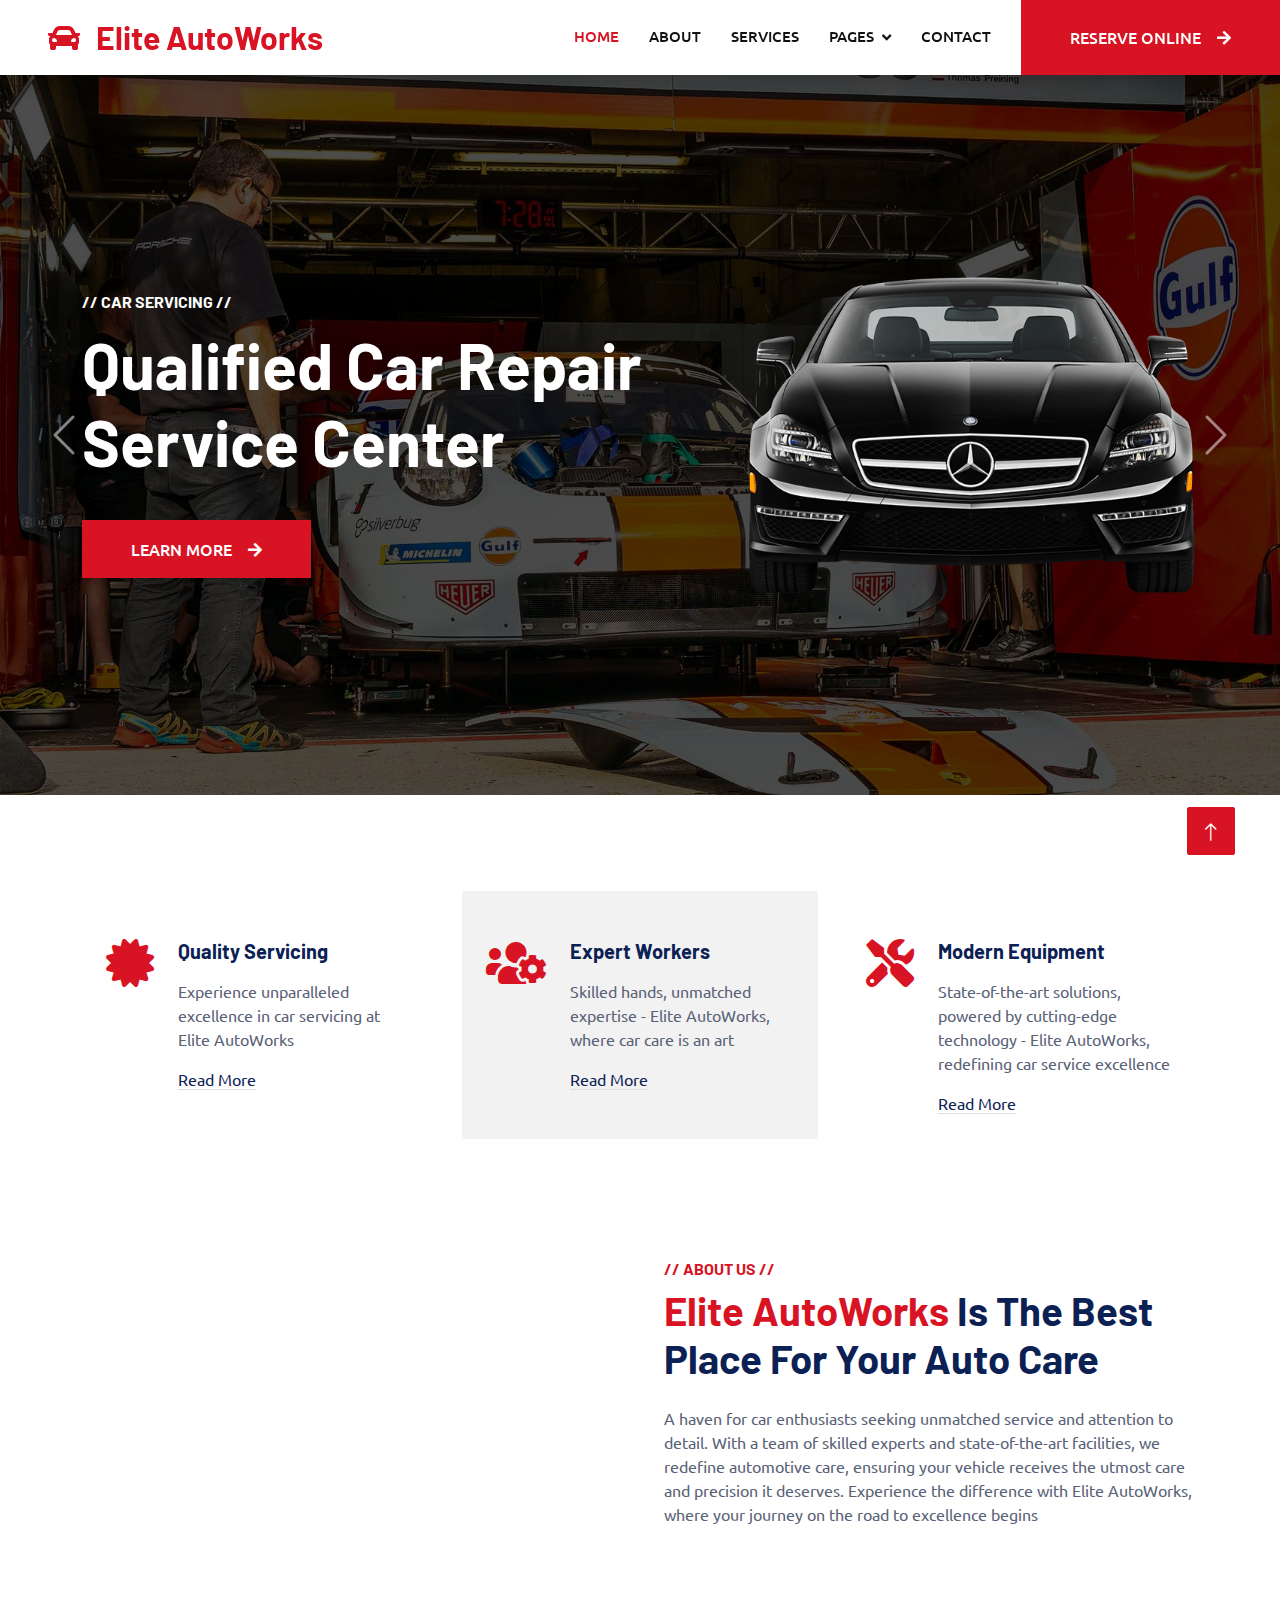
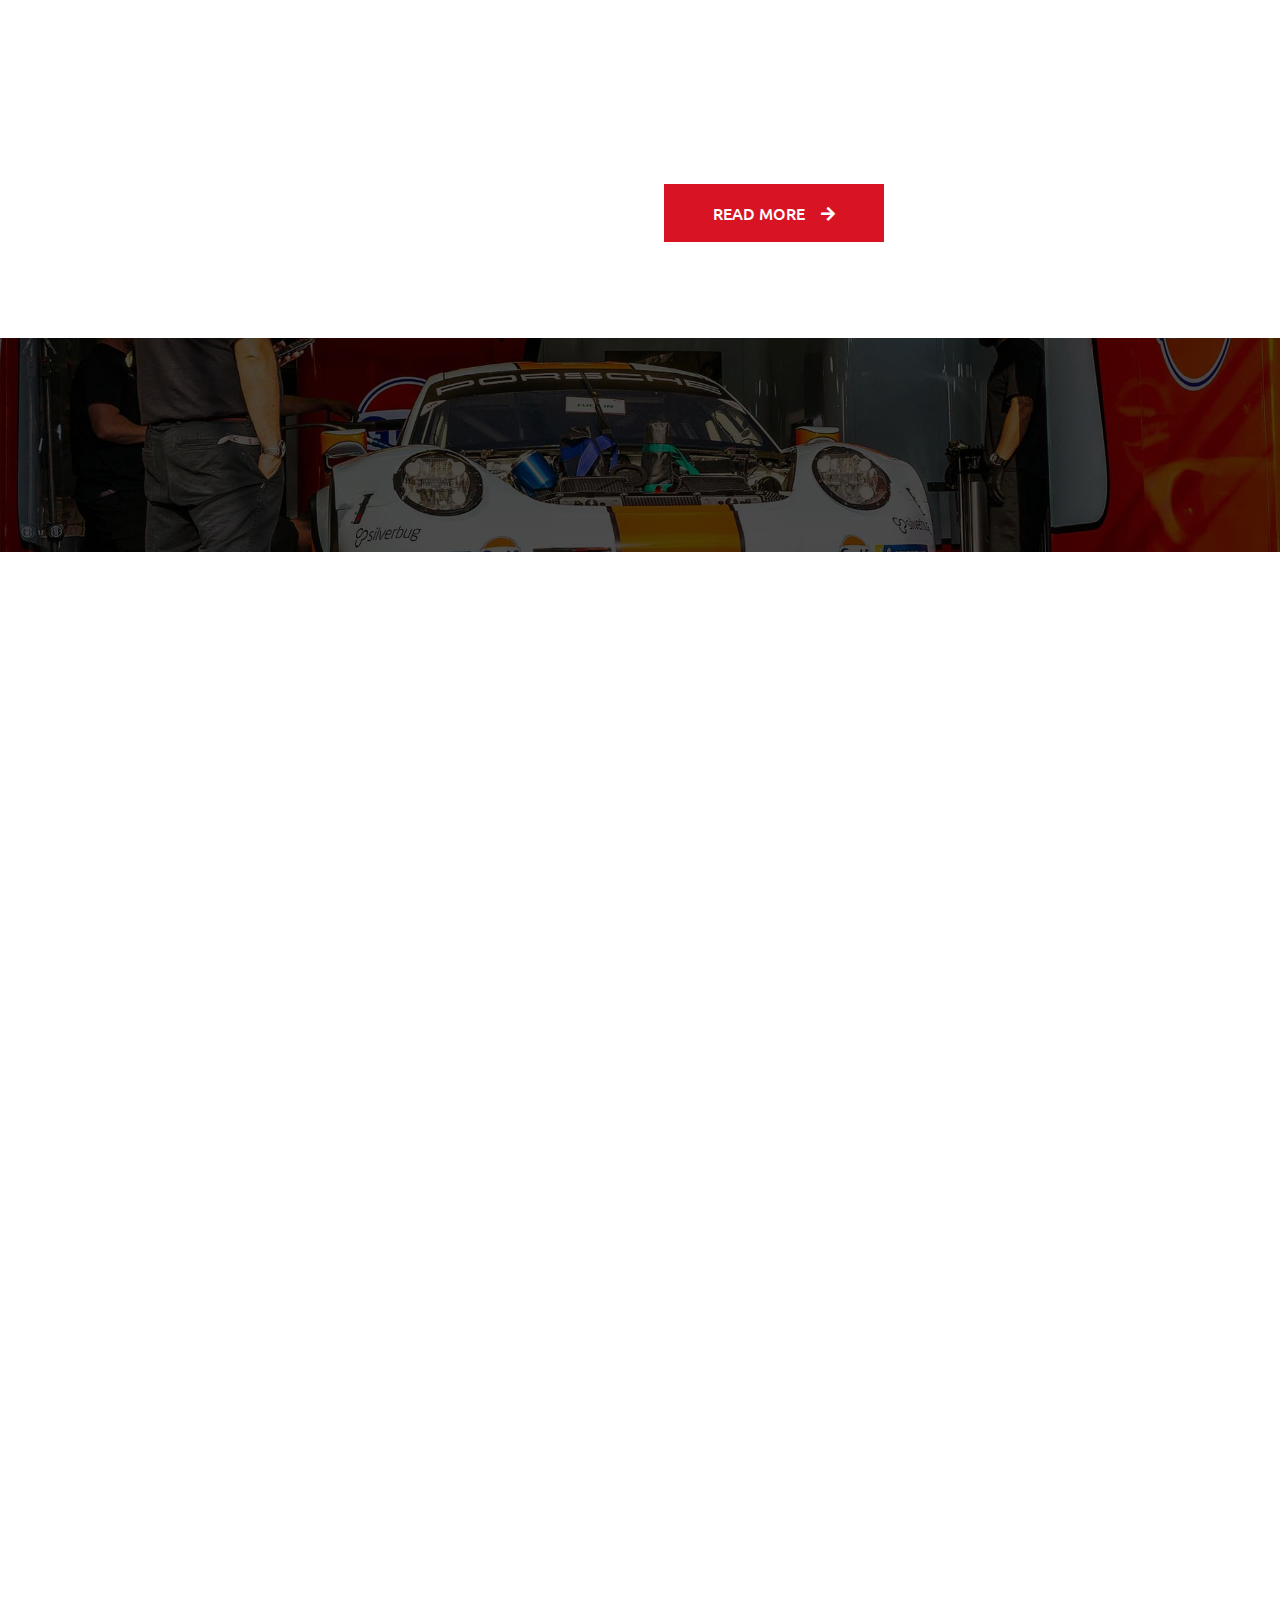
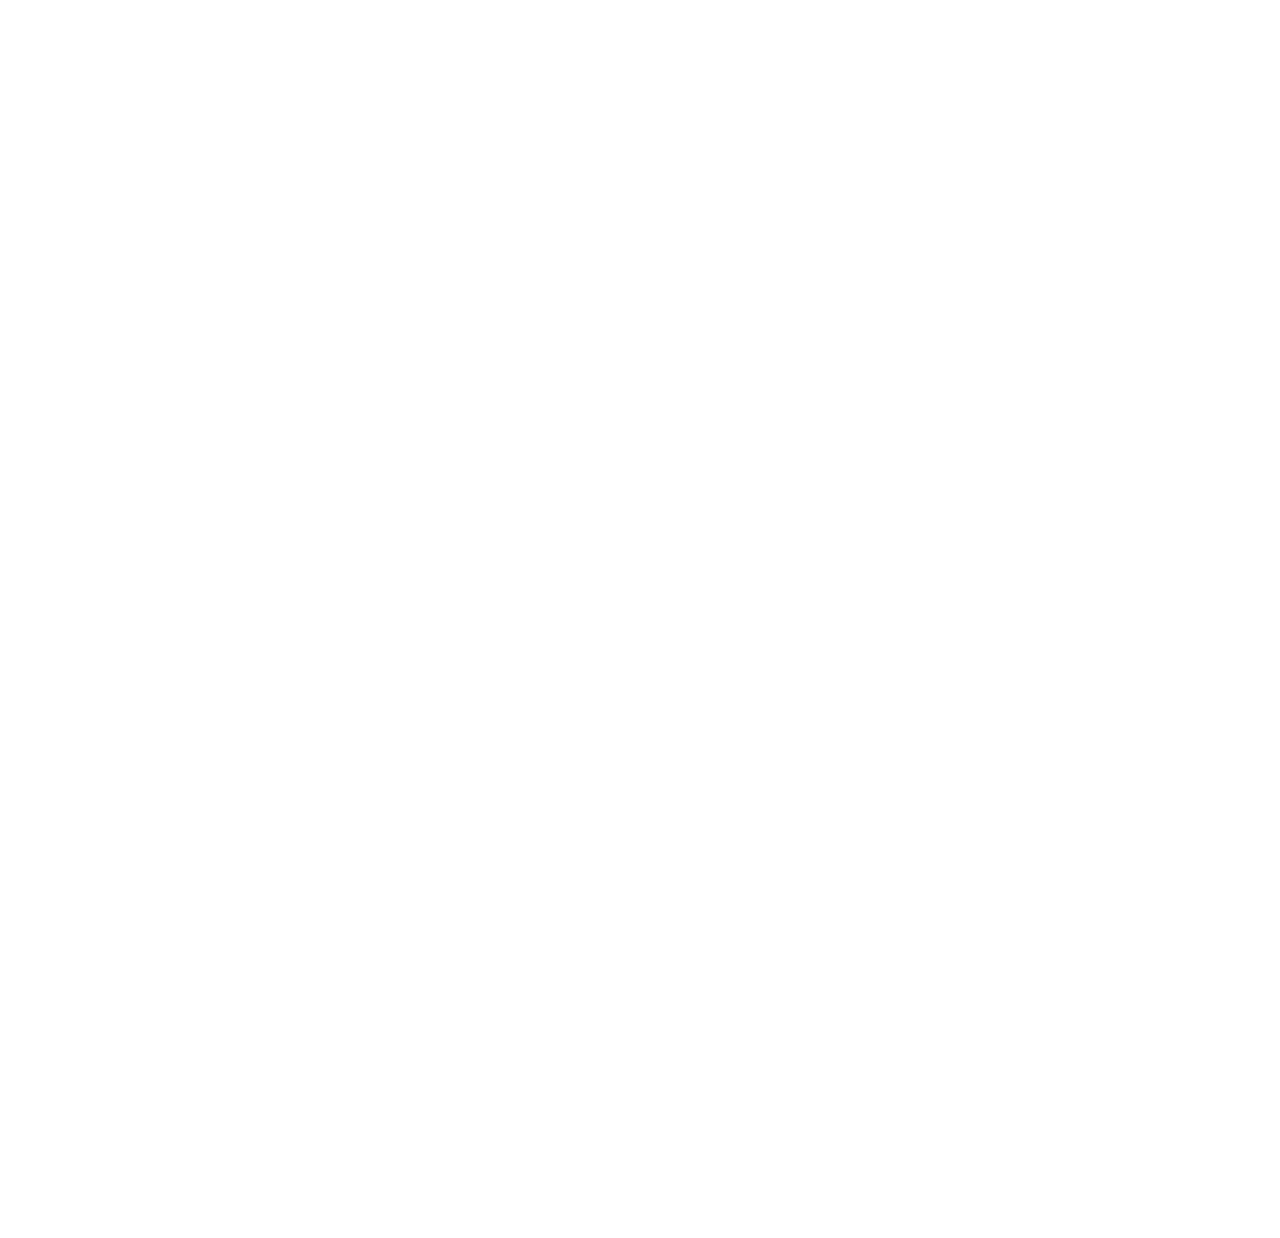
<file: index.html>
<!DOCTYPE html>
<html lang="en">
  <head>
    <meta charset="utf-8" />
    <title>Elite AutoWorks - Superior Car Engineers</title>
    <meta content="width=device-width, initial-scale=1.0" name="viewport" />
    <meta content="" name="keywords" />
    <meta content="" name="description" />

    <!-- Favicon -->
    <link href="./img/Logo.png" rel="icon" />

    <!-- Google Web Fonts -->
    <link rel="preconnect" href="https://fonts.googleapis.com" />
    <link rel="preconnect" href="https://fonts.gstatic.com" crossorigin />
    <link
      href="https://fonts.googleapis.com/css2?family=Barlow:wght@600;700&family=Ubuntu:wght@400;500&display=swap"
      rel="stylesheet"
    />

    <!-- Icon Font Stylesheet -->
    <link
      href="https://cdnjs.cloudflare.com/ajax/libs/font-awesome/5.10.0/css/all.min.css"
      rel="stylesheet"
    />
    <link
      href="https://cdn.jsdelivr.net/npm/bootstrap-icons@1.4.1/font/bootstrap-icons.css"
      rel="stylesheet"
    />

    <!-- Libraries Stylesheet -->
    <link href="lib/animate/animate.min.css" rel="stylesheet" />
    <link href="lib/owlcarousel/assets/owl.carousel.min.css" rel="stylesheet" />
    <link
      href="lib/tempusdominus/css/tempusdominus-bootstrap-4.min.css"
      rel="stylesheet"
    />

    <!-- Customized Bootstrap Stylesheet -->
    <link href="css/bootstrap.min.css" rel="stylesheet" />

    <!-- Template Stylesheet -->
    <link href="css/style.css" rel="stylesheet" />
  </head>

  <body>
    <!-- Spinner Start -->
    <div
      id="spinner"
      class="show bg-white position-fixed translate-middle w-100 vh-100 top-50 start-50 d-flex align-items-center justify-content-center"
    >
      <div
        class="spinner-border text-primary"
        style="width: 3rem; height: 3rem"
        role="status"
      >
        <span class="sr-only">Loading...</span>
      </div>
    </div>
    <!-- Spinner End -->

    <!-- Topbar Start -->
    <!-- <div class="container-fluid bg-light p-0">
      <div class="row gx-0 d-none d-lg-flex">
        <div class="col-lg-7 px-5 text-start">
          <div class="h-100 d-inline-flex align-items-center py-3 me-4">
            <small class="fa fa-map-marker-alt text-primary me-2"></small>
            <small>123 Street, New York, USA</small>
          </div>
          <div class="h-100 d-inline-flex align-items-center py-3">
            <small class="far fa-clock text-primary me-2"></small>
            <small>Mon - Fri : 09.00 AM - 09.00 PM</small>
          </div>
        </div>
        <div class="col-lg-5 px-5 text-end">
          <div class="h-100 d-inline-flex align-items-center py-3 me-4">
            <small class="fa fa-phone-alt text-primary me-2"></small>
            <small>+012 345 6789</small>
          </div>
          <div class="h-100 d-inline-flex align-items-center">
            <a class="btn btn-sm-square bg-white text-primary me-1" href=""
              ><i class="fab fa-facebook-f"></i
            ></a>
            <a class="btn btn-sm-square bg-white text-primary me-1" href=""
              ><i class="fab fa-twitter"></i
            ></a>
            <a class="btn btn-sm-square bg-white text-primary me-1" href=""
              ><i class="fab fa-linkedin-in"></i
            ></a>
            <a class="btn btn-sm-square bg-white text-primary me-0" href=""
              ><i class="fab fa-instagram"></i
            ></a>
          </div>
        </div>
      </div>
    </div> -->
    <!-- Topbar End -->

    <!-- Navbar Start -->
    <nav
      class="navbar navbar-expand-lg bg-white navbar-light shadow sticky-top p-0"
    >
      <a
        href="index.html"
        class="navbar-brand d-flex align-items-center px-4 px-lg-5"
      >
        <h2 class="m-0 text-primary">
          <i class="fa fa-car me-3"></i>Elite AutoWorks
        </h2>
      </a>
      <button
        type="button"
        class="navbar-toggler me-4"
        data-bs-toggle="collapse"
        data-bs-target="#navbarCollapse"
      >
        <span class="navbar-toggler-icon"></span>
      </button>
      <div class="collapse navbar-collapse" id="navbarCollapse">
        <div class="navbar-nav ms-auto p-4 p-lg-0">
          <a href="index.html" class="nav-item nav-link active">Home</a>
          <a href="about.html" class="nav-item nav-link">About</a>
          <a href="service.html" class="nav-item nav-link">Services</a>
          <div class="nav-item dropdown">
            <a
              href="#"
              class="nav-link dropdown-toggle"
              data-bs-toggle="dropdown"
              >Pages</a
            >
              <div class="dropdown-menu fade-up m-0">
                <a href="booking.html" class="dropdown-item">Booking</a>
              <!-- <a href="team.html" class="dropdown-item">Technicians</a> -->
              <a href="testimonial.html" class="dropdown-item">Reviews</a>
              <!-- <a href="404.html" class="dropdown-item">404 Page</a> -->
            </div>
          </div>
          <a href="contact.html" class="nav-item nav-link">Contact</a>
        </div>
        <a href="booking.html" class="btn btn-primary py-4 px-lg-5 d-none d-lg-block"
          >Reserve Online<i class="fa fa-arrow-right ms-3"></i
        ></a>
      </div>
    </nav>
    <!-- Navbar End -->

    <!-- Carousel Start -->
    <div class="container-fluid p-0 mb-5">
      <div id="header-carousel" class="carousel slide" data-bs-ride="carousel">
        <div class="carousel-inner">
          <div class="carousel-item active">
            <img class="w-100" src="img/carousel-bg-1.jpg" alt="Image" />
            <div class="carousel-caption d-flex align-items-center">
              <div class="container">
                <div
                  class="row align-items-center justify-content-center justify-content-lg-start"
                >
                  <div class="col-10 col-lg-7 text-center text-lg-start">
                    <h6
                      class="text-white text-uppercase mb-3 animated slideInDown"
                    >
                      // Car Servicing //
                    </h6>
                    <h1
                      class="display-3 text-white mb-4 pb-3 animated slideInDown"
                    >
                      Qualified Car Repair Service Center
                    </h1>
                    <a
                      href="./about.html"
                      class="btn btn-primary py-3 px-5 animated slideInDown"
                      target="_blank"
                      >Learn More<i class="fa fa-arrow-right ms-3"></i
                    ></a>
                  </div>
                  <div class="col-lg-5 d-none d-lg-flex animated zoomIn">
                    <img class="img-fluid" src="img/carousel-1.png" alt="" />
                  </div>
                </div>
              </div>
            </div>
          </div>
          <div class="carousel-item">
            <img class="w-100" src="img/carousel-bg-2.jpg" alt="Image" />
            <div class="carousel-caption d-flex align-items-center">
              <div class="container">
                <div
                  class="row align-items-center justify-content-center justify-content-lg-start"
                >
                  <div class="col-10 col-lg-7 text-center text-lg-start">
                    <h6
                      class="text-white text-uppercase mb-3 animated slideInDown"
                    >
                      // Car Servicing //
                    </h6>
                    <h1
                      class="display-3 text-white mb-4 pb-3 animated slideInDown"
                    >
                      Qualified Car Wash Service Center
                    </h1>
                    <a
                      href="about.html"
                      class="btn btn-primary py-3 px-5 animated slideInDown"
                      >Learn More<i class="fa fa-arrow-right ms-3"></i
                    ></a>
                  </div>
                  <div class="col-lg-5 d-none d-lg-flex animated zoomIn">
                    <img class="img-fluid" src="img/carousel-2.png" alt="" />
                  </div>
                </div>
              </div>
            </div>
          </div>
        </div>
        <button
          class="carousel-control-prev"
          type="button"
          data-bs-target="#header-carousel"
          data-bs-slide="prev"
        >
          <span class="carousel-control-prev-icon" aria-hidden="true"></span>
          <span class="visually-hidden">Previous</span>
        </button>
        <button
          class="carousel-control-next"
          type="button"
          data-bs-target="#header-carousel"
          data-bs-slide="next"
        >
          <span class="carousel-control-next-icon" aria-hidden="true"></span>
          <span class="visually-hidden">Next</span>
        </button>
      </div>
    </div>
    <!-- Carousel End -->

    <!-- Service Start -->
    <div class="container-xxl py-5">
      <div class="container">
        <div class="row g-4">
          <div class="col-lg-4 col-md-6 wow fadeInUp" data-wow-delay="0.1s">
            <div class="d-flex py-5 px-4">
              <i class="fa fa-certificate fa-3x text-primary flex-shrink-0"></i>
              <div class="ps-4">
                <h5 class="mb-3">Quality Servicing</h5>
                <p>
                  Experience unparalleled excellence in car servicing at Elite
                  AutoWorks
                </p>
                <a
                  class="text-secondary border-bottom"
                  href="service.html"
                  target="_blank"
                  >Read More</a
                >
              </div>
            </div>
          </div>
          <div class="col-lg-4 col-md-6 wow fadeInUp" data-wow-delay="0.3s">
            <div class="d-flex bg-light py-5 px-4">
              <i class="fa fa-users-cog fa-3x text-primary flex-shrink-0"></i>
              <div class="ps-4">
                <h5 class="mb-3">Expert Workers</h5>
                <p>
                  Skilled hands, unmatched expertise - Elite AutoWorks, where
                  car care is an art
                </p>
                <a
                  class="text-secondary border-bottom"
                  href="service.html"
                  target="_blank"
                  >Read More</a
                >
              </div>
            </div>
          </div>
          <div class="col-lg-4 col-md-6 wow fadeInUp" data-wow-delay="0.5s">
            <div class="d-flex py-5 px-4">
              <i class="fa fa-tools fa-3x text-primary flex-shrink-0"></i>
              <div class="ps-4">
                <h5 class="mb-3">Modern Equipment</h5>
                <p>
                  State-of-the-art solutions, powered by cutting-edge technology
                  - Elite AutoWorks, redefining car service excellence
                </p>
                <a
                  class="text-secondary border-bottom"
                  href="service.html"
                  target="_blank"
                  >Read More</a
                >
              </div>
            </div>
          </div>
        </div>
      </div>
    </div>
    <!-- Service End -->

    <!-- About Start -->
    <div class="container-xxl py-5">
      <div class="container">
        <div class="row g-5">
          <div class="col-lg-6 pt-4" style="min-height: 400px">
            <div
              class="position-relative h-100 wow fadeIn"
              data-wow-delay="0.1s"
            >
              <img
                class="position-absolute img-fluid w-100 h-100"
                src="img/about.jpg"
                style="object-fit: cover"
                alt=""
              />
              <div
                class="position-absolute top-0 end-0 mt-n4 me-n4 py-4 px-5"
                style="background: rgba(0, 0, 0, 0.08)"
              >
                <h1 class="display-4 text-white mb-0">
                  10 <span class="fs-4">Years</span>
                </h1>
                <h4 class="text-white">Experience</h4>
              </div>
            </div>
          </div>
          <div class="col-lg-6">
            <h6 class="text-primary text-uppercase">// About Us //</h6>
            <h1 class="mb-4">
              <span class="text-primary">Elite AutoWorks</span> Is The Best
              Place For Your Auto Care
            </h1>
            <p class="mb-4">
              A haven for car enthusiasts seeking unmatched service and
              attention to detail. With a team of skilled experts and
              state-of-the-art facilities, we redefine automotive care, ensuring
              your vehicle receives the utmost care and precision it deserves.
              Experience the difference with Elite AutoWorks, where your journey
              on the road to excellence begins
            </p>
            <div class="row g-4 mb-3 pb-3">
              <div class="col-12 wow fadeIn" data-wow-delay="0.1s">
                <div class="d-flex">
                  <div
                    class="bg-light d-flex flex-shrink-0 align-items-center justify-content-center mt-1"
                    style="width: 45px; height: 45px"
                  >
                    <span class="fw-bold text-secondary">01</span>
                  </div>
                  <div class="ps-3">
                    <h6>Professional & Expert</h6>
                    <span>Skillful hands, expert care - Elite AutoWorks</span>
                  </div>
                </div>
              </div>
              <div class="col-12 wow fadeIn" data-wow-delay="0.3s">
                <div class="d-flex">
                  <div
                    class="bg-light d-flex flex-shrink-0 align-items-center justify-content-center mt-1"
                    style="width: 45px; height: 45px"
                  >
                    <span class="fw-bold text-secondary">02</span>
                  </div>
                  <div class="ps-3">
                    <h6>Quality Servicing Center</h6>
                    <span
                      >Quality Servicing Center: Elite AutoWorks excels</span
                    >
                  </div>
                </div>
              </div>
              <div class="col-12 wow fadeIn" data-wow-delay="0.5s">
                <div class="d-flex">
                  <div
                    class="bg-light d-flex flex-shrink-0 align-items-center justify-content-center mt-1"
                    style="width: 45px; height: 45px"
                  >
                    <span class="fw-bold text-secondary">03</span>
                  </div>
                  <div class="ps-3">
                    <h6>Awards Winning Workers</h6>
                    <span>Award-winning experts at Elite AutoWorks</span>
                  </div>
                </div>
              </div>
            </div>
            <a
              href="about.html"
              class="btn btn-primary py-3 px-5"
              target="_blank"
              >Read More<i class="fa fa-arrow-right ms-3"></i
            ></a>
          </div>
        </div>
      </div>
    </div>
    <!-- About End -->

    <!-- Fact Start -->
    <div class="container-fluid fact bg-dark my-5 py-5">
      <div class="container">
        <div class="row g-4">
          <div
            class="col-md-6 col-lg-3 text-center wow fadeIn"
            data-wow-delay="0.1s"
          >
            <i class="fa fa-check fa-2x text-white mb-3"></i>
            <h2 class="text-white mb-2" data-toggle="counter-up">10</h2>
            <p class="text-white mb-0">Years Experience</p>
          </div>
          <div
            class="col-md-6 col-lg-3 text-center wow fadeIn"
            data-wow-delay="0.3s"
          >
            <i class="fa fa-users-cog fa-2x text-white mb-3"></i>
            <h2 class="text-white mb-2" data-toggle="counter-up">25</h2>
            <p class="text-white mb-0">Expert Technicians</p>
          </div>
          <div
            class="col-md-6 col-lg-3 text-center wow fadeIn"
            data-wow-delay="0.5s"
          >
            <i class="fa fa-users fa-2x text-white mb-3"></i>
            <h2 class="text-white mb-2" data-toggle="counter-up">200</h2>
            <p class="text-white mb-0">Satisfied Clients</p>
          </div>
          <div
            class="col-md-6 col-lg-3 text-center wow fadeIn"
            data-wow-delay="0.7s"
          >
            <i class="fa fa-car fa-2x text-white mb-3"></i>
            <h2 class="text-white mb-2" data-toggle="counter-up">250</h2>
            <p class="text-white mb-0">Complete Projects</p>
          </div>
        </div>
      </div>
    </div>
    <!-- Fact End -->

    <!-- Service Start -->
    <div class="container-xxl service py-5">
      <div class="container">
        <div class="text-center wow fadeInUp" data-wow-delay="0.1s">
          <h6 class="text-primary text-uppercase">// Our Services //</h6>
          <h1 class="mb-5">Explore Our Services</h1>
        </div>
        <div class="row g-4 wow fadeInUp" data-wow-delay="0.3s">
          <div class="col-lg-4">
            <div class="nav w-100 nav-pills me-4">
              <button
                class="nav-link w-100 d-flex align-items-center text-start p-4 mb-4 active"
                data-bs-toggle="pill"
                data-bs-target="#tab-pane-1"
                type="button"
              >
                <i class="fa fa-car-side fa-2x me-3"></i>
                <h4 class="m-0">Diagnostic Test</h4>
              </button>
              <button
                class="nav-link w-100 d-flex align-items-center text-start p-4 mb-4"
                data-bs-toggle="pill"
                data-bs-target="#tab-pane-2"
                type="button"
              >
                <i class="fa fa-car fa-2x me-3"></i>
                <h4 class="m-0">Engine Servicing</h4>
              </button>
              <button
                class="nav-link w-100 d-flex align-items-center text-start p-4 mb-4"
                data-bs-toggle="pill"
                data-bs-target="#tab-pane-3"
                type="button"
              >
                <i class="fa fa-cog fa-2x me-3"></i>
                <h4 class="m-0">Tires Replacement</h4>
              </button>
              <button
                class="nav-link w-100 d-flex align-items-center text-start p-4 mb-0"
                data-bs-toggle="pill"
                data-bs-target="#tab-pane-4"
                type="button"
              >
                <i class="fa fa-oil-can fa-2x me-3"></i>
                <h4 class="m-0">Oil Changing</h4>
              </button>
            </div>
          </div>
          <div class="col-lg-8">
            <div class="tab-content w-100">
              <div class="tab-pane fade show active" id="tab-pane-1">
                <div class="row g-4">
                  <div class="col-md-6" style="min-height: 350px">
                    <div class="position-relative h-100">
                      <img
                        class="position-absolute img-fluid w-100 h-100"
                        src="img/service-1.jpg"
                        style="object-fit: cover"
                        alt=""
                      />
                    </div>
                  </div>
                  <div class="col-md-6">
                    <h3 class="mb-3">
                      10 Years Of Experience In Auto Servicing
                    </h3>
                    <p class="mb-4">
                      Unlocking your vehicle's hidden insights. Our cutting-edge
                      technology delves deep to identify issues accurately.
                      Trust our skilled technicians for comprehensive and
                      efficient analysis
                    </p>
                    <p>
                      <i class="fa fa-check text-success me-3"></i>Quality
                      Servicing
                    </p>
                    <p>
                      <i class="fa fa-check text-success me-3"></i>Expert
                      Workers
                    </p>
                    <p>
                      <i class="fa fa-check text-success me-3"></i>Modern
                      Equipment
                    </p>
                    <a
                      href="service.html"
                      class="btn btn-primary py-3 px-5 mt-3"
                      >Read More<i class="fa fa-arrow-right ms-3"></i
                    ></a>
                  </div>
                </div>
              </div>
              <div class="tab-pane fade" id="tab-pane-2">
                <div class="row g-4">
                  <div class="col-md-6" style="min-height: 350px">
                    <div class="position-relative h-100">
                      <img
                        class="position-absolute img-fluid w-100 h-100"
                        src="img/service-2.jpg"
                        style="object-fit: cover"
                        alt=""
                      />
                    </div>
                  </div>
                  <div class="col-md-6">
                    <h3 class="mb-3">
                      10 Years Of Experience In Auto Servicing
                    </h3>
                    <p class="mb-4">
                      Enhancing performance and longevity. Our skilled mechanics
                      meticulously optimize your engine's health. Experience
                      smoother drives with our expert care
                    </p>
                    <p>
                      <i class="fa fa-check text-success me-3"></i>Quality
                      Servicing
                    </p>
                    <p>
                      <i class="fa fa-check text-success me-3"></i>Expert
                      Workers
                    </p>
                    <p>
                      <i class="fa fa-check text-success me-3"></i>Modern
                      Equipment
                    </p>
                    <a
                      href="service.html"
                      class="btn btn-primary py-3 px-5 mt-3"
                      >Read More<i class="fa fa-arrow-right ms-3"></i
                    ></a>
                  </div>
                </div>
              </div>
              <div class="tab-pane fade" id="tab-pane-3">
                <div class="row g-4">
                  <div class="col-md-6" style="min-height: 350px">
                    <div class="position-relative h-100">
                      <img
                        class="position-absolute img-fluid w-100 h-100"
                        src="img/service-3.jpg"
                        style="object-fit: cover"
                        alt=""
                      />
                    </div>
                  </div>
                  <div class="col-md-6">
                    <h3 class="mb-3">
                      10 Years Of Experience In Auto Servicing
                    </h3>
                    <p class="mb-4">
                      Rolling towards safety and efficiency. We offer
                      top-quality tire options to suit your needs. Trust us for
                      a smooth and secure journey ahead
                    </p>
                    <p>
                      <i class="fa fa-check text-success me-3"></i>Quality
                      Servicing
                    </p>
                    <p>
                      <i class="fa fa-check text-success me-3"></i>Expert
                      Workers
                    </p>
                    <p>
                      <i class="fa fa-check text-success me-3"></i>Modern
                      Equipment
                    </p>
                    <a
                      href="service.html"
                      class="btn btn-primary py-3 px-5 mt-3"
                      >Read More<i class="fa fa-arrow-right ms-3"></i
                    ></a>
                  </div>
                </div>
              </div>
              <div class="tab-pane fade" id="tab-pane-4">
                <div class="row g-4">
                  <div class="col-md-6" style="min-height: 350px">
                    <div class="position-relative h-100">
                      <img
                        class="position-absolute img-fluid w-100 h-100"
                        src="img/service-4.jpg"
                        style="object-fit: cover"
                        alt=""
                      />
                    </div>
                  </div>
                  <div class="col-md-6">
                    <h3 class="mb-3">
                      10 Years Of Experience In Auto Servicing
                    </h3>
                    <p class="mb-4">
                      Nourishing your engine's heart. Our skilled technicians
                      provide quick and reliable service, ensuring optimal
                      performance. Keep your car running smoothly with regular
                      oil changes
                    </p>
                    <p>
                      <i class="fa fa-check text-success me-3"></i>Quality
                      Servicing
                    </p>
                    <p>
                      <i class="fa fa-check text-success me-3"></i>Expert
                      Workers
                    </p>
                    <p>
                      <i class="fa fa-check text-success me-3"></i>Modern
                      Equipment
                    </p>
                    <a
                      href="service.html"
                      class="btn btn-primary py-3 px-5 mt-3"
                      >Read More<i class="fa fa-arrow-right ms-3"></i
                    ></a>
                  </div>
                </div>
              </div>
            </div>
          </div>
        </div>
      </div>
    </div>
    <!-- Service End -->

    <!-- Booking Start -->
    <div
      class="container-fluid bg-secondary booking my-5 wow fadeInUp"
      data-wow-delay="0.1s"
    >
      <div class="container">
        <div class="row gx-5">
          <div class="col-lg-6 py-5">
            <div class="py-5">
              <h1 class="text-white mb-4">
                Certified and Award Winning Car Repair Service Provider
              </h1>
              <p class="text-white mb-0">
                A prestigious and award-winning car repair service provider. Our
                certified technicians deliver unparalleled expertise and
                precision in every repair. With a track record of excellence, we
                take pride in being recognized for our exceptional service.
                Trust your vehicle to us, where quality and customer
                satisfaction are always paramount.
              </p>
            </div>
          </div>
          <div class="col-lg-6">
            <div
              class="bg-primary h-100 d-flex flex-column justify-content-center text-center p-5 wow zoomIn"
              data-wow-delay="0.6s"
            >
              <h1 class="text-white mb-4">Book For A Service</h1>
              <form>
                <div class="row g-3">
                  <div class="col-12 col-sm-6">
                    <input
                      type="text"
                      class="form-control border-0"
                      placeholder="Your Name"
                      style="height: 55px"
                    />
                  </div>
                  <div class="col-12 col-sm-6">
                    <input
                      type="email"
                      class="form-control border-0"
                      placeholder="Your Email"
                      style="height: 55px"
                    />
                  </div>
                  <div class="col-12 col-sm-6">
                    <select class="form-select border-0" style="height: 55px">
                      <option selected>Select A Service</option>
                      <option value="1">Oil Change and Lubrication</option>
                      <option value="2">Brake Inspection and Repair</option>
                      <option value="3">Engine Diagnostics</option>
                      <option value="4">Wheel Alignment and Balancing</option>
                      <option value="5">Tire Replacement and Repair</option>
                      <option value="6">Battery Testing and Replacement</option>
                      <option value="7">Transmission Service</option>
                      <option value="8">Air Conditioning Service</option>
                      <option value="9">Suspension Repair</option>
                      <option value="10">Exhaust System Maintenance</option>
                      <option value="11">
                        Electrical System Diagnostics and Repair
                      </option>
                      <option value="12">Cooling System Service</option>
                      <option value="13">Fuel System Cleaning</option>
                      <option value="14">Fluid Flush and Replacement</option>
                      <option value="15">Headlight Restoration</option>
                      <option value="16">
                        Windshield Repair and Replacement
                      </option>
                      <option value="17">Car Detailing and Cleaning</option>
                      <option value="18">Paint and Bodywork Repairs</option>
                      <option value="19">Timing Belt Replacement</option>
                      <option value="20">Spark Plug Replacement</option>
                    </select>
                  </div>
                  <div class="col-12 col-sm-6">
                    <div class="date" id="date1" data-target-input="nearest">
                      <input
                        type="text"
                        class="form-control border-0 datetimepicker-input"
                        placeholder="Service Date"
                        data-target="#date1"
                        data-toggle="datetimepicker"
                        style="height: 55px"
                      />
                    </div>
                  </div>
                  <div class="col-12">
                    <textarea
                      class="form-control border-0"
                      placeholder="Special Request"
                    ></textarea>
                  </div>
                  <div class="col-12">
                    <button class="btn btn-secondary w-100 py-3" type="submit">
                      Book Now
                    </button>
                  </div>
                </div>
              </form>
            </div>
          </div>
        </div>
      </div>
    </div>
    <!-- Booking End -->

    <!-- Team Start -->
    <!-- <div class="container-xxl py-5">
      <div class="container">
        <div class="text-center wow fadeInUp" data-wow-delay="0.1s">
          <h6 class="text-primary text-uppercase">// Our Technicians //</h6>
          <h1 class="mb-5">Our Expert Technicians</h1>
        </div>
        <div class="row g-4">
          <div class="col-lg-3 col-md-6 wow fadeInUp" data-wow-delay="0.1s">
            <div class="team-item">
              <div class="position-relative overflow-hidden">
                <img class="img-fluid" src="img/team-1.jpg" alt="" />
                <div
                  class="team-overlay position-absolute start-0 top-0 w-100 h-100"
                >
                  <a class="btn btn-square mx-1" href=""
                    ><i class="fab fa-facebook-f"></i
                  ></a>
                  <a class="btn btn-square mx-1" href=""
                    ><i class="fab fa-twitter"></i
                  ></a>
                  <a class="btn btn-square mx-1" href=""
                    ><i class="fab fa-instagram"></i
                  ></a>
                </div>
              </div>
              <div class="bg-light text-center p-4">
                <h5 class="fw-bold mb-0">Full Name</h5>
                <small></small>
              </div>
            </div>
          </div>
          <div class="col-lg-3 col-md-6 wow fadeInUp" data-wow-delay="0.3s">
            <div class="team-item">
              <div class="position-relative overflow-hidden">
                <img class="img-fluid" src="img/team-2.jpg" alt="" />
                <div
                  class="team-overlay position-absolute start-0 top-0 w-100 h-100"
                >
                  <a class="btn btn-square mx-1" href=""
                    ><i class="fab fa-facebook-f"></i
                  ></a>
                  <a class="btn btn-square mx-1" href=""
                    ><i class="fab fa-twitter"></i
                  ></a>
                  <a class="btn btn-square mx-1" href=""
                    ><i class="fab fa-instagram"></i
                  ></a>
                </div>
              </div>
              <div class="bg-light text-center p-4">
                <h5 class="fw-bold mb-0">Full Name</h5>
                <small></small>
              </div>
            </div>
          </div>
          <div class="col-lg-3 col-md-6 wow fadeInUp" data-wow-delay="0.5s">
            <div class="team-item">
              <div class="position-relative overflow-hidden">
                <img class="img-fluid" src="img/team-3.jpg" alt="" />
                <div
                  class="team-overlay position-absolute start-0 top-0 w-100 h-100"
                >
                  <a class="btn btn-square mx-1" href=""
                    ><i class="fab fa-facebook-f"></i
                  ></a>
                  <a class="btn btn-square mx-1" href=""
                    ><i class="fab fa-twitter"></i
                  ></a>
                  <a class="btn btn-square mx-1" href=""
                    ><i class="fab fa-instagram"></i
                  ></a>
                </div>
              </div>
              <div class="bg-light text-center p-4">
                <h5 class="fw-bold mb-0">Full Name</h5>
                <small></small>
              </div>
            </div>
          </div>
          <div class="col-lg-3 col-md-6 wow fadeInUp" data-wow-delay="0.7s">
            <div class="team-item">
              <div class="position-relative overflow-hidden">
                <img class="img-fluid" src="img/team-4.jpg" alt="" />
                <div
                  class="team-overlay position-absolute start-0 top-0 w-100 h-100"
                >
                  <a class="btn btn-square mx-1" href=""
                    ><i class="fab fa-facebook-f"></i
                  ></a>
                  <a class="btn btn-square mx-1" href=""
                    ><i class="fab fa-twitter"></i
                  ></a>
                  <a class="btn btn-square mx-1" href=""
                    ><i class="fab fa-instagram"></i
                  ></a>
                </div>
              </div>
              <div class="bg-light text-center p-4">
                <h5 class="fw-bold mb-0">Full Name</h5>
                <small></small>
              </div>
            </div>
          </div>
        </div>
      </div>
    </div> -->
    <!-- Team End -->

    <!-- Testimonial Start -->
    <div class="container-xxl py-5 wow fadeInUp" data-wow-delay="0.1s">
      <div class="container">
        <div class="text-center">
          <h6 class="text-primary text-uppercase">// Client Reviews //</h6>
          <h1 class="mb-5">Our Clients Say!</h1>
        </div>
        <div class="owl-carousel testimonial-carousel position-relative">
          <div class="testimonial-item text-center">
            <img
              class="bg-light rounded-circle p-2 mx-auto mb-3"
              src="img/testimonial-1.jpg"
              style="width: 80px; height: 80px"
            />
            <h5 class="mb-0">Ayesha Khan</h5>
            <p>Teacher</p>
            <div class="testimonial-text bg-light text-center p-4">
              <p class="mb-0">
                I am thoroughly impressed with Elite AutoWorks! Their team of
                experts fixed the persistent engine issue my car had for months.
                Great customer service and professional staff. Highly
                recommended!
              </p>
            </div>
          </div>
          <div class="testimonial-item text-center">
            <img
              class="bg-light rounded-circle p-2 mx-auto mb-3"
              src="img/testimonial-2.jpg"
              style="width: 80px; height: 80px"
            />
            <h5 class="mb-0">Mohammed Ali</h5>
            <p>Entrepreneur</p>
            <div class="testimonial-text bg-light text-center p-4">
              <p class="mb-0">
                Elite AutoWorks exceeded my expectations! The tire replacement
                service was quick, and they offered excellent recommendations
                based on my driving needs. I'll definitely be back for future
                car maintenance.
              </p>
            </div>
          </div>
          <div class="testimonial-item text-center">
            <img
              class="bg-light rounded-circle p-2 mx-auto mb-3"
              src="img/testimonial-3.jpg"
              style="width: 80px; height: 80px"
            />
            <h5 class="mb-0">Ahmed Malik</h5>
            <p>Engineer</p>
            <div class="testimonial-text bg-light text-center p-4">
              <p class="mb-0">
                I had my car's brakes inspected and repaired at Elite AutoWorks,
                and they did a fantastic job! The technicians were skilled and
                courteous, and the prices were reasonable. They've earned my
                trust as my go-to garage.
              </p>
            </div>
          </div>
          <div class="testimonial-item text-center">
            <img
              class="bg-light rounded-circle p-2 mx-auto mb-3"
              src="img/testimonial-4.jpg"
              style="width: 80px; height: 80px"
            />
            <h5 class="mb-0">Fatima Hassan</h5>
            <p>Doctor</p>
            <div class="testimonial-text bg-light text-center p-4">
              <p class="mb-0">
                Outstanding experience at Elite AutoWorks! Their attention to
                detail during the car detailing service was impressive. My
                vehicle looks brand new, inside and out. Thank you for the
                exceptional service!
              </p>
            </div>
          </div>
        </div>
      </div>
    </div>
    <!-- Testimonial End -->

    <!-- Footer Start -->
    <div
      class="container-fluid bg-dark text-light footer pt-5 mt-5 wow fadeIn"
      data-wow-delay="0.1s"
    >
      <div class="container py-5">
        <div class="row g-5">
          <div class="col-lg-3 col-md-6">
            <h4 class="text-light mb-4">Address</h4>
            <p class="mb-2">
              <i class="fa fa-map-marker-alt me-3"></i>Street no 15, Lahore,
              Pakistan
            </p>
            <p class="mb-2">
              <i class="fa fa-phone-alt me-3"></i>042 111 448 464
            </p>
            <p class="mb-2">
              <i class="fa fa-envelope me-3"></i>info@eliteautoworks.com
            </p>
            <div class="d-flex pt-2">
              <a class="btn btn-outline-light btn-social" href=""
                ><i class="fab fa-twitter"></i
              ></a>
              <a class="btn btn-outline-light btn-social" href=""
                ><i class="fab fa-facebook-f"></i
              ></a>
              <a class="btn btn-outline-light btn-social" href=""
                ><i class="fab fa-youtube"></i
              ></a>
              <a class="btn btn-outline-light btn-social" href=""
                ><i class="fab fa-linkedin-in"></i
              ></a>
            </div>
          </div>
          <div class="col-lg-3 col-md-6">
            <h4 class="text-light mb-4">Opening Hours</h4>
            <h6 class="text-light">Monday - Friday:</h6>
            <p class="mb-4">09.00 AM - 09.00 PM</p>
            <h6 class="text-light">Saturday - Sunday:</h6>
            <p class="mb-0">09.00 AM - 11.00 PM</p>
          </div>
          <div class="col-lg-3 col-md-6">
            <h4 class="text-light mb-4">Services</h4>
            <a class="btn btn-link" href="">Diagnostic Test</a>
            <a class="btn btn-link" href="">Engine Servicing</a>
            <a class="btn btn-link" href="">Tires Replacement</a>
            <a class="btn btn-link" href="">Oil Changing</a>
            <a class="btn btn-link" href="">Vacuum Cleaning</a>
          </div>
          <div class="col-lg-3 col-md-6">
            <h4 class="text-light mb-4">Newsletter</h4>
            <p>
              Discover the Elite AutoWorks Advantage in Automotive Excellence!
            </p>
            <div class="position-relative mx-auto" style="max-width: 400px">
              <input
                class="form-control border-0 w-100 py-3 ps-4 pe-5"
                type="text"
                placeholder="Your email"
              />
              <button
                type="button"
                class="btn btn-primary py-2 position-absolute top-0 end-0 mt-2 me-2"
              >
                SignUp
              </button>
            </div>
          </div>
        </div>
      </div>
      <div class="container">
        <div class="copyright">
          <div class="row">
            <div class="col-md-6 text-center text-md-start mb-3 mb-md-0">
              &copy; <a class="border-bottom" href="#">Elite AutoWorks</a>, All
              Right Reserved.

              <!--/*** This template is free as long as you keep the footer author’s credit link/attribution link/backlink. If you'd like to use the template without the footer author’s credit link/attribution link/backlink, you can purchase the Credit Removal License from "https://htmlcodex.com/credit-removal". Thank you for your support. ***/-->
              Designed By
              <a class="border-bottom" href="https://htmlcodex.com">Mukarram</a>
            </div>
            <div class="col-md-6 text-center text-md-end">
              <div class="footer-menu">
                <a href="./index.html">Home</a>
                <a href="">Cookies</a>
                <a href="">Help</a>
                <a href="">FAQ</a>
              </div>
            </div>
          </div>
        </div>
      </div>
    </div>
    <!-- Footer End -->

    <!-- Back to Top -->
    <a href="#" class="btn btn-lg btn-primary btn-lg-square back-to-top"
      ><i class="bi bi-arrow-up"></i
    ></a>

    <!-- JavaScript Libraries -->
    <script src="https://code.jquery.com/jquery-3.4.1.min.js"></script>
    <script src="https://cdn.jsdelivr.net/npm/bootstrap@5.0.0/dist/js/bootstrap.bundle.min.js"></script>
    <script src="lib/wow/wow.min.js"></script>
    <script src="lib/easing/easing.min.js"></script>
    <script src="lib/waypoints/waypoints.min.js"></script>
    <script src="lib/counterup/counterup.min.js"></script>
    <script src="lib/owlcarousel/owl.carousel.min.js"></script>
    <script src="lib/tempusdominus/js/moment.min.js"></script>
    <script src="lib/tempusdominus/js/moment-timezone.min.js"></script>
    <script src="lib/tempusdominus/js/tempusdominus-bootstrap-4.min.js"></script>

    <!-- Template Javascript -->
    <script src="js/main.js"></script>
  </body>
</html>
</file>
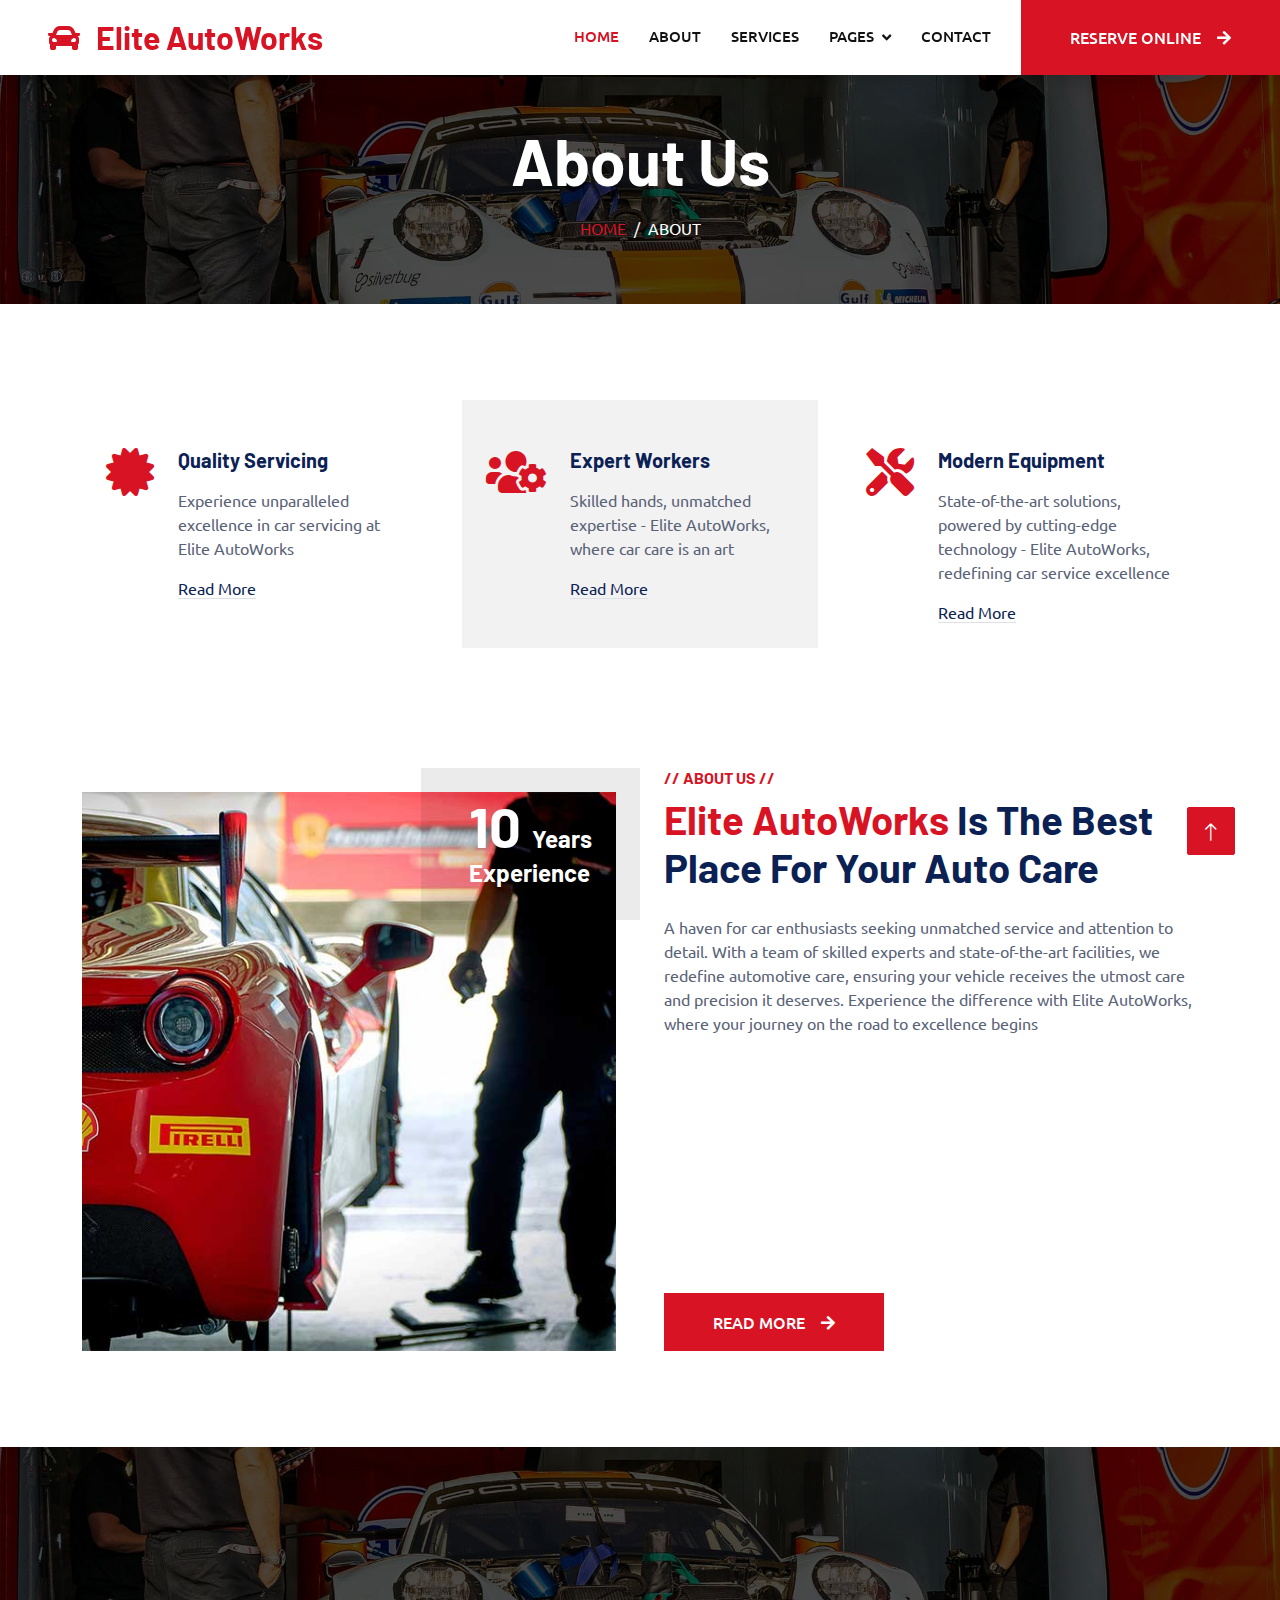
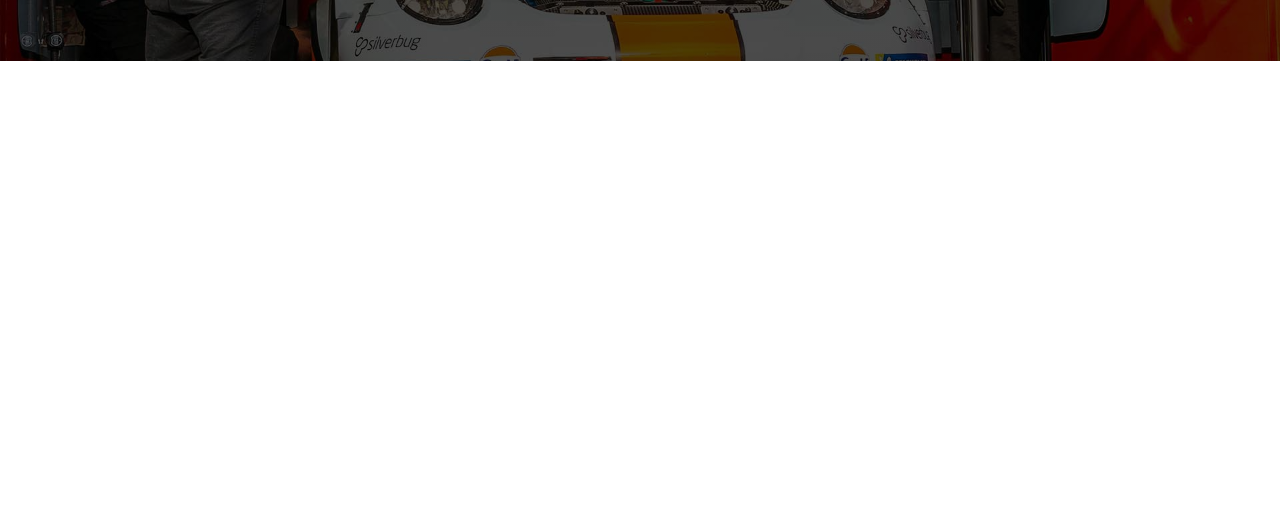
<file: about.html>
<!DOCTYPE html>
<html lang="en">
<head>
    <meta charset="utf-8" />
    <title>Elite AutoWorks - Superior Car Engineers</title>
    <meta content="width=device-width, initial-scale=1.0" name="viewport" />
    <meta content="" name="keywords" />
    <meta content="" name="description" />

    <!-- Favicon -->
    <link href="./img/Logo.png" rel="icon" />

    <!-- Google Web Fonts -->
    <link rel="preconnect" href="https://fonts.googleapis.com" />
    <link rel="preconnect" href="https://fonts.gstatic.com" crossorigin />
    <link
      href="https://fonts.googleapis.com/css2?family=Barlow:wght@600;700&family=Ubuntu:wght@400;500&display=swap"
      rel="stylesheet"
    />

    <!-- Icon Font Stylesheet -->
    <link
      href="https://cdnjs.cloudflare.com/ajax/libs/font-awesome/5.10.0/css/all.min.css"
      rel="stylesheet"
    />
    <link
      href="https://cdn.jsdelivr.net/npm/bootstrap-icons@1.4.1/font/bootstrap-icons.css"
      rel="stylesheet"
    />

    <!-- Libraries Stylesheet -->
    <link href="lib/animate/animate.min.css" rel="stylesheet">
    <link href="lib/owlcarousel/assets/owl.carousel.min.css" rel="stylesheet">
    <link href="lib/tempusdominus/css/tempusdominus-bootstrap-4.min.css" rel="stylesheet" />

    <!-- Customized Bootstrap Stylesheet -->
    <link href="css/bootstrap.min.css" rel="stylesheet">

    <!-- Template Stylesheet -->
    <link href="css/style.css" rel="stylesheet">
</head>

<body>
    <!-- Spinner Start -->
    <div id="spinner" class="show bg-white position-fixed translate-middle w-100 vh-100 top-50 start-50 d-flex align-items-center justify-content-center">
        <div class="spinner-border text-primary" style="width: 3rem; height: 3rem;" role="status">
            <span class="sr-only">Loading...</span>
        </div>
    </div>
    <!-- Spinner End -->


    <!-- Topbar Start -->
    <!-- <div class="container-fluid bg-light p-0">
        <div class="row gx-0 d-none d-lg-flex">
            <div class="col-lg-7 px-5 text-start">
                <div class="h-100 d-inline-flex align-items-center py-3 me-4">
                    <small class="fa fa-map-marker-alt text-primary me-2"></small>
                    <small>123 Street, New York, USA</small>
                </div>
                <div class="h-100 d-inline-flex align-items-center py-3">
                    <small class="far fa-clock text-primary me-2"></small>
                    <small>Mon - Fri : 09.00 AM - 09.00 PM</small>
                </div>
            </div>
            <div class="col-lg-5 px-5 text-end">
                <div class="h-100 d-inline-flex align-items-center py-3 me-4">
                    <small class="fa fa-phone-alt text-primary me-2"></small>
                    <small>+012 345 6789</small>
                </div>
                <div class="h-100 d-inline-flex align-items-center">
                    <a class="btn btn-sm-square bg-white text-primary me-1" href=""><i class="fab fa-facebook-f"></i></a>
                    <a class="btn btn-sm-square bg-white text-primary me-1" href=""><i class="fab fa-twitter"></i></a>
                    <a class="btn btn-sm-square bg-white text-primary me-1" href=""><i class="fab fa-linkedin-in"></i></a>
                    <a class="btn btn-sm-square bg-white text-primary me-0" href=""><i class="fab fa-instagram"></i></a>
                </div>
            </div>
        </div>
    </div>
    <!-- Topbar End -->


    <!-- Navbar Start -->
    <nav
      class="navbar navbar-expand-lg bg-white navbar-light shadow sticky-top p-0"
    >
      <a
        href="index.html"
        class="navbar-brand d-flex align-items-center px-4 px-lg-5"
      >
        <h2 class="m-0 text-primary">
          <i class="fa fa-car me-3"></i>Elite AutoWorks
        </h2>
        </a>
      <button
        type="button"
        class="navbar-toggler me-4"
        data-bs-toggle="collapse"
        data-bs-target="#navbarCollapse"
      >
            <span class="navbar-toggler-icon"></span>
        </button>
        <div class="collapse navbar-collapse" id="navbarCollapse">
            <div class="navbar-nav ms-auto p-4 p-lg-0">
          <a href="index.html" class="nav-item nav-link active">Home</a>
          <a href="about.html" class="nav-item nav-link">About</a>
                <a href="service.html" class="nav-item nav-link">Services</a>
                <div class="nav-item dropdown">
            <a
              href="#"
              class="nav-link dropdown-toggle"
              data-bs-toggle="dropdown"
              >Pages</a
            >
                    <div class="dropdown-menu fade-up m-0">
                        <a href="booking.html" class="dropdown-item">Booking</a>
              <!-- <a href="team.html" class="dropdown-item">Technicians</a> -->
              <a href="testimonial.html" class="dropdown-item">Reviews</a>
              <!-- <a href="404.html" class="dropdown-item">404 Page</a> -->
                    </div>
                </div>
                <a href="contact.html" class="nav-item nav-link">Contact</a>
            </div>
        <a href="booking.html" class="btn btn-primary py-4 px-lg-5 d-none d-lg-block"
          >Reserve Online<i class="fa fa-arrow-right ms-3"></i
        ></a>
        </div>
    </nav>
    <!-- Navbar End -->


    <!-- Page Header Start -->
    <div class="container-fluid page-header mb-5 p-0" style="background-image: url(img/carousel-bg-1.jpg);">
        <div class="container-fluid page-header-inner py-5">
            <div class="container text-center">
                <h1 class="display-3 text-white mb-3 animated slideInDown">About Us</h1>
                <nav aria-label="breadcrumb">
                    <ol class="breadcrumb justify-content-center text-uppercase">
                        <li class="breadcrumb-item"><a href="index.html">Home</a></li>
                        <!-- <li class="breadcrumb-item"><a href="#">Pages</a></li> -->
                        <li class="breadcrumb-item text-white active" aria-current="page">About</li>
                    </ol>
                </nav>
            </div>
        </div>
    </div>
    <!-- Page Header End -->


    <!-- Service Start -->
    <div class="container-xxl py-5">
        <div class="container">
            <div class="row g-4">
                <div class="col-lg-4 col-md-6 wow fadeInUp" data-wow-delay="0.1s">
                    <div class="d-flex py-5 px-4">
                        <i class="fa fa-certificate fa-3x text-primary flex-shrink-0"></i>
                        <div class="ps-4">
                            <h5 class="mb-3">Quality Servicing</h5>
                <p>
                  Experience unparalleled excellence in car servicing at Elite
                  AutoWorks
                </p>
                <a
                  class="text-secondary border-bottom"
                  href="service.html"
                  target="_blank"
                  >Read More</a
                >
                        </div>
                    </div>
                </div>
                <div class="col-lg-4 col-md-6 wow fadeInUp" data-wow-delay="0.3s">
                    <div class="d-flex bg-light py-5 px-4">
                        <i class="fa fa-users-cog fa-3x text-primary flex-shrink-0"></i>
                        <div class="ps-4">
                            <h5 class="mb-3">Expert Workers</h5>
                <p>
                  Skilled hands, unmatched expertise - Elite AutoWorks, where
                  car care is an art
                </p>
                <a
                  class="text-secondary border-bottom"
                  href="service.html"
                  target="_blank"
                  >Read More</a
                >
                        </div>
                    </div>
                </div>
                <div class="col-lg-4 col-md-6 wow fadeInUp" data-wow-delay="0.5s">
                    <div class="d-flex py-5 px-4">
                        <i class="fa fa-tools fa-3x text-primary flex-shrink-0"></i>
                        <div class="ps-4">
                            <h5 class="mb-3">Modern Equipment</h5>
                <p>
                  State-of-the-art solutions, powered by cutting-edge technology
                  - Elite AutoWorks, redefining car service excellence
                </p>
                <a
                  class="text-secondary border-bottom"
                  href="service.html"
                  target="_blank"
                  >Read More</a
                >
                        </div>
                    </div>
                </div>
            </div>
        </div>
    </div>
    <!-- Service End -->

    <!-- About Start -->
    <div class="container-xxl py-5">
        <div class="container">
            <div class="row g-5">
          <div class="col-lg-6 pt-4" style="min-height: 400px">
            <div
              class="position-relative h-100 wow fadeIn"
              data-wow-delay="0.1s"
            >
              <img
                class="position-absolute img-fluid w-100 h-100"
                src="img/about.jpg"
                style="object-fit: cover"
                alt=""
              />
              <div
                class="position-absolute top-0 end-0 mt-n4 me-n4 py-4 px-5"
                style="background: rgba(0, 0, 0, 0.08)"
              >
                <h1 class="display-4 text-white mb-0">
                  10 <span class="fs-4">Years</span>
                </h1>
                            <h4 class="text-white">Experience</h4>
                        </div>
                    </div>
                </div>
                <div class="col-lg-6">
                    <h6 class="text-primary text-uppercase">// About Us //</h6>
            <h1 class="mb-4">
              <span class="text-primary">Elite AutoWorks</span> Is The Best
              Place For Your Auto Care
            </h1>
            <p class="mb-4">
              A haven for car enthusiasts seeking unmatched service and
              attention to detail. With a team of skilled experts and
              state-of-the-art facilities, we redefine automotive care, ensuring
              your vehicle receives the utmost care and precision it deserves.
              Experience the difference with Elite AutoWorks, where your journey
              on the road to excellence begins
            </p>
                    <div class="row g-4 mb-3 pb-3">
                        <div class="col-12 wow fadeIn" data-wow-delay="0.1s">
                            <div class="d-flex">
                  <div
                    class="bg-light d-flex flex-shrink-0 align-items-center justify-content-center mt-1"
                    style="width: 45px; height: 45px"
                  >
                                    <span class="fw-bold text-secondary">01</span>
                                </div>
                                <div class="ps-3">
                                    <h6>Professional & Expert</h6>
                    <span>Skillful hands, expert care - Elite AutoWorks</span>
                                </div>
                            </div>
                        </div>
                        <div class="col-12 wow fadeIn" data-wow-delay="0.3s">
                            <div class="d-flex">
                  <div
                    class="bg-light d-flex flex-shrink-0 align-items-center justify-content-center mt-1"
                    style="width: 45px; height: 45px"
                  >
                                    <span class="fw-bold text-secondary">02</span>
                                </div>
                                <div class="ps-3">
                                    <h6>Quality Servicing Center</h6>
                    <span
                      >Quality Servicing Center: Elite AutoWorks excels</span
                    >
                                </div>
                            </div>
                        </div>
                        <div class="col-12 wow fadeIn" data-wow-delay="0.5s">
                            <div class="d-flex">
                  <div
                    class="bg-light d-flex flex-shrink-0 align-items-center justify-content-center mt-1"
                    style="width: 45px; height: 45px"
                  >
                                    <span class="fw-bold text-secondary">03</span>
                                </div>
                                <div class="ps-3">
                                    <h6>Awards Winning Workers</h6>
                    <span>Award-winning experts at Elite AutoWorks</span>
                                </div>
                            </div>
                        </div>
                    </div>
            <a
              href="about.html"
              class="btn btn-primary py-3 px-5"
              target="_blank"
              >Read More<i class="fa fa-arrow-right ms-3"></i
            ></a>
                </div>
            </div>
        </div>
    </div>
    <!-- About End -->


    <!-- Fact Start -->
    <div class="container-fluid fact bg-dark my-5 py-5">
        <div class="container">
            <div class="row g-4">
                <div class="col-md-6 col-lg-3 text-center wow fadeIn" data-wow-delay="0.1s">
                    <i class="fa fa-check fa-2x text-white mb-3"></i>
            <h2 class="text-white mb-2" data-toggle="counter-up">10</h2>
                    <p class="text-white mb-0">Years Experience</p>
                </div>
                <div class="col-md-6 col-lg-3 text-center wow fadeIn" data-wow-delay="0.3s">
                    <i class="fa fa-users-cog fa-2x text-white mb-3"></i>
            <h2 class="text-white mb-2" data-toggle="counter-up">25</h2>
                    <p class="text-white mb-0">Expert Technicians</p>
                </div>
                <div class="col-md-6 col-lg-3 text-center wow fadeIn" data-wow-delay="0.5s">
                    <i class="fa fa-users fa-2x text-white mb-3"></i>
            <h2 class="text-white mb-2" data-toggle="counter-up">200</h2>
                    <p class="text-white mb-0">Satisfied Clients</p>
                </div>
                <div class="col-md-6 col-lg-3 text-center wow fadeIn" data-wow-delay="0.7s">
                    <i class="fa fa-car fa-2x text-white mb-3"></i>
            <h2 class="text-white mb-2" data-toggle="counter-up">250</h2>
            <p class="text-white mb-0">Complete Projects</p>
                </div>
            </div>
        </div>
    </div>
    <!-- Fact End -->


    <!-- Team Start -->
    <!-- <div class="container-xxl py-5">
        <div class="container">
            <div class="text-center wow fadeInUp" data-wow-delay="0.1s">
                <h6 class="text-primary text-uppercase">// Our Technicians //</h6>
                <h1 class="mb-5">Our Expert Technicians</h1>
            </div>
            <div class="row g-4">
                <div class="col-lg-3 col-md-6 wow fadeInUp" data-wow-delay="0.1s">
                    <div class="team-item">
                        <div class="position-relative overflow-hidden">
                            <img class="img-fluid" src="img/team-1.jpg" alt="">
                            <div class="team-overlay position-absolute start-0 top-0 w-100 h-100">
                                <a class="btn btn-square mx-1" href=""><i class="fab fa-facebook-f"></i></a>
                                <a class="btn btn-square mx-1" href=""><i class="fab fa-twitter"></i></a>
                                <a class="btn btn-square mx-1" href=""><i class="fab fa-instagram"></i></a>
                            </div>
                        </div>
                        <div class="bg-light text-center p-4">
                            <h5 class="fw-bold mb-0">Full Name</h5>
                            <small>Designation</small>
                        </div>
                    </div>
                </div>
                <div class="col-lg-3 col-md-6 wow fadeInUp" data-wow-delay="0.3s">
                    <div class="team-item">
                        <div class="position-relative overflow-hidden">
                            <img class="img-fluid" src="img/team-2.jpg" alt="">
                            <div class="team-overlay position-absolute start-0 top-0 w-100 h-100">
                                <a class="btn btn-square mx-1" href=""><i class="fab fa-facebook-f"></i></a>
                                <a class="btn btn-square mx-1" href=""><i class="fab fa-twitter"></i></a>
                                <a class="btn btn-square mx-1" href=""><i class="fab fa-instagram"></i></a>
                            </div>
                        </div>
                        <div class="bg-light text-center p-4">
                            <h5 class="fw-bold mb-0">Full Name</h5>
                            <small>Designation</small>
                        </div>
                    </div>
                </div>
                <div class="col-lg-3 col-md-6 wow fadeInUp" data-wow-delay="0.5s">
                    <div class="team-item">
                        <div class="position-relative overflow-hidden">
                            <img class="img-fluid" src="img/team-3.jpg" alt="">
                            <div class="team-overlay position-absolute start-0 top-0 w-100 h-100">
                                <a class="btn btn-square mx-1" href=""><i class="fab fa-facebook-f"></i></a>
                                <a class="btn btn-square mx-1" href=""><i class="fab fa-twitter"></i></a>
                                <a class="btn btn-square mx-1" href=""><i class="fab fa-instagram"></i></a>
                            </div>
                        </div>
                        <div class="bg-light text-center p-4">
                            <h5 class="fw-bold mb-0">Full Name</h5>
                            <small>Designation</small>
                        </div>
                    </div>
                </div>
                <div class="col-lg-3 col-md-6 wow fadeInUp" data-wow-delay="0.7s">
                    <div class="team-item">
                        <div class="position-relative overflow-hidden">
                            <img class="img-fluid" src="img/team-4.jpg" alt="">
                            <div class="team-overlay position-absolute start-0 top-0 w-100 h-100">
                                <a class="btn btn-square mx-1" href=""><i class="fab fa-facebook-f"></i></a>
                                <a class="btn btn-square mx-1" href=""><i class="fab fa-twitter"></i></a>
                                <a class="btn btn-square mx-1" href=""><i class="fab fa-instagram"></i></a>
                            </div>
                        </div>
                        <div class="bg-light text-center p-4">
                            <h5 class="fw-bold mb-0">Full Name</h5>
                            <small>Designation</small>
                        </div>
                    </div>
                </div>
            </div>
        </div>
    </div>
    <!-- Team End -->
        

    <!-- Footer Start -->
    <div
      class="container-fluid bg-dark text-light footer pt-5 mt-5 wow fadeIn"
      data-wow-delay="0.1s"
    >
        <div class="container py-5">
            <div class="row g-5">
                <div class="col-lg-3 col-md-6">
                    <h4 class="text-light mb-4">Address</h4>
            <p class="mb-2">
              <i class="fa fa-map-marker-alt me-3"></i>Street no 15, Lahore,
              Pakistan
            </p>
            <p class="mb-2">
              <i class="fa fa-phone-alt me-3"></i>042 111 448 464
            </p>
            <p class="mb-2">
              <i class="fa fa-envelope me-3"></i>info@eliteautoworks.com
            </p>
                    <div class="d-flex pt-2">
                        <a class="btn btn-outline-light btn-social" href=""><i class="fab fa-twitter"></i></a>
                        <a class="btn btn-outline-light btn-social" href=""><i class="fab fa-facebook-f"></i></a>
                        <a class="btn btn-outline-light btn-social" href=""><i class="fab fa-youtube"></i></a>
                        <a class="btn btn-outline-light btn-social" href=""><i class="fab fa-linkedin-in"></i></a>
                    </div>
                </div>
                <div class="col-lg-3 col-md-6">
                    <h4 class="text-light mb-4">Opening Hours</h4>
                    <h6 class="text-light">Monday - Friday:</h6>
                    <p class="mb-4">09.00 AM - 09.00 PM</p>
                    <h6 class="text-light">Saturday - Sunday:</h6>
            <p class="mb-0">09.00 AM - 11.00 PM</p>
                </div>
                <div class="col-lg-3 col-md-6">
                    <h4 class="text-light mb-4">Services</h4>
                    <a class="btn btn-link" href="">Diagnostic Test</a>
                    <a class="btn btn-link" href="">Engine Servicing</a>
                    <a class="btn btn-link" href="">Tires Replacement</a>
                    <a class="btn btn-link" href="">Oil Changing</a>
            <a class="btn btn-link" href="">Vacuum Cleaning</a>
                </div>
                <div class="col-lg-3 col-md-6">
                    <h4 class="text-light mb-4">Newsletter</h4>
            <p>
              Discover the Elite AutoWorks Advantage in Automotive Excellence!
            </p>
            <div class="position-relative mx-auto" style="max-width: 400px">
              <input
                class="form-control border-0 w-100 py-3 ps-4 pe-5"
                type="text"
                placeholder="Your email"
              />
              <button
                type="button"
                class="btn btn-primary py-2 position-absolute top-0 end-0 mt-2 me-2"
              >
                SignUp
              </button>
                    </div>
                </div>
            </div>
        </div>
        <div class="container">
            <div class="copyright">
                <div class="row">
                    <div class="col-md-6 text-center text-md-start mb-3 mb-md-0">
              &copy; <a class="border-bottom" href="#">Elite AutoWorks</a>, All
              Right Reserved.

                        <!--/*** This template is free as long as you keep the footer author’s credit link/attribution link/backlink. If you'd like to use the template without the footer author’s credit link/attribution link/backlink, you can purchase the Credit Removal License from "https://htmlcodex.com/credit-removal". Thank you for your support. ***/-->
              Designed By
              <a class="border-bottom" href="https://htmlcodex.com">Mukarram</a>
                    </div>
                    <div class="col-md-6 text-center text-md-end">
                        <div class="footer-menu">
                <a href="./index.html">Home</a>
                            <a href="">Cookies</a>
                            <a href="">Help</a>
                <a href="">FAQ</a>
                        </div>
                    </div>
                </div>
            </div>
        </div>
    </div>
    <!-- Footer End -->


    <!-- Back to Top -->
    <a href="#" class="btn btn-lg btn-primary btn-lg-square back-to-top"
      ><i class="bi bi-arrow-up"></i
    ></a>

    <!-- JavaScript Libraries -->
    <script src="https://code.jquery.com/jquery-3.4.1.min.js"></script>
    <script src="https://cdn.jsdelivr.net/npm/bootstrap@5.0.0/dist/js/bootstrap.bundle.min.js"></script>
    <script src="lib/wow/wow.min.js"></script>
    <script src="lib/easing/easing.min.js"></script>
    <script src="lib/waypoints/waypoints.min.js"></script>
    <script src="lib/counterup/counterup.min.js"></script>
    <script src="lib/owlcarousel/owl.carousel.min.js"></script>
    <script src="lib/tempusdominus/js/moment.min.js"></script>
    <script src="lib/tempusdominus/js/moment-timezone.min.js"></script>
    <script src="lib/tempusdominus/js/tempusdominus-bootstrap-4.min.js"></script>

    <!-- Template Javascript -->
    <script src="js/main.js"></script>
</body>
</html>
</file>
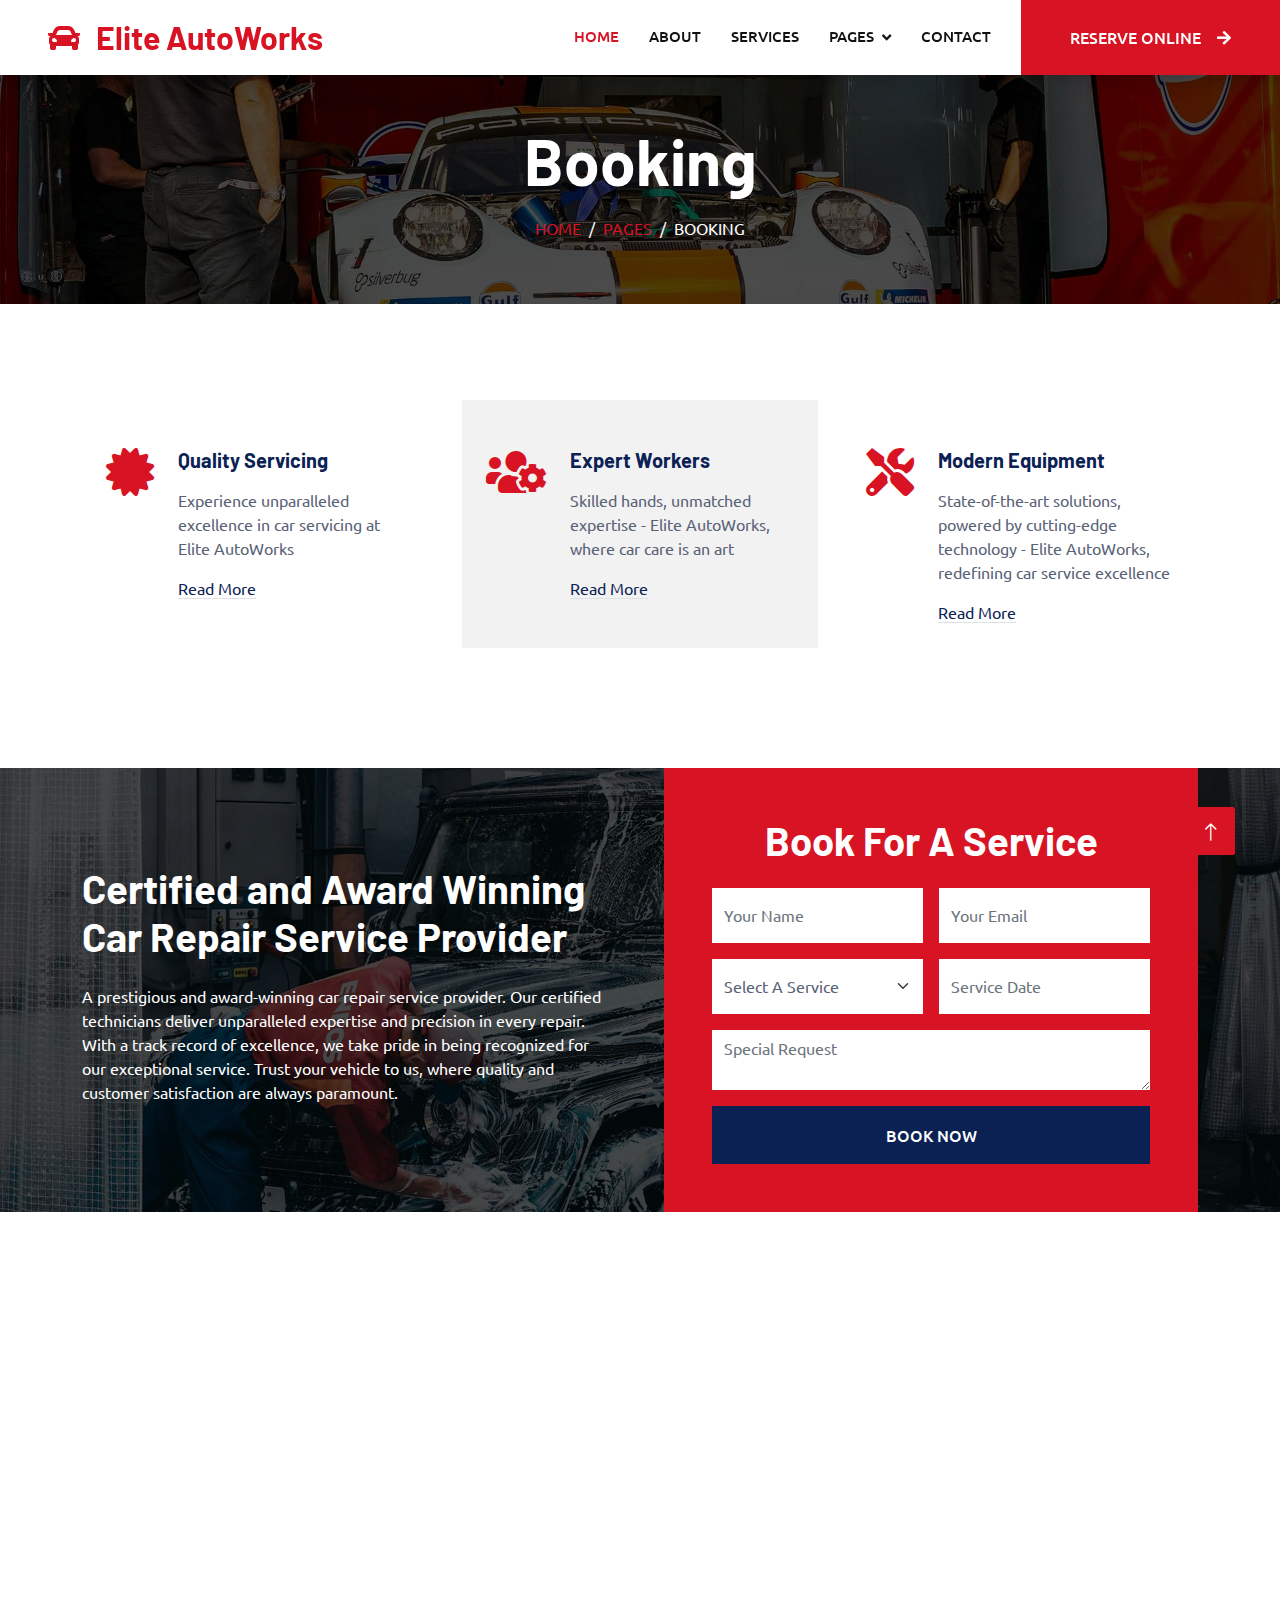
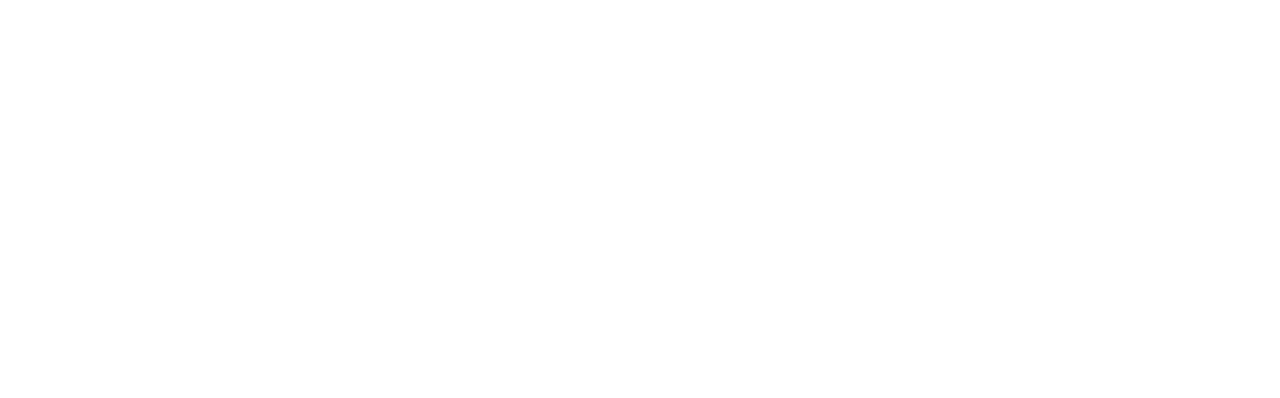
<file: booking.html>
<!DOCTYPE html>
<html lang="en">
  <head>
    <meta charset="utf-8" />
    <title>Elite AutoWorks - Superior Car Engineers</title>
    <meta content="width=device-width, initial-scale=1.0" name="viewport" />
    <meta content="" name="keywords" />
    <meta content="" name="description" />

    <!-- Favicon -->
    <link href="./img/Logo.png" rel="icon" />

    <!-- Google Web Fonts -->
    <link rel="preconnect" href="https://fonts.googleapis.com" />
    <link rel="preconnect" href="https://fonts.gstatic.com" crossorigin />
    <link
      href="https://fonts.googleapis.com/css2?family=Barlow:wght@600;700&family=Ubuntu:wght@400;500&display=swap"
      rel="stylesheet"
    />

    <!-- Icon Font Stylesheet -->
    <link
      href="https://cdnjs.cloudflare.com/ajax/libs/font-awesome/5.10.0/css/all.min.css"
      rel="stylesheet"
    />
    <link
      href="https://cdn.jsdelivr.net/npm/bootstrap-icons@1.4.1/font/bootstrap-icons.css"
      rel="stylesheet"
    />

    <!-- Libraries Stylesheet -->
    <link href="lib/animate/animate.min.css" rel="stylesheet" />
    <link href="lib/owlcarousel/assets/owl.carousel.min.css" rel="stylesheet" />
    <link
      href="lib/tempusdominus/css/tempusdominus-bootstrap-4.min.css"
      rel="stylesheet"
    />

    <!-- Customized Bootstrap Stylesheet -->
    <link href="css/bootstrap.min.css" rel="stylesheet" />

    <!-- Template Stylesheet -->
    <link href="css/style.css" rel="stylesheet" />
  </head>

  <body>
    <!-- Spinner Start -->
    <div
      id="spinner"
      class="show bg-white position-fixed translate-middle w-100 vh-100 top-50 start-50 d-flex align-items-center justify-content-center"
    >
      <div
        class="spinner-border text-primary"
        style="width: 3rem; height: 3rem"
        role="status"
      >
        <span class="sr-only">Loading...</span>
      </div>
    </div>
    <!-- Spinner End -->

    <!-- Topbar Start -->
    <!-- <div class="container-fluid bg-light p-0">
        <div class="row gx-0 d-none d-lg-flex">
            <div class="col-lg-7 px-5 text-start">
                <div class="h-100 d-inline-flex align-items-center py-3 me-4">
                    <small class="fa fa-map-marker-alt text-primary me-2"></small>
                    <small>123 Street, New York, USA</small>
                </div>
                <div class="h-100 d-inline-flex align-items-center py-3">
                    <small class="far fa-clock text-primary me-2"></small>
                    <small>Mon - Fri : 09.00 AM - 09.00 PM</small>
                </div>
            </div>
            <div class="col-lg-5 px-5 text-end">
                <div class="h-100 d-inline-flex align-items-center py-3 me-4">
                    <small class="fa fa-phone-alt text-primary me-2"></small>
                    <small>+012 345 6789</small>
                </div>
                <div class="h-100 d-inline-flex align-items-center">
                    <a class="btn btn-sm-square bg-white text-primary me-1" href=""><i class="fab fa-facebook-f"></i></a>
                    <a class="btn btn-sm-square bg-white text-primary me-1" href=""><i class="fab fa-twitter"></i></a>
                    <a class="btn btn-sm-square bg-white text-primary me-1" href=""><i class="fab fa-linkedin-in"></i></a>
                    <a class="btn btn-sm-square bg-white text-primary me-0" href=""><i class="fab fa-instagram"></i></a>
                </div>
            </div>
        </div>
    </div>
    <!-- Topbar End -->

    <!-- Navbar Start -->
    <nav
      class="navbar navbar-expand-lg bg-white navbar-light shadow sticky-top p-0"
    >
      <a
        href="index.html"
        class="navbar-brand d-flex align-items-center px-4 px-lg-5"
      >
        <h2 class="m-0 text-primary">
          <i class="fa fa-car me-3"></i>Elite AutoWorks
        </h2>
      </a>
      <button
        type="button"
        class="navbar-toggler me-4"
        data-bs-toggle="collapse"
        data-bs-target="#navbarCollapse"
      >
        <span class="navbar-toggler-icon"></span>
      </button>
      <div class="collapse navbar-collapse" id="navbarCollapse">
        <div class="navbar-nav ms-auto p-4 p-lg-0">
          <a href="index.html" class="nav-item nav-link active">Home</a>
          <a href="about.html" class="nav-item nav-link">About</a>
          <a href="service.html" class="nav-item nav-link">Services</a>
          <div class="nav-item dropdown">
            <a
              href="#"
              class="nav-link dropdown-toggle"
              data-bs-toggle="dropdown"
              >Pages</a
            >
            <div class="dropdown-menu fade-up m-0">
              <a href="booking.html" class="dropdown-item">Booking</a>
              <!-- <a href="team.html" class="dropdown-item">Technicians</a> -->
              <a href="testimonial.html" class="dropdown-item">Reviews</a>
              <!-- <a href="404.html" class="dropdown-item">404 Page</a> -->
            </div>
          </div>
          <a href="contact.html" class="nav-item nav-link">Contact</a>
        </div>
        <a
          href="booking.html"
          class="btn btn-primary py-4 px-lg-5 d-none d-lg-block"
          >Reserve Online<i class="fa fa-arrow-right ms-3"></i
        ></a>
      </div>
    </nav>
    <!-- Navbar End -->

    <!-- Page Header Start -->
    <div
      class="container-fluid page-header mb-5 p-0"
      style="background-image: url(img/carousel-bg-1.jpg)"
    >
      <div class="container-fluid page-header-inner py-5">
        <div class="container text-center">
          <h1 class="display-3 text-white mb-3 animated slideInDown">
            Booking
          </h1>
          <nav aria-label="breadcrumb">
            <ol class="breadcrumb justify-content-center text-uppercase">
              <li class="breadcrumb-item"><a href="index.html">Home</a></li>
              <li class="breadcrumb-item"><a href="#">Pages</a></li>
              <li class="breadcrumb-item text-white active" aria-current="page">
                Booking
              </li>
            </ol>
          </nav>
        </div>
      </div>
    </div>
    <!-- Page Header End -->

    <!-- Service Start -->
    <div class="container-xxl py-5">
      <div class="container">
        <div class="row g-4">
          <div class="col-lg-4 col-md-6 wow fadeInUp" data-wow-delay="0.1s">
            <div class="d-flex py-5 px-4">
              <i class="fa fa-certificate fa-3x text-primary flex-shrink-0"></i>
              <div class="ps-4">
                <h5 class="mb-3">Quality Servicing</h5>
                <p>
                  Experience unparalleled excellence in car servicing at Elite
                  AutoWorks
                </p>
                <a
                  class="text-secondary border-bottom"
                  href="service.html"
                  target="_blank"
                  >Read More</a
                >
              </div>
            </div>
          </div>
          <div class="col-lg-4 col-md-6 wow fadeInUp" data-wow-delay="0.3s">
            <div class="d-flex bg-light py-5 px-4">
              <i class="fa fa-users-cog fa-3x text-primary flex-shrink-0"></i>
              <div class="ps-4">
                <h5 class="mb-3">Expert Workers</h5>
                <p>
                  Skilled hands, unmatched expertise - Elite AutoWorks, where
                  car care is an art
                </p>
                <a
                  class="text-secondary border-bottom"
                  href="service.html"
                  target="_blank"
                  >Read More</a
                >
              </div>
            </div>
          </div>
          <div class="col-lg-4 col-md-6 wow fadeInUp" data-wow-delay="0.5s">
            <div class="d-flex py-5 px-4">
              <i class="fa fa-tools fa-3x text-primary flex-shrink-0"></i>
              <div class="ps-4">
                <h5 class="mb-3">Modern Equipment</h5>
                <p>
                  State-of-the-art solutions, powered by cutting-edge technology
                  - Elite AutoWorks, redefining car service excellence
                </p>
                <a
                  class="text-secondary border-bottom"
                  href="service.html"
                  target="_blank"
                  >Read More</a
                >
              </div>
            </div>
          </div>
        </div>
      </div>
    </div>
    <!-- Service End -->

    <!-- Booking Start -->
    <div
      class="container-fluid bg-secondary booking my-5 wow fadeInUp"
      data-wow-delay="0.1s"
    >
      <div class="container">
        <div class="row gx-5">
          <div class="col-lg-6 py-5">
            <div class="py-5">
              <h1 class="text-white mb-4">
                Certified and Award Winning Car Repair Service Provider
              </h1>
              <p class="text-white mb-0">
                A prestigious and award-winning car repair service provider. Our
                certified technicians deliver unparalleled expertise and
                precision in every repair. With a track record of excellence, we
                take pride in being recognized for our exceptional service.
                Trust your vehicle to us, where quality and customer
                satisfaction are always paramount.
              </p>
            </div>
          </div>
          <div class="col-lg-6">
            <div
              class="bg-primary h-100 d-flex flex-column justify-content-center text-center p-5 wow zoomIn"
              data-wow-delay="0.6s"
            >
              <h1 class="text-white mb-4">Book For A Service</h1>
              <form>
                <div class="row g-3">
                  <div class="col-12 col-sm-6">
                    <input
                      type="text"
                      class="form-control border-0"
                      placeholder="Your Name"
                      style="height: 55px"
                    />
                  </div>
                  <div class="col-12 col-sm-6">
                    <input
                      type="email"
                      class="form-control border-0"
                      placeholder="Your Email"
                      style="height: 55px"
                    />
                  </div>
                  <div class="col-12 col-sm-6">
                    <select class="form-select border-0" style="height: 55px">
                      <option selected>Select A Service</option>
                      <option value="1">Service 1</option>
                      <option value="2">Service 2</option>
                      <option value="3">Service 3</option>
                    </select>
                  </div>
                  <div class="col-12 col-sm-6">
                    <div class="date" id="date1" data-target-input="nearest">
                      <input
                        type="text"
                        class="form-control border-0 datetimepicker-input"
                        placeholder="Service Date"
                        data-target="#date1"
                        data-toggle="datetimepicker"
                        style="height: 55px"
                      />
                    </div>
                  </div>
                  <div class="col-12">
                    <textarea
                      class="form-control border-0"
                      placeholder="Special Request"
                    ></textarea>
                  </div>
                  <div class="col-12">
                    <button class="btn btn-secondary w-100 py-3" type="submit">
                      Book Now
                    </button>
                  </div>
                </div>
              </form>
            </div>
          </div>
        </div>
      </div>
    </div>
    <!-- Booking End -->

    <!-- Call To Action Start -->
    <div class="container-xxl py-5 wow fadeInUp" data-wow-delay="0.1s">
      <div class="container">
        <div class="row g-4">
          <div class="col-lg-8 col-md-6">
            <h6 class="text-primary text-uppercase">// Call To Action //</h6>
            <h1 class="mb-4">Have Any Pre Booking Question?</h1>
            <p class="mb-0">
              Stay Ahead of the Queue: Pre-book your appointment with Elite
              AutoWorks for hassle-free car servicing. Enjoy priority scheduling
              and exceptional automotive care that suits your convenience and
              needs
            </p>
          </div>
          <div class="col-lg-4 col-md-6">
            <div
              class="bg-primary d-flex flex-column justify-content-center text-center h-100 p-4"
            >
              <h3 class="text-white mb-4">
                <i class="fa fa-phone-alt me-3"></i>042 111 448 464
              </h3>
              <a href="contact.html" class="btn btn-secondary py-3 px-5"
                >Contact Us<i class="fa fa-arrow-right ms-3"></i
              ></a>
            </div>
          </div>
        </div>
      </div>
    </div>
    <!-- Call To Action End -->

    <!-- Footer Start -->
    <div
      class="container-fluid bg-dark text-light footer pt-5 mt-5 wow fadeIn"
      data-wow-delay="0.1s"
    >
      <div class="container py-5">
        <div class="row g-5">
          <div class="col-lg-3 col-md-6">
            <h4 class="text-light mb-4">Address</h4>
            <p class="mb-2">
              <i class="fa fa-map-marker-alt me-3"></i>Street no 15, Lahore,
              Pakistan
            </p>
            <p class="mb-2">
              <i class="fa fa-phone-alt me-3"></i>042 111 448 464
            </p>
            <p class="mb-2">
              <i class="fa fa-envelope me-3"></i>info@eliteautoworks.com
            </p>
            <div class="d-flex pt-2">
              <a class="btn btn-outline-light btn-social" href=""
                ><i class="fab fa-twitter"></i
              ></a>
              <a class="btn btn-outline-light btn-social" href=""
                ><i class="fab fa-facebook-f"></i
              ></a>
              <a class="btn btn-outline-light btn-social" href=""
                ><i class="fab fa-youtube"></i
              ></a>
              <a class="btn btn-outline-light btn-social" href=""
                ><i class="fab fa-linkedin-in"></i
              ></a>
            </div>
          </div>
          <div class="col-lg-3 col-md-6">
            <h4 class="text-light mb-4">Opening Hours</h4>
            <h6 class="text-light">Monday - Friday:</h6>
            <p class="mb-4">09.00 AM - 09.00 PM</p>
            <h6 class="text-light">Saturday - Sunday:</h6>
            <p class="mb-0">09.00 AM - 11.00 PM</p>
          </div>
          <div class="col-lg-3 col-md-6">
            <h4 class="text-light mb-4">Services</h4>
            <a class="btn btn-link" href="">Diagnostic Test</a>
            <a class="btn btn-link" href="">Engine Servicing</a>
            <a class="btn btn-link" href="">Tires Replacement</a>
            <a class="btn btn-link" href="">Oil Changing</a>
            <a class="btn btn-link" href="">Vacuum Cleaning</a>
          </div>
          <div class="col-lg-3 col-md-6">
            <h4 class="text-light mb-4">Newsletter</h4>
            <p>
              Discover the Elite AutoWorks Advantage in Automotive Excellence!
            </p>
            <div class="position-relative mx-auto" style="max-width: 400px">
              <input
                class="form-control border-0 w-100 py-3 ps-4 pe-5"
                type="text"
                placeholder="Your email"
              />
              <button
                type="button"
                class="btn btn-primary py-2 position-absolute top-0 end-0 mt-2 me-2"
              >
                SignUp
              </button>
            </div>
          </div>
        </div>
      </div>
      <div class="container">
        <div class="copyright">
          <div class="row">
            <div class="col-md-6 text-center text-md-start mb-3 mb-md-0">
              &copy; <a class="border-bottom" href="#">Elite AutoWorks</a>, All
              Right Reserved.

              <!--/*** This template is free as long as you keep the footer author’s credit link/attribution link/backlink. If you'd like to use the template without the footer author’s credit link/attribution link/backlink, you can purchase the Credit Removal License from "https://htmlcodex.com/credit-removal". Thank you for your support. ***/-->
              Designed By
              <a class="border-bottom" href="https://htmlcodex.com">Mukarram</a>
            </div>
            <div class="col-md-6 text-center text-md-end">
              <div class="footer-menu">
                <a href="./index.html">Home</a>
                <a href="">Cookies</a>
                <a href="">Help</a>
                <a href="">FAQ</a>
              </div>
            </div>
          </div>
        </div>
      </div>
    </div>
    <!-- Footer End -->

    <!-- Back to Top -->
    <a href="#" class="btn btn-lg btn-primary btn-lg-square back-to-top"
      ><i class="bi bi-arrow-up"></i
    ></a>

    <!-- JavaScript Libraries -->
    <script src="https://code.jquery.com/jquery-3.4.1.min.js"></script>
    <script src="https://cdn.jsdelivr.net/npm/bootstrap@5.0.0/dist/js/bootstrap.bundle.min.js"></script>
    <script src="lib/wow/wow.min.js"></script>
    <script src="lib/easing/easing.min.js"></script>
    <script src="lib/waypoints/waypoints.min.js"></script>
    <script src="lib/counterup/counterup.min.js"></script>
    <script src="lib/owlcarousel/owl.carousel.min.js"></script>
    <script src="lib/tempusdominus/js/moment.min.js"></script>
    <script src="lib/tempusdominus/js/moment-timezone.min.js"></script>
    <script src="lib/tempusdominus/js/tempusdominus-bootstrap-4.min.js"></script>

    <!-- Template Javascript -->
    <script src="js/main.js"></script>
  </body>
</html>
</file>
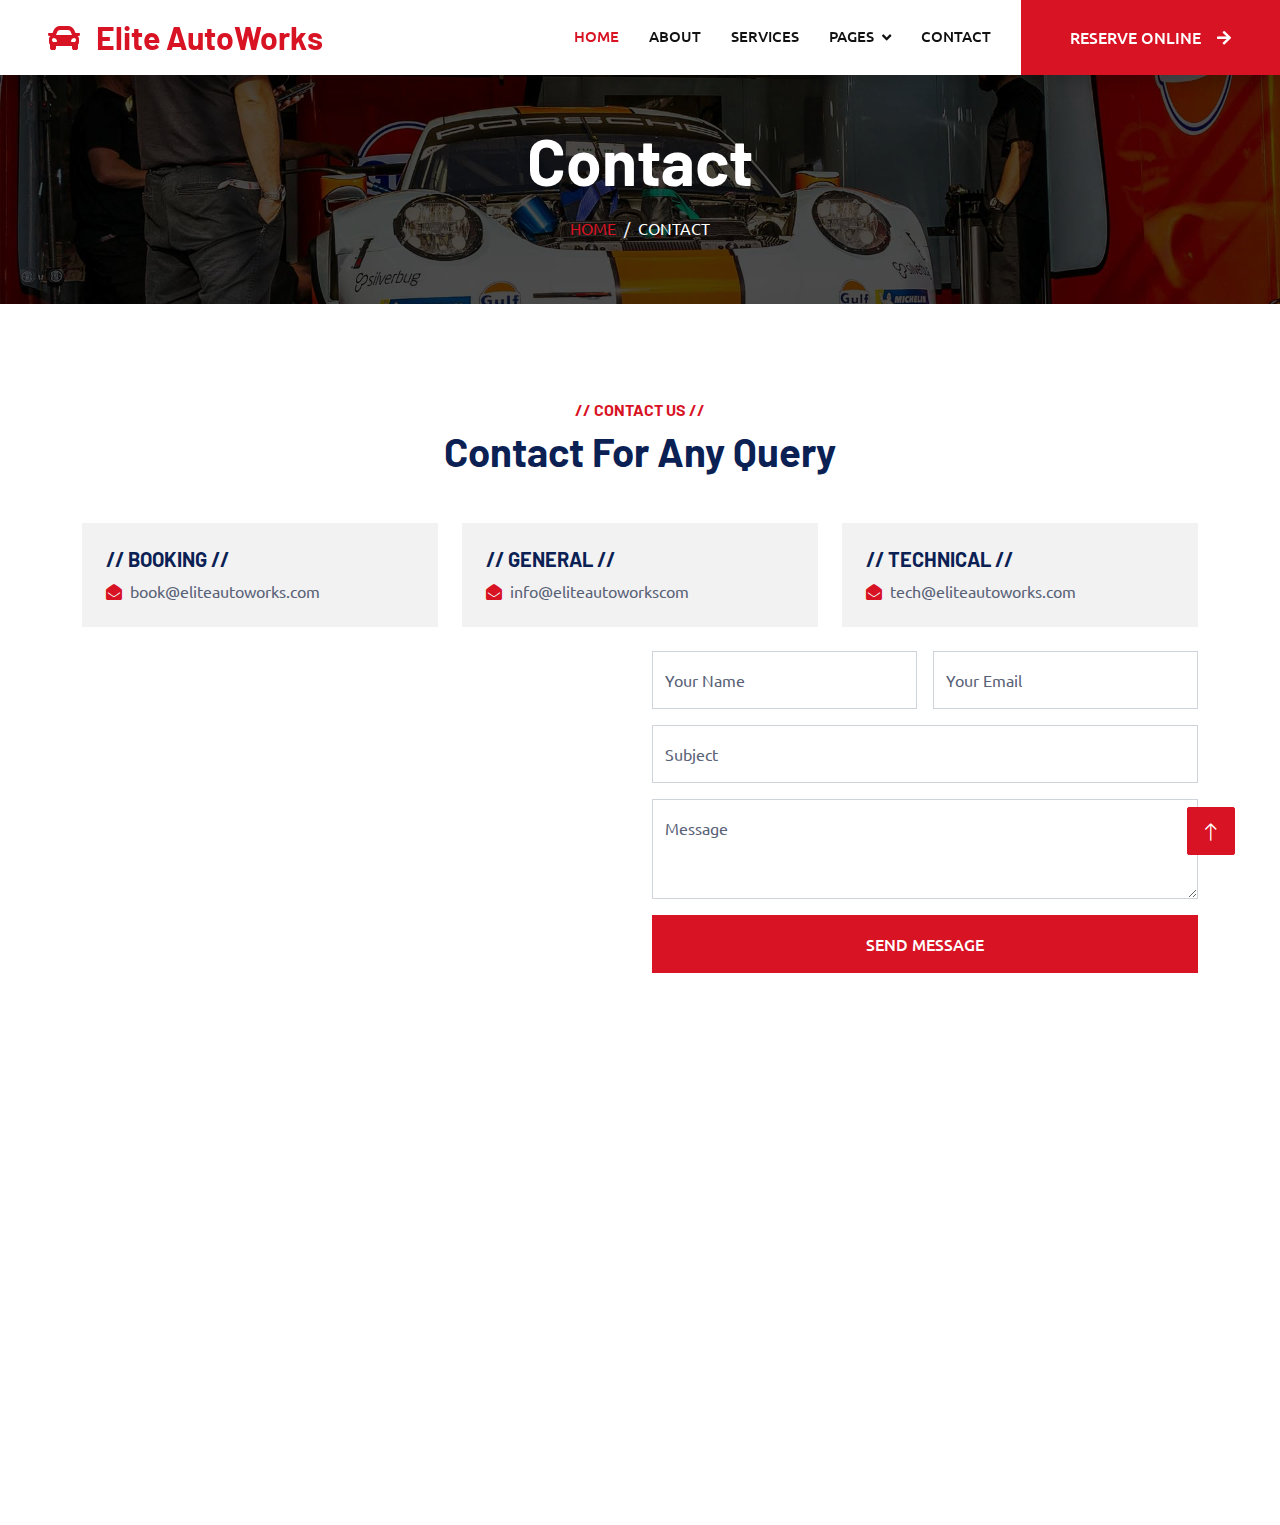
<file: contact.html>
<!DOCTYPE html>
<html lang="en">
<head>
    <meta charset="utf-8" />
    <title>Elite AutoWorks - Superior Car Engineers</title>
    <meta content="width=device-width, initial-scale=1.0" name="viewport" />
    <meta content="" name="keywords" />
    <meta content="" name="description" />

    <!-- Favicon -->
    <link href="./img/Logo.png" rel="icon" />

    <!-- Google Web Fonts -->
    <link rel="preconnect" href="https://fonts.googleapis.com">
    <link rel="preconnect" href="https://fonts.gstatic.com" crossorigin>
    <link href="https://fonts.googleapis.com/css2?family=Barlow:wght@600;700&family=Ubuntu:wght@400;500&display=swap" rel="stylesheet"> 

    <!-- Icon Font Stylesheet -->
    <link href="https://cdnjs.cloudflare.com/ajax/libs/font-awesome/5.10.0/css/all.min.css" rel="stylesheet">
    <link href="https://cdn.jsdelivr.net/npm/bootstrap-icons@1.4.1/font/bootstrap-icons.css" rel="stylesheet">

    <!-- Libraries Stylesheet -->
    <link href="lib/animate/animate.min.css" rel="stylesheet">
    <link href="lib/owlcarousel/assets/owl.carousel.min.css" rel="stylesheet">
    <link href="lib/tempusdominus/css/tempusdominus-bootstrap-4.min.css" rel="stylesheet" />

    <!-- Customized Bootstrap Stylesheet -->
    <link href="css/bootstrap.min.css" rel="stylesheet">

    <!-- Template Stylesheet -->
    <link href="css/style.css" rel="stylesheet">
</head>

<body>
    <!-- Spinner Start -->
    <div id="spinner" class="show bg-white position-fixed translate-middle w-100 vh-100 top-50 start-50 d-flex align-items-center justify-content-center">
        <div class="spinner-border text-primary" style="width: 3rem; height: 3rem;" role="status">
            <span class="sr-only">Loading...</span>
        </div>
    </div>
    <!-- Spinner End -->


    <!-- Topbar Start -->
    <!-- <div class="container-fluid bg-light p-0">
        <div class="row gx-0 d-none d-lg-flex">
            <div class="col-lg-7 px-5 text-start">
                <div class="h-100 d-inline-flex align-items-center py-3 me-4">
                    <small class="fa fa-map-marker-alt text-primary me-2"></small>
                    <small>123 Street, New York, USA</small>
                </div>
                <div class="h-100 d-inline-flex align-items-center py-3">
                    <small class="far fa-clock text-primary me-2"></small>
                    <small>Mon - Fri : 09.00 AM - 09.00 PM</small>
                </div>
            </div>
            <div class="col-lg-5 px-5 text-end">
                <div class="h-100 d-inline-flex align-items-center py-3 me-4">
                    <small class="fa fa-phone-alt text-primary me-2"></small>
                    <small>+012 345 6789</small>
                </div>
                <div class="h-100 d-inline-flex align-items-center">
                    <a class="btn btn-sm-square bg-white text-primary me-1" href=""><i class="fab fa-facebook-f"></i></a>
                    <a class="btn btn-sm-square bg-white text-primary me-1" href=""><i class="fab fa-twitter"></i></a>
                    <a class="btn btn-sm-square bg-white text-primary me-1" href=""><i class="fab fa-linkedin-in"></i></a>
                    <a class="btn btn-sm-square bg-white text-primary me-0" href=""><i class="fab fa-instagram"></i></a>
                </div>
            </div>
        </div>
    </div>
    <!-- Topbar End -->


    <!-- Navbar Start -->
    <nav
      class="navbar navbar-expand-lg bg-white navbar-light shadow sticky-top p-0"
    >
      <a
        href="index.html"
        class="navbar-brand d-flex align-items-center px-4 px-lg-5"
      >
        <h2 class="m-0 text-primary">
          <i class="fa fa-car me-3"></i>Elite AutoWorks
        </h2>
        </a>
        <button type="button" class="navbar-toggler me-4" data-bs-toggle="collapse" data-bs-target="#navbarCollapse">
            <span class="navbar-toggler-icon"></span>
        </button>
        <div class="collapse navbar-collapse" id="navbarCollapse">
            <div class="navbar-nav ms-auto p-4 p-lg-0">
          <a href="index.html" class="nav-item nav-link active">Home</a>
                <a href="about.html" class="nav-item nav-link">About</a>
                <a href="service.html" class="nav-item nav-link">Services</a>
                <div class="nav-item dropdown">
            <a
              href="#"
              class="nav-link dropdown-toggle"
              data-bs-toggle="dropdown"
              >Pages</a
            >
                    <div class="dropdown-menu fade-up m-0">
                        <a href="booking.html" class="dropdown-item">Booking</a>
              <!-- <a href="team.html" class="dropdown-item">Technicians</a> -->
              <a href="testimonial.html" class="dropdown-item">Reviews</a>
              <!-- <a href="404.html" class="dropdown-item">404 Page</a> -->
            </div>
          </div>
          <a href="contact.html" class="nav-item nav-link">Contact</a>
        </div>
        <a href="booking.html" class="btn btn-primary py-4 px-lg-5 d-none d-lg-block"
          >Reserve Online<i class="fa fa-arrow-right ms-3"></i
        ></a>
        </div>
    </nav>
    <!-- Navbar End -->


    <!-- Page Header Start -->
    <div class="container-fluid page-header mb-5 p-0" style="background-image: url(img/carousel-bg-1.jpg);">
        <div class="container-fluid page-header-inner py-5">
            <div class="container text-center">
                <h1 class="display-3 text-white mb-3 animated slideInDown">Contact</h1>
                <nav aria-label="breadcrumb">
                    <ol class="breadcrumb justify-content-center text-uppercase">
                        <li class="breadcrumb-item"><a href="index.html">Home</a></li>
                        <!-- <li class="breadcrumb-item"><a href="#">Pages</a></li> -->
                        <li class="breadcrumb-item text-white active" aria-current="page">Contact</li>
                    </ol>
                </nav>
            </div>
        </div>
    </div>
    <!-- Page Header End -->


    <!-- Contact Start -->
    <div class="container-xxl py-5">
        <div class="container">
            <div class="text-center wow fadeInUp" data-wow-delay="0.1s">
                <h6 class="text-primary text-uppercase">// Contact Us //</h6>
                <h1 class="mb-5">Contact For Any Query</h1>
            </div>
            <div class="row g-4">
                <div class="col-12">
                    <div class="row gy-4">
                        <div class="col-md-4">
                            <div class="bg-light d-flex flex-column justify-content-center p-4">
                                <h5 class="text-uppercase">// Booking //</h5>
                                <p class="m-0"><i class="fa fa-envelope-open text-primary me-2"></i>book@eliteautoworks.com</p>
                            </div>
                        </div>
                        <div class="col-md-4">
                            <div class="bg-light d-flex flex-column justify-content-center p-4">
                                <h5 class="text-uppercase">// General //</h5>
                                <p class="m-0"><i class="fa fa-envelope-open text-primary me-2"></i>info@eliteautoworkscom</p>
                            </div>
                        </div>
                        <div class="col-md-4">
                            <div class="bg-light d-flex flex-column justify-content-center p-4">
                                <h5 class="text-uppercase">// Technical //</h5>
                                <p class="m-0"><i class="fa fa-envelope-open text-primary me-2"></i>tech@eliteautoworks.com</p>
                            </div>
                        </div>
                    </div>
                </div>
                <div class="col-md-6 wow fadeIn" data-wow-delay="0.1s">
                    <iframe class="position-relative rounded w-100 h-100"
                        src="https://www.google.com/maps/embed?pb=!1m18!1m12!1m3!1d3001156.4288297426!2d-78.01371936852176!3d42.72876761954724!2m3!1f0!2f0!3f0!3m2!1i1024!2i768!4f13.1!3m3!1m2!1s0x4ccc4bf0f123a5a9%3A0xddcfc6c1de189567!2sNew%20York%2C%20USA!5e0!3m2!1sen!2sbd!4v1603794290143!5m2!1sen!2sbd"
                        frameborder="0" style="min-height: 350px; border:0;" allowfullscreen="" aria-hidden="false"
                        tabindex="0"></iframe>
                </div>
                <div class="col-md-6">
                    <div class="wow fadeInUp" data-wow-delay="0.2s">
                        <!-- <p class="mb-4">The contact form is currently inactive. Get a functional and working contact form with Ajax & PHP in a few minutes. Just copy and paste the files, add a little code and you're done. <a href="https://htmlcodex.com/contact-form">Download Now</a>.</p> -->
                        <form>
                            <div class="row g-3">
                                <div class="col-md-6">
                                    <div class="form-floating">
                                        <input type="text" class="form-control" id="name" placeholder="Your Name">
                                        <label for="name">Your Name</label>
                                    </div>
                                </div>
                                <div class="col-md-6">
                                    <div class="form-floating">
                                        <input type="email" class="form-control" id="email" placeholder="Your Email">
                                        <label for="email">Your Email</label>
                                    </div>
                                </div>
                                <div class="col-12">
                                    <div class="form-floating">
                                        <input type="text" class="form-control" id="subject" placeholder="Subject">
                                        <label for="subject">Subject</label>
                                    </div>
                                </div>
                                <div class="col-12">
                                    <div class="form-floating">
                                        <textarea class="form-control" placeholder="Leave a message here" id="message" style="height: 100px"></textarea>
                                        <label for="message">Message</label>
                                    </div>
                                </div>
                                <div class="col-12">
                                    <button class="btn btn-primary w-100 py-3" type="submit">Send Message</button>
                                </div>
                            </div>
                        </form>
                    </div>
                </div>
            </div>
        </div>
    </div>
    <!-- Contact End -->


    <!-- Footer Start -->
    <div
      class="container-fluid bg-dark text-light footer pt-5 mt-5 wow fadeIn"
      data-wow-delay="0.1s"
    >
        <div class="container py-5">
            <div class="row g-5">
                <div class="col-lg-3 col-md-6">
                    <h4 class="text-light mb-4">Address</h4>
            <p class="mb-2">
              <i class="fa fa-map-marker-alt me-3"></i>Street no 15, Lahore,
              Pakistan
            </p>
            <p class="mb-2">
              <i class="fa fa-phone-alt me-3"></i>042 111 448 464
            </p>
            <p class="mb-2">
              <i class="fa fa-envelope me-3"></i>info@eliteautoworks.com
            </p>
                    <div class="d-flex pt-2">
              <a class="btn btn-outline-light btn-social" href=""
                ><i class="fab fa-twitter"></i
              ></a>
              <a class="btn btn-outline-light btn-social" href=""
                ><i class="fab fa-facebook-f"></i
              ></a>
              <a class="btn btn-outline-light btn-social" href=""
                ><i class="fab fa-youtube"></i
              ></a>
              <a class="btn btn-outline-light btn-social" href=""
                ><i class="fab fa-linkedin-in"></i
              ></a>
                    </div>
                </div>
                <div class="col-lg-3 col-md-6">
                    <h4 class="text-light mb-4">Opening Hours</h4>
                    <h6 class="text-light">Monday - Friday:</h6>
                    <p class="mb-4">09.00 AM - 09.00 PM</p>
                    <h6 class="text-light">Saturday - Sunday:</h6>
            <p class="mb-0">09.00 AM - 11.00 PM</p>
                </div>
                <div class="col-lg-3 col-md-6">
                    <h4 class="text-light mb-4">Services</h4>
                    <a class="btn btn-link" href="">Diagnostic Test</a>
                    <a class="btn btn-link" href="">Engine Servicing</a>
                    <a class="btn btn-link" href="">Tires Replacement</a>
                    <a class="btn btn-link" href="">Oil Changing</a>
            <a class="btn btn-link" href="">Vacuum Cleaning</a>
                </div>
                <div class="col-lg-3 col-md-6">
                    <h4 class="text-light mb-4">Newsletter</h4>
            <p>
              Discover the Elite AutoWorks Advantage in Automotive Excellence!
            </p>
            <div class="position-relative mx-auto" style="max-width: 400px">
              <input
                class="form-control border-0 w-100 py-3 ps-4 pe-5"
                type="text"
                placeholder="Your email"
              />
              <button
                type="button"
                class="btn btn-primary py-2 position-absolute top-0 end-0 mt-2 me-2"
              >
                SignUp
              </button>
                    </div>
                </div>
            </div>
        </div>
        <div class="container">
            <div class="copyright">
                <div class="row">
                    <div class="col-md-6 text-center text-md-start mb-3 mb-md-0">
              &copy; <a class="border-bottom" href="#">Elite AutoWorks</a>, All
              Right Reserved.

                        <!--/*** This template is free as long as you keep the footer author’s credit link/attribution link/backlink. If you'd like to use the template without the footer author’s credit link/attribution link/backlink, you can purchase the Credit Removal License from "https://htmlcodex.com/credit-removal". Thank you for your support. ***/-->
              Designed By
              <a class="border-bottom" href="https://htmlcodex.com">Mukarram</a>
                    </div>
                    <div class="col-md-6 text-center text-md-end">
                        <div class="footer-menu">
                <a href="./index.html">Home</a>
                            <a href="">Cookies</a>
                            <a href="">Help</a>
                <a href="">FAQ</a>
                        </div>
                    </div>
                </div>
            </div>
        </div>
    </div>
    <!-- Footer End -->

    <!-- Back to Top -->
    <a href="#" class="btn btn-lg btn-primary btn-lg-square back-to-top"
      ><i class="bi bi-arrow-up"></i
    ></a>

    <!-- JavaScript Libraries -->
    <script src="https://code.jquery.com/jquery-3.4.1.min.js"></script>
    <script src="https://cdn.jsdelivr.net/npm/bootstrap@5.0.0/dist/js/bootstrap.bundle.min.js"></script>
    <script src="lib/wow/wow.min.js"></script>
    <script src="lib/easing/easing.min.js"></script>
    <script src="lib/waypoints/waypoints.min.js"></script>
    <script src="lib/counterup/counterup.min.js"></script>
    <script src="lib/owlcarousel/owl.carousel.min.js"></script>
    <script src="lib/tempusdominus/js/moment.min.js"></script>
    <script src="lib/tempusdominus/js/moment-timezone.min.js"></script>
    <script src="lib/tempusdominus/js/tempusdominus-bootstrap-4.min.js"></script>

    <!-- Template Javascript -->
    <script src="js/main.js"></script>
</body>
</html>
</file>
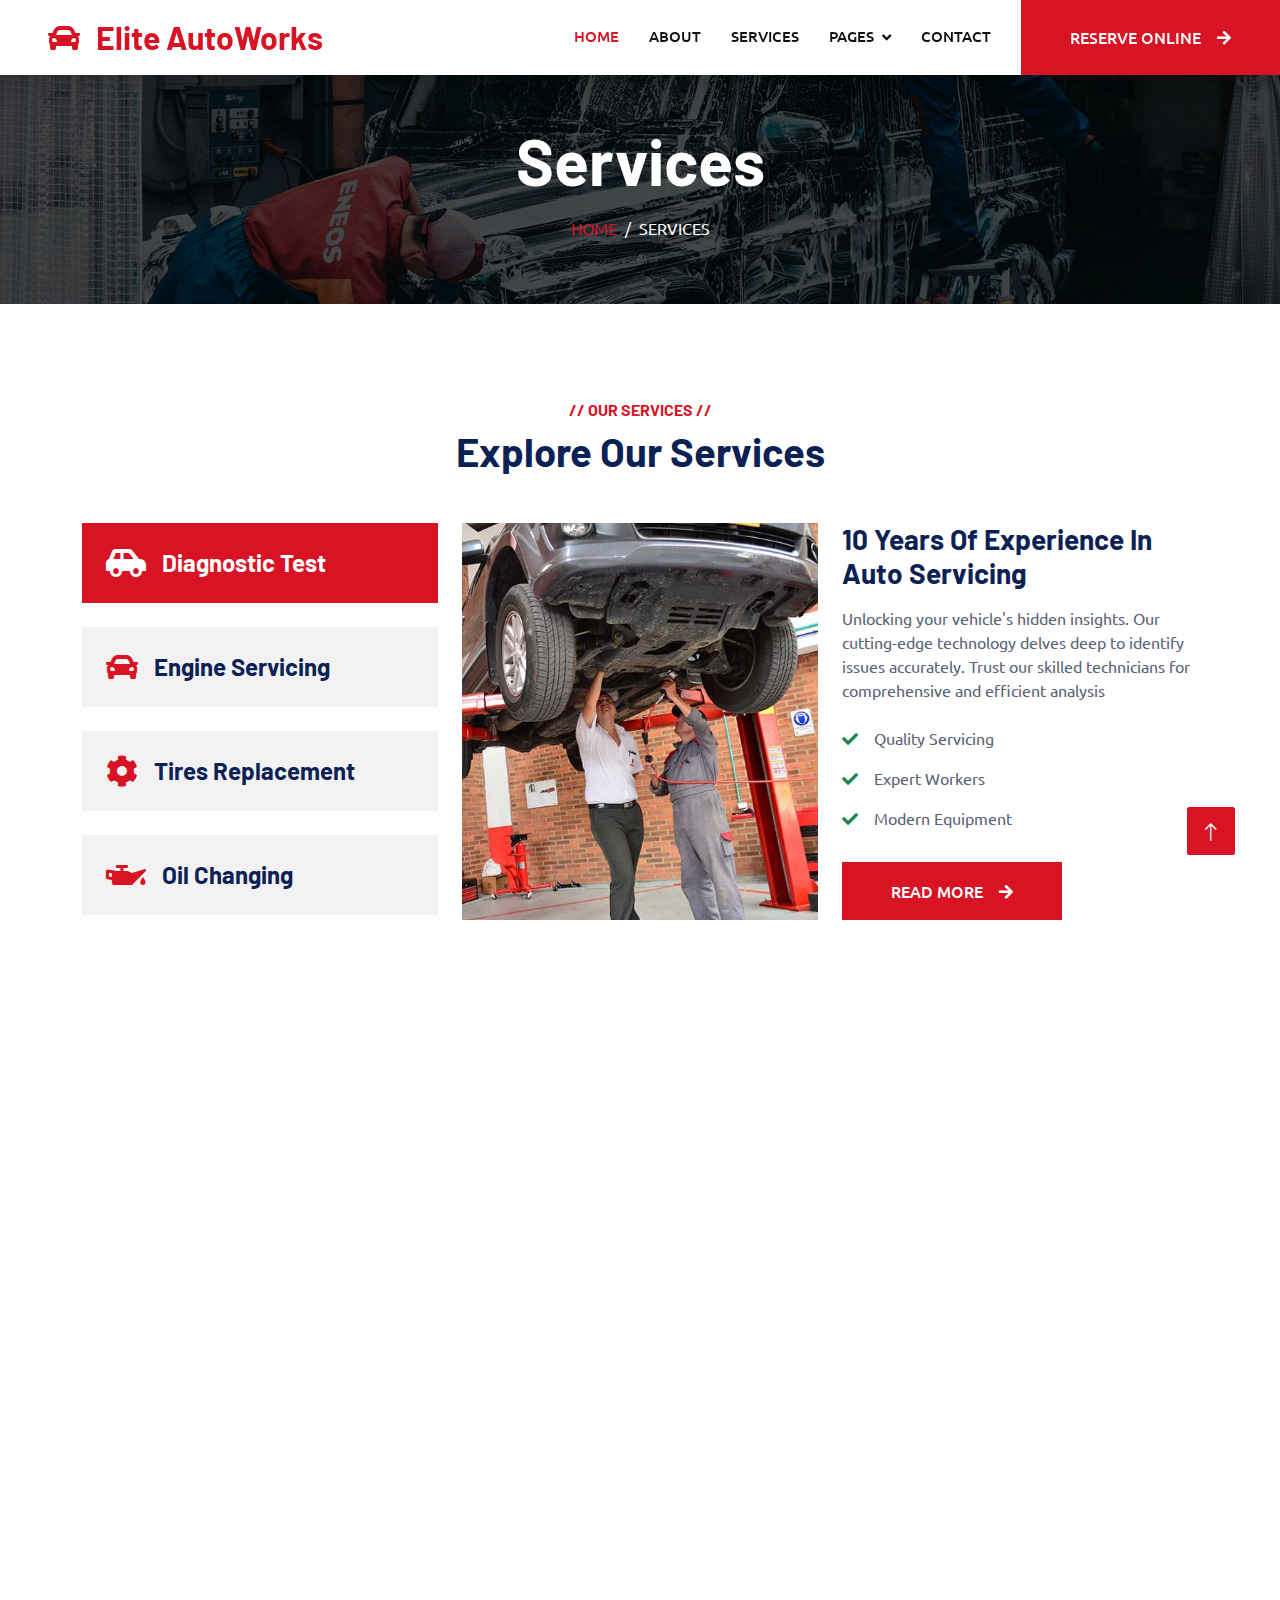
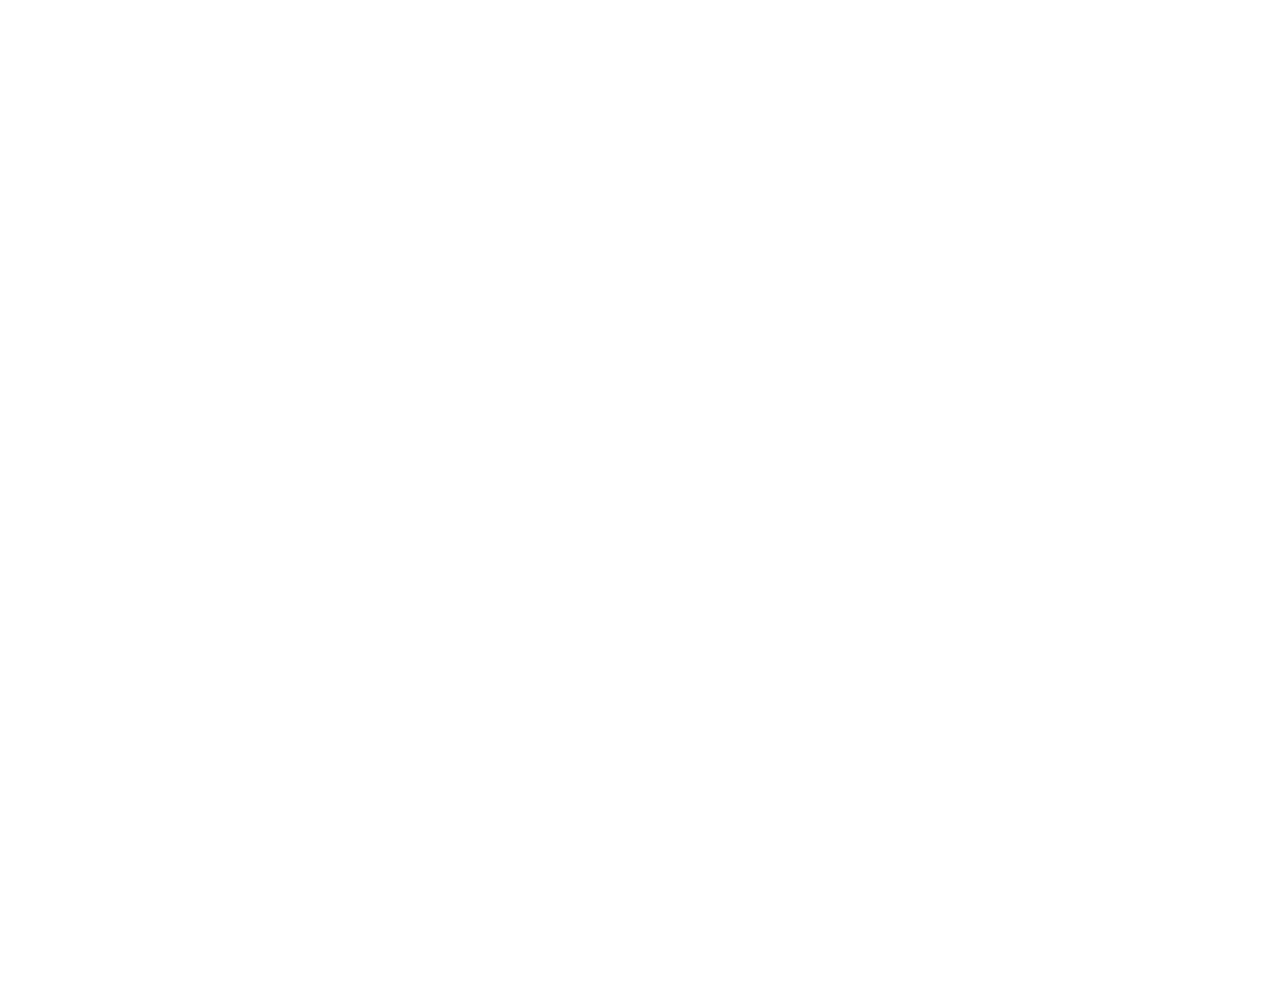
<file: service.html>
<!DOCTYPE html>
<html lang="en">

<head>
    <meta charset="utf-8" />
    <title>Elite AutoWorks - Superior Car Engineers</title>
    <meta content="width=device-width, initial-scale=1.0" name="viewport" />
    <meta content="" name="keywords" />
    <meta content="" name="description" />

    <!-- Favicon -->
    <link href="./img/Logo.png" rel="icon" />

    <!-- Google Web Fonts -->
    <link rel="preconnect" href="https://fonts.googleapis.com">
    <link rel="preconnect" href="https://fonts.gstatic.com" crossorigin>
    <link href="https://fonts.googleapis.com/css2?family=Barlow:wght@600;700&family=Ubuntu:wght@400;500&display=swap" rel="stylesheet"> 

    <!-- Icon Font Stylesheet -->
    <link href="https://cdnjs.cloudflare.com/ajax/libs/font-awesome/5.10.0/css/all.min.css" rel="stylesheet">
    <link href="https://cdn.jsdelivr.net/npm/bootstrap-icons@1.4.1/font/bootstrap-icons.css" rel="stylesheet">

    <!-- Libraries Stylesheet -->
    <link href="lib/animate/animate.min.css" rel="stylesheet">
    <link href="lib/owlcarousel/assets/owl.carousel.min.css" rel="stylesheet">
    <link href="lib/tempusdominus/css/tempusdominus-bootstrap-4.min.css" rel="stylesheet" />

    <!-- Customized Bootstrap Stylesheet -->
    <link href="css/bootstrap.min.css" rel="stylesheet">

    <!-- Template Stylesheet -->
    <link href="css/style.css" rel="stylesheet">
</head>

<body>
    <!-- Spinner Start -->
    <div id="spinner" class="show bg-white position-fixed translate-middle w-100 vh-100 top-50 start-50 d-flex align-items-center justify-content-center">
        <div class="spinner-border text-primary" style="width: 3rem; height: 3rem;" role="status">
            <span class="sr-only">Loading...</span>
        </div>
    </div>
    <!-- Spinner End -->


    <!-- Topbar Start -->
    <!-- <div class="container-fluid bg-light p-0">
        <div class="row gx-0 d-none d-lg-flex">
            <div class="col-lg-7 px-5 text-start">
                <div class="h-100 d-inline-flex align-items-center py-3 me-4">
                    <small class="fa fa-map-marker-alt text-primary me-2"></small>
                    <small>123 Street, New York, USA</small>
                </div>
                <div class="h-100 d-inline-flex align-items-center py-3">
                    <small class="far fa-clock text-primary me-2"></small>
                    <small>Mon - Fri : 09.00 AM - 09.00 PM</small>
                </div>
            </div>
            <div class="col-lg-5 px-5 text-end">
                <div class="h-100 d-inline-flex align-items-center py-3 me-4">
                    <small class="fa fa-phone-alt text-primary me-2"></small>
                    <small>+012 345 6789</small>
                </div>
                <div class="h-100 d-inline-flex align-items-center">
                    <a class="btn btn-sm-square bg-white text-primary me-1" href=""><i class="fab fa-facebook-f"></i></a>
                    <a class="btn btn-sm-square bg-white text-primary me-1" href=""><i class="fab fa-twitter"></i></a>
                    <a class="btn btn-sm-square bg-white text-primary me-1" href=""><i class="fab fa-linkedin-in"></i></a>
                    <a class="btn btn-sm-square bg-white text-primary me-0" href=""><i class="fab fa-instagram"></i></a>
                </div>
            </div>
        </div>
    </div>
    <!-- Topbar End -->


    <!-- Navbar Start -->
    <nav
      class="navbar navbar-expand-lg bg-white navbar-light shadow sticky-top p-0"
    >
      <a
        href="index.html"
        class="navbar-brand d-flex align-items-center px-4 px-lg-5"
      >
        <h2 class="m-0 text-primary">
          <i class="fa fa-car me-3"></i>Elite AutoWorks
        </h2>
        </a>
      <button
        type="button"
        class="navbar-toggler me-4"
        data-bs-toggle="collapse"
        data-bs-target="#navbarCollapse"
      >
            <span class="navbar-toggler-icon"></span>
        </button>
        <div class="collapse navbar-collapse" id="navbarCollapse">
            <div class="navbar-nav ms-auto p-4 p-lg-0">
          <a href="index.html" class="nav-item nav-link active">Home</a>
                <a href="about.html" class="nav-item nav-link">About</a>
          <a href="service.html" class="nav-item nav-link">Services</a>
                <div class="nav-item dropdown">
            <a
              href="#"
              class="nav-link dropdown-toggle"
              data-bs-toggle="dropdown"
              >Pages</a
            >
                    <div class="dropdown-menu fade-up m-0">
                        <a href="booking.html" class="dropdown-item">Booking</a>
              <!-- <a href="team.html" class="dropdown-item">Technicians</a> -->
              <a href="testimonial.html" class="dropdown-item">Reviews</a>
              <!-- <a href="404.html" class="dropdown-item">404 Page</a> -->
                    </div>
                </div>
                <a href="contact.html" class="nav-item nav-link">Contact</a>
            </div>
        <a href="booking.html" class="btn btn-primary py-4 px-lg-5 d-none d-lg-block"
          >Reserve Online<i class="fa fa-arrow-right ms-3"></i
        ></a>
        </div>
    </nav>
    <!-- Navbar End -->


    <!-- Page Header Start -->
    <div class="container-fluid page-header mb-5 p-0" style="background-image: url(img/carousel-bg-2.jpg);">
        <div class="container-fluid page-header-inner py-5">
            <div class="container text-center">
                <h1 class="display-3 text-white mb-3 animated slideInDown">Services</h1>
                <nav aria-label="breadcrumb">
                    <ol class="breadcrumb justify-content-center text-uppercase">
                        <li class="breadcrumb-item"><a href="index.html">Home</a></li>
                        <!-- <li class="breadcrumb-item"><a href="#">Pages</a></li> -->
                        <li class="breadcrumb-item text-white active" aria-current="page">Services</li>
                    </ol>
                </nav>
            </div>
        </div>
    </div>
    <!-- Page Header End -->


    <!-- Service Start -->
    <div class="container-xxl service py-5">
        <div class="container">
            <div class="text-center wow fadeInUp" data-wow-delay="0.1s">
                <h6 class="text-primary text-uppercase">// Our Services //</h6>
                <h1 class="mb-5">Explore Our Services</h1>
            </div>
            <div class="row g-4 wow fadeInUp" data-wow-delay="0.3s">
                <div class="col-lg-4">
                    <div class="nav w-100 nav-pills me-4">
              <button
                class="nav-link w-100 d-flex align-items-center text-start p-4 mb-4 active"
                data-bs-toggle="pill"
                data-bs-target="#tab-pane-1"
                type="button"
              >
                            <i class="fa fa-car-side fa-2x me-3"></i>
                            <h4 class="m-0">Diagnostic Test</h4>
                        </button>
              <button
                class="nav-link w-100 d-flex align-items-center text-start p-4 mb-4"
                data-bs-toggle="pill"
                data-bs-target="#tab-pane-2"
                type="button"
              >
                            <i class="fa fa-car fa-2x me-3"></i>
                            <h4 class="m-0">Engine Servicing</h4>
                        </button>
              <button
                class="nav-link w-100 d-flex align-items-center text-start p-4 mb-4"
                data-bs-toggle="pill"
                data-bs-target="#tab-pane-3"
                type="button"
              >
                            <i class="fa fa-cog fa-2x me-3"></i>
                            <h4 class="m-0">Tires Replacement</h4>
                        </button>
              <button
                class="nav-link w-100 d-flex align-items-center text-start p-4 mb-0"
                data-bs-toggle="pill"
                data-bs-target="#tab-pane-4"
                type="button"
              >
                            <i class="fa fa-oil-can fa-2x me-3"></i>
                            <h4 class="m-0">Oil Changing</h4>
                        </button>
                    </div>
                </div>
                <div class="col-lg-8">
                    <div class="tab-content w-100">
                        <div class="tab-pane fade show active" id="tab-pane-1">
                            <div class="row g-4">
                  <div class="col-md-6" style="min-height: 350px">
                                    <div class="position-relative h-100">
                      <img
                        class="position-absolute img-fluid w-100 h-100"
                        src="img/service-1.jpg"
                        style="object-fit: cover"
                        alt=""
                      />
                                    </div>
                                </div>
                                <div class="col-md-6">
                    <h3 class="mb-3">
                      10 Years Of Experience In Auto Servicing
                    </h3>
                    <p class="mb-4">
                      Unlocking your vehicle's hidden insights. Our cutting-edge
                      technology delves deep to identify issues accurately.
                      Trust our skilled technicians for comprehensive and
                      efficient analysis
                    </p>
                    <p>
                      <i class="fa fa-check text-success me-3"></i>Quality
                      Servicing
                    </p>
                    <p>
                      <i class="fa fa-check text-success me-3"></i>Expert
                      Workers
                    </p>
                    <p>
                      <i class="fa fa-check text-success me-3"></i>Modern
                      Equipment
                    </p>
                    <a
                      href="service.html"
                      class="btn btn-primary py-3 px-5 mt-3"
                      >Read More<i class="fa fa-arrow-right ms-3"></i
                    ></a>
                                </div>
                            </div>
                        </div>
                        <div class="tab-pane fade" id="tab-pane-2">
                            <div class="row g-4">
                  <div class="col-md-6" style="min-height: 350px">
                                    <div class="position-relative h-100">
                      <img
                        class="position-absolute img-fluid w-100 h-100"
                        src="img/service-2.jpg"
                        style="object-fit: cover"
                        alt=""
                      />
                                    </div>
                                </div>
                                <div class="col-md-6">
                    <h3 class="mb-3">
                      10 Years Of Experience In Auto Servicing
                    </h3>
                    <p class="mb-4">
                      Enhancing performance and longevity. Our skilled mechanics
                      meticulously optimize your engine's health. Experience
                      smoother drives with our expert care
                    </p>
                    <p>
                      <i class="fa fa-check text-success me-3"></i>Quality
                      Servicing
                    </p>
                    <p>
                      <i class="fa fa-check text-success me-3"></i>Expert
                      Workers
                    </p>
                    <p>
                      <i class="fa fa-check text-success me-3"></i>Modern
                      Equipment
                    </p>
                    <a
                      href="service.html"
                      class="btn btn-primary py-3 px-5 mt-3"
                      >Read More<i class="fa fa-arrow-right ms-3"></i
                    ></a>
                                </div>
                            </div>
                        </div>
                        <div class="tab-pane fade" id="tab-pane-3">
                            <div class="row g-4">
                  <div class="col-md-6" style="min-height: 350px">
                                    <div class="position-relative h-100">
                      <img
                        class="position-absolute img-fluid w-100 h-100"
                        src="img/service-3.jpg"
                        style="object-fit: cover"
                        alt=""
                      />
                                    </div>
                                </div>
                                <div class="col-md-6">
                    <h3 class="mb-3">
                      10 Years Of Experience In Auto Servicing
                    </h3>
                    <p class="mb-4">
                      Rolling towards safety and efficiency. We offer
                      top-quality tire options to suit your needs. Trust us for
                      a smooth and secure journey ahead
                    </p>
                    <p>
                      <i class="fa fa-check text-success me-3"></i>Quality
                      Servicing
                    </p>
                    <p>
                      <i class="fa fa-check text-success me-3"></i>Expert
                      Workers
                    </p>
                    <p>
                      <i class="fa fa-check text-success me-3"></i>Modern
                      Equipment
                    </p>
                    <a
                      href="service.html"
                      class="btn btn-primary py-3 px-5 mt-3"
                      >Read More<i class="fa fa-arrow-right ms-3"></i
                    ></a>
                                </div>
                            </div>
                        </div>
                        <div class="tab-pane fade" id="tab-pane-4">
                            <div class="row g-4">
                  <div class="col-md-6" style="min-height: 350px">
                                    <div class="position-relative h-100">
                      <img
                        class="position-absolute img-fluid w-100 h-100"
                        src="img/service-4.jpg"
                        style="object-fit: cover"
                        alt=""
                      />
                                    </div>
                                </div>
                                <div class="col-md-6">
                    <h3 class="mb-3">
                      10 Years Of Experience In Auto Servicing
                    </h3>
                    <p class="mb-4">
                      Nourishing your engine's heart. Our skilled technicians
                      provide quick and reliable service, ensuring optimal
                      performance. Keep your car running smoothly with regular
                      oil changes
                    </p>
                    <p>
                      <i class="fa fa-check text-success me-3"></i>Quality
                      Servicing
                    </p>
                    <p>
                      <i class="fa fa-check text-success me-3"></i>Expert
                      Workers
                    </p>
                    <p>
                      <i class="fa fa-check text-success me-3"></i>Modern
                      Equipment
                    </p>
                    <a
                      href="service.html"
                      class="btn btn-primary py-3 px-5 mt-3"
                      >Read More<i class="fa fa-arrow-right ms-3"></i
                    ></a>
                                </div>
                            </div>
                        </div>
                    </div>
                </div>
            </div>
        </div>
    </div>
    <!-- Service End -->

    <!-- Booking Start -->
    <div
      class="container-fluid bg-secondary booking my-5 wow fadeInUp"
      data-wow-delay="0.1s"
    >
        <div class="container">
            <div class="row gx-5">
                <div class="col-lg-6 py-5">
                    <div class="py-5">
              <h1 class="text-white mb-4">
                Certified and Award Winning Car Repair Service Provider
              </h1>
              <p class="text-white mb-0">
                A prestigious and award-winning car repair service provider. Our
                certified technicians deliver unparalleled expertise and
                precision in every repair. With a track record of excellence, we
                take pride in being recognized for our exceptional service.
                Trust your vehicle to us, where quality and customer
                satisfaction are always paramount.
              </p>
                    </div>
                </div>
                <div class="col-lg-6">
            <div
              class="bg-primary h-100 d-flex flex-column justify-content-center text-center p-5 wow zoomIn"
              data-wow-delay="0.6s"
            >
                        <h1 class="text-white mb-4">Book For A Service</h1>
                        <form>
                            <div class="row g-3">
                                <div class="col-12 col-sm-6">
                    <input
                      type="text"
                      class="form-control border-0"
                      placeholder="Your Name"
                      style="height: 55px"
                    />
                                </div>
                                <div class="col-12 col-sm-6">
                    <input
                      type="email"
                      class="form-control border-0"
                      placeholder="Your Email"
                      style="height: 55px"
                    />
                                </div>
                                <div class="col-12 col-sm-6">
                    <select class="form-select border-0" style="height: 55px">
                                        <option selected>Select A Service</option>
                      <option value="1">Oil Change and Lubrication</option>
                      <option value="2">Brake Inspection and Repair</option>
                      <option value="3">Engine Diagnostics</option>
                      <option value="4">Wheel Alignment and Balancing</option>
                      <option value="5">Tire Replacement and Repair</option>
                      <option value="6">Battery Testing and Replacement</option>
                      <option value="7">Transmission Service</option>
                      <option value="8">Air Conditioning Service</option>
                      <option value="9">Suspension Repair</option>
                      <option value="10">Exhaust System Maintenance</option>
                      <option value="11">
                        Electrical System Diagnostics and Repair
                      </option>
                      <option value="12">Cooling System Service</option>
                      <option value="13">Fuel System Cleaning</option>
                      <option value="14">Fluid Flush and Replacement</option>
                      <option value="15">Headlight Restoration</option>
                      <option value="16">
                        Windshield Repair and Replacement
                      </option>
                      <option value="17">Car Detailing and Cleaning</option>
                      <option value="18">Paint and Bodywork Repairs</option>
                      <option value="19">Timing Belt Replacement</option>
                      <option value="20">Spark Plug Replacement</option>
                                    </select>
                                </div>
                                <div class="col-12 col-sm-6">
                                    <div class="date" id="date1" data-target-input="nearest">
                      <input
                        type="text"
                                            class="form-control border-0 datetimepicker-input"
                        placeholder="Service Date"
                        data-target="#date1"
                        data-toggle="datetimepicker"
                        style="height: 55px"
                      />
                                    </div>
                                </div>
                                <div class="col-12">
                    <textarea
                      class="form-control border-0"
                      placeholder="Special Request"
                    ></textarea>
                                </div>
                                <div class="col-12">
                    <button class="btn btn-secondary w-100 py-3" type="submit">
                      Book Now
                    </button>
                                </div>
                            </div>
                        </form>
                    </div>
                </div>
            </div>
        </div>
    </div>
    <!-- Booking End -->


    <!-- Testimonial Start -->
    <div class="container-xxl py-5 wow fadeInUp" data-wow-delay="0.1s">
        <div class="container">
            <div class="text-center">
          <h6 class="text-primary text-uppercase">// Client Reviews //</h6>
                <h1 class="mb-5">Our Clients Say!</h1>
            </div>
            <div class="owl-carousel testimonial-carousel position-relative">
                <div class="testimonial-item text-center">
            <img
              class="bg-light rounded-circle p-2 mx-auto mb-3"
              src="img/testimonial-1.jpg"
              style="width: 80px; height: 80px"
            />
            <h5 class="mb-0">Ayesha Khan</h5>
            <p>Teacher</p>
                    <div class="testimonial-text bg-light text-center p-4">
              <p class="mb-0">
                I am thoroughly impressed with Elite AutoWorks! Their team of
                experts fixed the persistent engine issue my car had for months.
                Great customer service and professional staff. Highly
                recommended!
              </p>
                    </div>
                </div>
                <div class="testimonial-item text-center">
            <img
              class="bg-light rounded-circle p-2 mx-auto mb-3"
              src="img/testimonial-2.jpg"
              style="width: 80px; height: 80px"
            />
            <h5 class="mb-0">Mohammed Ali</h5>
            <p>Entrepreneur</p>
                    <div class="testimonial-text bg-light text-center p-4">
              <p class="mb-0">
                Elite AutoWorks exceeded my expectations! The tire replacement
                service was quick, and they offered excellent recommendations
                based on my driving needs. I'll definitely be back for future
                car maintenance.
              </p>
                    </div>
                </div>
                <div class="testimonial-item text-center">
            <img
              class="bg-light rounded-circle p-2 mx-auto mb-3"
              src="img/testimonial-3.jpg"
              style="width: 80px; height: 80px"
            />
            <h5 class="mb-0">Ahmed Malik</h5>
            <p>Engineer</p>
                    <div class="testimonial-text bg-light text-center p-4">
              <p class="mb-0">
                I had my car's brakes inspected and repaired at Elite AutoWorks,
                and they did a fantastic job! The technicians were skilled and
                courteous, and the prices were reasonable. They've earned my
                trust as my go-to garage.
              </p>
                    </div>
                </div>
                <div class="testimonial-item text-center">
            <img
              class="bg-light rounded-circle p-2 mx-auto mb-3"
              src="img/testimonial-4.jpg"
              style="width: 80px; height: 80px"
            />
            <h5 class="mb-0">Fatima Hassan</h5>
            <p>Doctor</p>
                    <div class="testimonial-text bg-light text-center p-4">
              <p class="mb-0">
                Outstanding experience at Elite AutoWorks! Their attention to
                detail during the car detailing service was impressive. My
                vehicle looks brand new, inside and out. Thank you for the
                exceptional service!
              </p>
                    </div>
                </div>
            </div>
        </div>
    </div>
    <!-- Testimonial End -->


    <!-- Footer Start -->
    <div
      class="container-fluid bg-dark text-light footer pt-5 mt-5 wow fadeIn"
      data-wow-delay="0.1s"
    >
        <div class="container py-5">
            <div class="row g-5">
                <div class="col-lg-3 col-md-6">
                    <h4 class="text-light mb-4">Address</h4>
            <p class="mb-2">
              <i class="fa fa-map-marker-alt me-3"></i>Street no 15, Lahore,
              Pakistan
            </p>
            <p class="mb-2">
              <i class="fa fa-phone-alt me-3"></i>042 111 448 464
            </p>
            <p class="mb-2">
              <i class="fa fa-envelope me-3"></i>info@eliteautoworks.com
            </p>
                    <div class="d-flex pt-2">
              <a class="btn btn-outline-light btn-social" href=""
                ><i class="fab fa-twitter"></i
              ></a>
              <a class="btn btn-outline-light btn-social" href=""
                ><i class="fab fa-facebook-f"></i
              ></a>
              <a class="btn btn-outline-light btn-social" href=""
                ><i class="fab fa-youtube"></i
              ></a>
              <a class="btn btn-outline-light btn-social" href=""
                ><i class="fab fa-linkedin-in"></i
              ></a>
                    </div>
                </div>
                <div class="col-lg-3 col-md-6">
                    <h4 class="text-light mb-4">Opening Hours</h4>
                    <h6 class="text-light">Monday - Friday:</h6>
                    <p class="mb-4">09.00 AM - 09.00 PM</p>
                    <h6 class="text-light">Saturday - Sunday:</h6>
            <p class="mb-0">09.00 AM - 11.00 PM</p>
                </div>
                <div class="col-lg-3 col-md-6">
                    <h4 class="text-light mb-4">Services</h4>
                    <a class="btn btn-link" href="">Diagnostic Test</a>
                    <a class="btn btn-link" href="">Engine Servicing</a>
                    <a class="btn btn-link" href="">Tires Replacement</a>
                    <a class="btn btn-link" href="">Oil Changing</a>
            <a class="btn btn-link" href="">Vacuum Cleaning</a>
                </div>
                <div class="col-lg-3 col-md-6">
                    <h4 class="text-light mb-4">Newsletter</h4>
            <p>
              Discover the Elite AutoWorks Advantage in Automotive Excellence!
            </p>
            <div class="position-relative mx-auto" style="max-width: 400px">
              <input
                class="form-control border-0 w-100 py-3 ps-4 pe-5"
                type="text"
                placeholder="Your email"
              />
              <button
                type="button"
                class="btn btn-primary py-2 position-absolute top-0 end-0 mt-2 me-2"
              >
                SignUp
              </button>
                    </div>
                </div>
            </div>
        </div>
        <div class="container">
            <div class="copyright">
                <div class="row">
                    <div class="col-md-6 text-center text-md-start mb-3 mb-md-0">
              &copy; <a class="border-bottom" href="#">Elite AutoWorks</a>, All
              Right Reserved.

                        <!--/*** This template is free as long as you keep the footer author’s credit link/attribution link/backlink. If you'd like to use the template without the footer author’s credit link/attribution link/backlink, you can purchase the Credit Removal License from "https://htmlcodex.com/credit-removal". Thank you for your support. ***/-->
              Designed By
              <a class="border-bottom" href="https://htmlcodex.com">Mukarram</a>
                    </div>
                    <div class="col-md-6 text-center text-md-end">
                        <div class="footer-menu">
                <a href="./index.html">Home</a>
                            <a href="">Cookies</a>
                            <a href="">Help</a>
                <a href="">FAQ</a>
                        </div>
                    </div>
                </div>
            </div>
        </div>
    </div>
    <!-- Footer End -->

    <!-- Back to Top -->
    <a href="#" class="btn btn-lg btn-primary btn-lg-square back-to-top"
      ><i class="bi bi-arrow-up"></i
    ></a>

    <!-- JavaScript Libraries -->
    <script src="https://code.jquery.com/jquery-3.4.1.min.js"></script>
    <script src="https://cdn.jsdelivr.net/npm/bootstrap@5.0.0/dist/js/bootstrap.bundle.min.js"></script>
    <script src="lib/wow/wow.min.js"></script>
    <script src="lib/easing/easing.min.js"></script>
    <script src="lib/waypoints/waypoints.min.js"></script>
    <script src="lib/counterup/counterup.min.js"></script>
    <script src="lib/owlcarousel/owl.carousel.min.js"></script>
    <script src="lib/tempusdominus/js/moment.min.js"></script>
    <script src="lib/tempusdominus/js/moment-timezone.min.js"></script>
    <script src="lib/tempusdominus/js/tempusdominus-bootstrap-4.min.js"></script>

    <!-- Template Javascript -->
    <script src="js/main.js"></script>
</body>
</html>
</file>
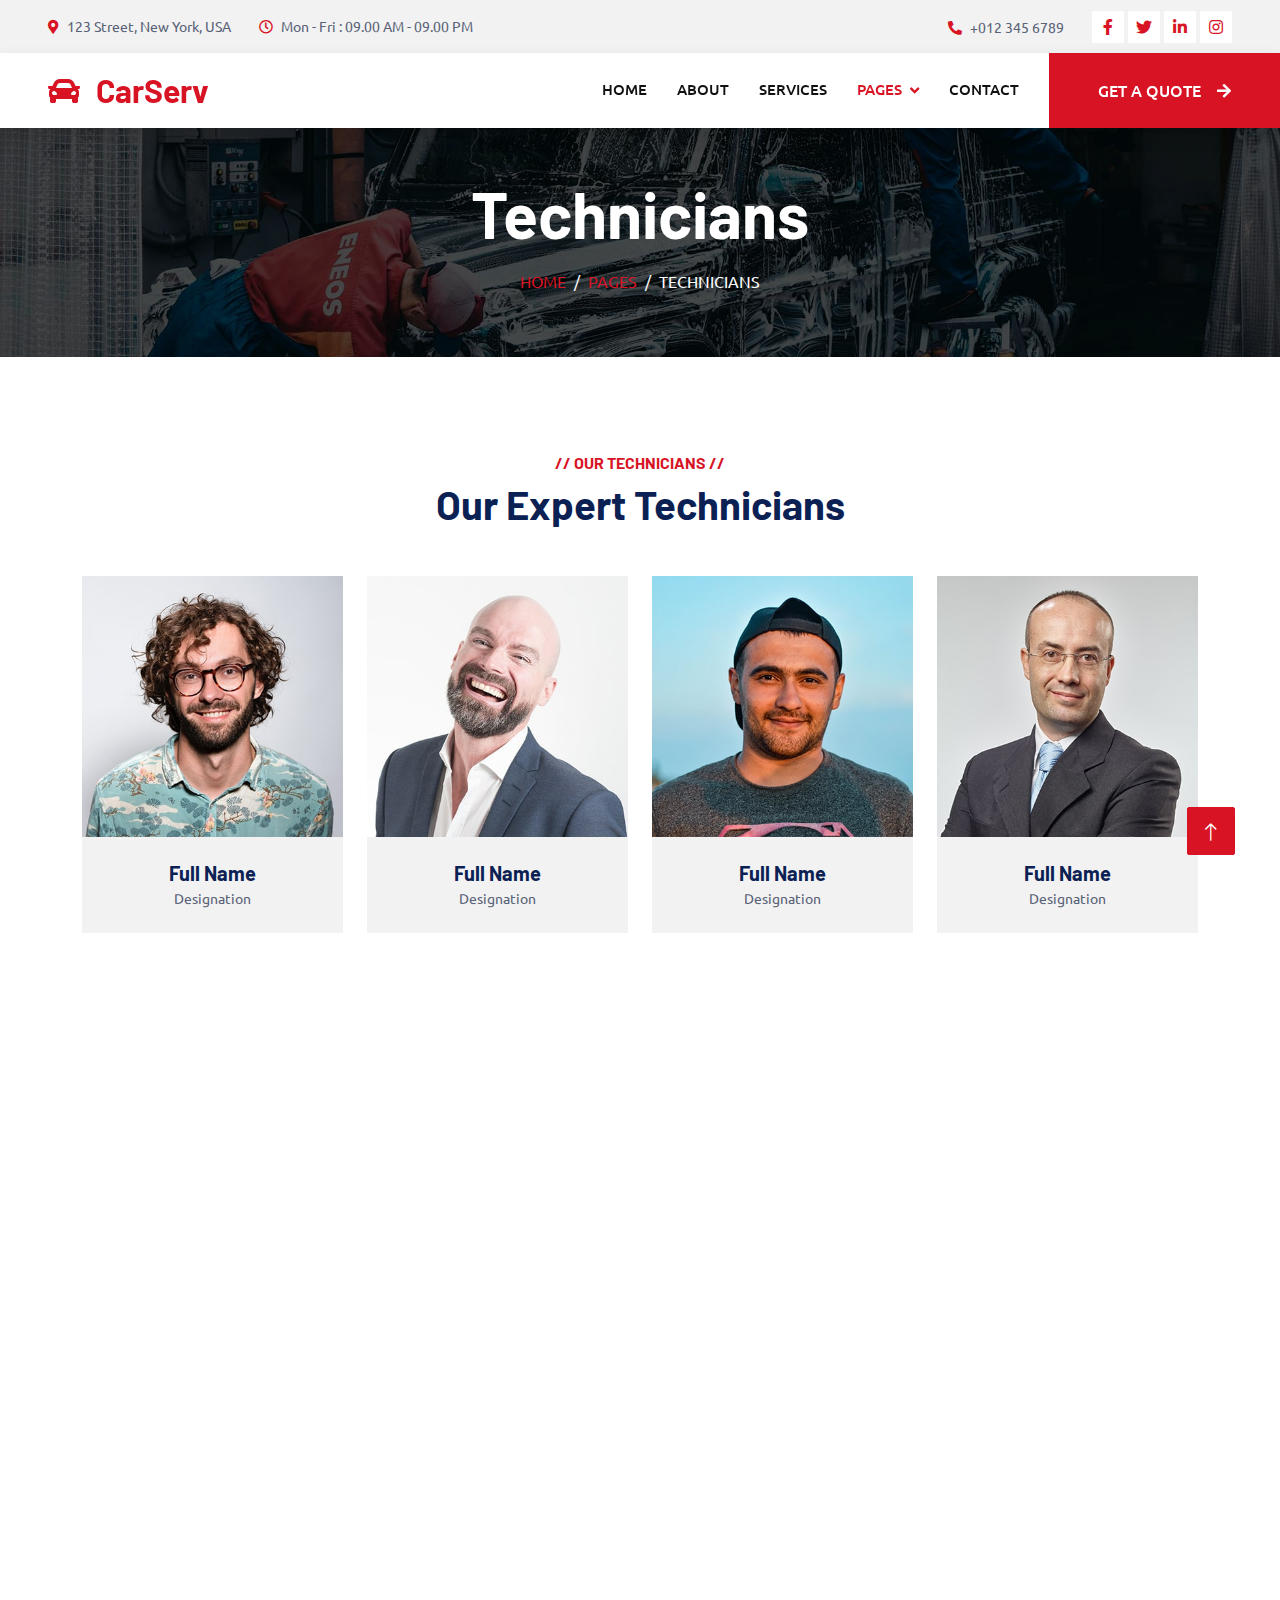
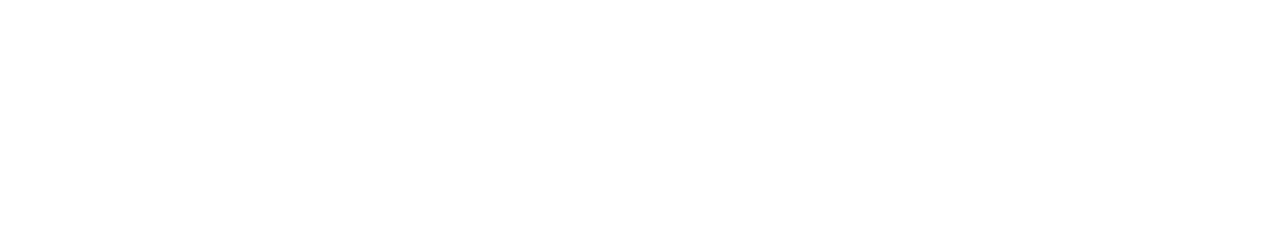
<file: team.html>
<!DOCTYPE html>
<html lang="en">

<head>
    <meta charset="utf-8">
    <title>CarServ - Car Repair HTML Template</title>
    <meta content="width=device-width, initial-scale=1.0" name="viewport">
    <meta content="" name="keywords">
    <meta content="" name="description">

    <!-- Favicon -->
    <link href="img/favicon.ico" rel="icon">

    <!-- Google Web Fonts -->
    <link rel="preconnect" href="https://fonts.googleapis.com">
    <link rel="preconnect" href="https://fonts.gstatic.com" crossorigin>
    <link href="https://fonts.googleapis.com/css2?family=Barlow:wght@600;700&family=Ubuntu:wght@400;500&display=swap" rel="stylesheet"> 

    <!-- Icon Font Stylesheet -->
    <link href="https://cdnjs.cloudflare.com/ajax/libs/font-awesome/5.10.0/css/all.min.css" rel="stylesheet">
    <link href="https://cdn.jsdelivr.net/npm/bootstrap-icons@1.4.1/font/bootstrap-icons.css" rel="stylesheet">

    <!-- Libraries Stylesheet -->
    <link href="lib/animate/animate.min.css" rel="stylesheet">
    <link href="lib/owlcarousel/assets/owl.carousel.min.css" rel="stylesheet">
    <link href="lib/tempusdominus/css/tempusdominus-bootstrap-4.min.css" rel="stylesheet" />

    <!-- Customized Bootstrap Stylesheet -->
    <link href="css/bootstrap.min.css" rel="stylesheet">

    <!-- Template Stylesheet -->
    <link href="css/style.css" rel="stylesheet">
</head>

<body>
    <!-- Spinner Start -->
    <div id="spinner" class="show bg-white position-fixed translate-middle w-100 vh-100 top-50 start-50 d-flex align-items-center justify-content-center">
        <div class="spinner-border text-primary" style="width: 3rem; height: 3rem;" role="status">
            <span class="sr-only">Loading...</span>
        </div>
    </div>
    <!-- Spinner End -->


    <!-- Topbar Start -->
    <div class="container-fluid bg-light p-0">
        <div class="row gx-0 d-none d-lg-flex">
            <div class="col-lg-7 px-5 text-start">
                <div class="h-100 d-inline-flex align-items-center py-3 me-4">
                    <small class="fa fa-map-marker-alt text-primary me-2"></small>
                    <small>123 Street, New York, USA</small>
                </div>
                <div class="h-100 d-inline-flex align-items-center py-3">
                    <small class="far fa-clock text-primary me-2"></small>
                    <small>Mon - Fri : 09.00 AM - 09.00 PM</small>
                </div>
            </div>
            <div class="col-lg-5 px-5 text-end">
                <div class="h-100 d-inline-flex align-items-center py-3 me-4">
                    <small class="fa fa-phone-alt text-primary me-2"></small>
                    <small>+012 345 6789</small>
                </div>
                <div class="h-100 d-inline-flex align-items-center">
                    <a class="btn btn-sm-square bg-white text-primary me-1" href=""><i class="fab fa-facebook-f"></i></a>
                    <a class="btn btn-sm-square bg-white text-primary me-1" href=""><i class="fab fa-twitter"></i></a>
                    <a class="btn btn-sm-square bg-white text-primary me-1" href=""><i class="fab fa-linkedin-in"></i></a>
                    <a class="btn btn-sm-square bg-white text-primary me-0" href=""><i class="fab fa-instagram"></i></a>
                </div>
            </div>
        </div>
    </div>
    <!-- Topbar End -->


    <!-- Navbar Start -->
    <nav class="navbar navbar-expand-lg bg-white navbar-light shadow sticky-top p-0">
        <a href="index.html" class="navbar-brand d-flex align-items-center px-4 px-lg-5">
            <h2 class="m-0 text-primary"><i class="fa fa-car me-3"></i>CarServ</h2>
        </a>
        <button type="button" class="navbar-toggler me-4" data-bs-toggle="collapse" data-bs-target="#navbarCollapse">
            <span class="navbar-toggler-icon"></span>
        </button>
        <div class="collapse navbar-collapse" id="navbarCollapse">
            <div class="navbar-nav ms-auto p-4 p-lg-0">
                <a href="index.html" class="nav-item nav-link">Home</a>
                <a href="about.html" class="nav-item nav-link">About</a>
                <a href="service.html" class="nav-item nav-link">Services</a>
                <div class="nav-item dropdown">
                    <a href="#" class="nav-link dropdown-toggle active" data-bs-toggle="dropdown">Pages</a>
                    <div class="dropdown-menu fade-up m-0">
                        <a href="booking.html" class="dropdown-item">Booking</a>
                        <a href="team.html" class="dropdown-item active">Technicians</a>
                        <a href="testimonial.html" class="dropdown-item">Testimonial</a>
                        <a href="404.html" class="dropdown-item">404 Page</a>
                    </div>
                </div>
                <a href="contact.html" class="nav-item nav-link">Contact</a>
            </div>
            <a href="" class="btn btn-primary py-4 px-lg-5 d-none d-lg-block">Get A Quote<i class="fa fa-arrow-right ms-3"></i></a>
        </div>
    </nav>
    <!-- Navbar End -->


    <!-- Page Header Start -->
    <div class="container-fluid page-header mb-5 p-0" style="background-image: url(img/carousel-bg-2.jpg);">
        <div class="container-fluid page-header-inner py-5">
            <div class="container text-center">
                <h1 class="display-3 text-white mb-3 animated slideInDown">Technicians</h1>
                <nav aria-label="breadcrumb">
                    <ol class="breadcrumb justify-content-center text-uppercase">
                        <li class="breadcrumb-item"><a href="#">Home</a></li>
                        <li class="breadcrumb-item"><a href="#">Pages</a></li>
                        <li class="breadcrumb-item text-white active" aria-current="page">Technicians</li>
                    </ol>
                </nav>
            </div>
        </div>
    </div>
    <!-- Page Header End -->


    <!-- Team Start -->
    <div class="container-xxl py-5">
        <div class="container">
            <div class="text-center wow fadeInUp" data-wow-delay="0.1s">
                <h6 class="text-primary text-uppercase">// Our Technicians //</h6>
                <h1 class="mb-5">Our Expert Technicians</h1>
            </div>
            <div class="row g-4">
                <div class="col-lg-3 col-md-6 wow fadeInUp" data-wow-delay="0.1s">
                    <div class="team-item">
                        <div class="position-relative overflow-hidden">
                            <img class="img-fluid" src="img/team-1.jpg" alt="">
                            <div class="team-overlay position-absolute start-0 top-0 w-100 h-100">
                                <a class="btn btn-square mx-1" href=""><i class="fab fa-facebook-f"></i></a>
                                <a class="btn btn-square mx-1" href=""><i class="fab fa-twitter"></i></a>
                                <a class="btn btn-square mx-1" href=""><i class="fab fa-instagram"></i></a>
                            </div>
                        </div>
                        <div class="bg-light text-center p-4">
                            <h5 class="fw-bold mb-0">Full Name</h5>
                            <small>Designation</small>
                        </div>
                    </div>
                </div>
                <div class="col-lg-3 col-md-6 wow fadeInUp" data-wow-delay="0.3s">
                    <div class="team-item">
                        <div class="position-relative overflow-hidden">
                            <img class="img-fluid" src="img/team-2.jpg" alt="">
                            <div class="team-overlay position-absolute start-0 top-0 w-100 h-100">
                                <a class="btn btn-square mx-1" href=""><i class="fab fa-facebook-f"></i></a>
                                <a class="btn btn-square mx-1" href=""><i class="fab fa-twitter"></i></a>
                                <a class="btn btn-square mx-1" href=""><i class="fab fa-instagram"></i></a>
                            </div>
                        </div>
                        <div class="bg-light text-center p-4">
                            <h5 class="fw-bold mb-0">Full Name</h5>
                            <small>Designation</small>
                        </div>
                    </div>
                </div>
                <div class="col-lg-3 col-md-6 wow fadeInUp" data-wow-delay="0.5s">
                    <div class="team-item">
                        <div class="position-relative overflow-hidden">
                            <img class="img-fluid" src="img/team-3.jpg" alt="">
                            <div class="team-overlay position-absolute start-0 top-0 w-100 h-100">
                                <a class="btn btn-square mx-1" href=""><i class="fab fa-facebook-f"></i></a>
                                <a class="btn btn-square mx-1" href=""><i class="fab fa-twitter"></i></a>
                                <a class="btn btn-square mx-1" href=""><i class="fab fa-instagram"></i></a>
                            </div>
                        </div>
                        <div class="bg-light text-center p-4">
                            <h5 class="fw-bold mb-0">Full Name</h5>
                            <small>Designation</small>
                        </div>
                    </div>
                </div>
                <div class="col-lg-3 col-md-6 wow fadeInUp" data-wow-delay="0.7s">
                    <div class="team-item">
                        <div class="position-relative overflow-hidden">
                            <img class="img-fluid" src="img/team-4.jpg" alt="">
                            <div class="team-overlay position-absolute start-0 top-0 w-100 h-100">
                                <a class="btn btn-square mx-1" href=""><i class="fab fa-facebook-f"></i></a>
                                <a class="btn btn-square mx-1" href=""><i class="fab fa-twitter"></i></a>
                                <a class="btn btn-square mx-1" href=""><i class="fab fa-instagram"></i></a>
                            </div>
                        </div>
                        <div class="bg-light text-center p-4">
                            <h5 class="fw-bold mb-0">Full Name</h5>
                            <small>Designation</small>
                        </div>
                    </div>
                </div>
                <div class="col-lg-3 col-md-6 wow fadeInUp" data-wow-delay="0.1s">
                    <div class="team-item">
                        <div class="position-relative overflow-hidden">
                            <img class="img-fluid" src="img/team-2.jpg" alt="">
                            <div class="team-overlay position-absolute start-0 top-0 w-100 h-100">
                                <a class="btn btn-square mx-1" href=""><i class="fab fa-facebook-f"></i></a>
                                <a class="btn btn-square mx-1" href=""><i class="fab fa-twitter"></i></a>
                                <a class="btn btn-square mx-1" href=""><i class="fab fa-instagram"></i></a>
                            </div>
                        </div>
                        <div class="bg-light text-center p-4">
                            <h5 class="fw-bold mb-0">Full Name</h5>
                            <small>Designation</small>
                        </div>
                    </div>
                </div>
                <div class="col-lg-3 col-md-6 wow fadeInUp" data-wow-delay="0.3s">
                    <div class="team-item">
                        <div class="position-relative overflow-hidden">
                            <img class="img-fluid" src="img/team-3.jpg" alt="">
                            <div class="team-overlay position-absolute start-0 top-0 w-100 h-100">
                                <a class="btn btn-square mx-1" href=""><i class="fab fa-facebook-f"></i></a>
                                <a class="btn btn-square mx-1" href=""><i class="fab fa-twitter"></i></a>
                                <a class="btn btn-square mx-1" href=""><i class="fab fa-instagram"></i></a>
                            </div>
                        </div>
                        <div class="bg-light text-center p-4">
                            <h5 class="fw-bold mb-0">Full Name</h5>
                            <small>Designation</small>
                        </div>
                    </div>
                </div>
                <div class="col-lg-3 col-md-6 wow fadeInUp" data-wow-delay="0.5s">
                    <div class="team-item">
                        <div class="position-relative overflow-hidden">
                            <img class="img-fluid" src="img/team-4.jpg" alt="">
                            <div class="team-overlay position-absolute start-0 top-0 w-100 h-100">
                                <a class="btn btn-square mx-1" href=""><i class="fab fa-facebook-f"></i></a>
                                <a class="btn btn-square mx-1" href=""><i class="fab fa-twitter"></i></a>
                                <a class="btn btn-square mx-1" href=""><i class="fab fa-instagram"></i></a>
                            </div>
                        </div>
                        <div class="bg-light text-center p-4">
                            <h5 class="fw-bold mb-0">Full Name</h5>
                            <small>Designation</small>
                        </div>
                    </div>
                </div>
                <div class="col-lg-3 col-md-6 wow fadeInUp" data-wow-delay="0.7s">
                    <div class="team-item">
                        <div class="position-relative overflow-hidden">
                            <img class="img-fluid" src="img/team-1.jpg" alt="">
                            <div class="team-overlay position-absolute start-0 top-0 w-100 h-100">
                                <a class="btn btn-square mx-1" href=""><i class="fab fa-facebook-f"></i></a>
                                <a class="btn btn-square mx-1" href=""><i class="fab fa-twitter"></i></a>
                                <a class="btn btn-square mx-1" href=""><i class="fab fa-instagram"></i></a>
                            </div>
                        </div>
                        <div class="bg-light text-center p-4">
                            <h5 class="fw-bold mb-0">Full Name</h5>
                            <small>Designation</small>
                        </div>
                    </div>
                </div>
            </div>
        </div>
    </div>
    <!-- Team End -->


    <!-- Footer Start -->
    <div class="container-fluid bg-dark text-light footer pt-5 mt-5 wow fadeIn" data-wow-delay="0.1s">
        <div class="container py-5">
            <div class="row g-5">
                <div class="col-lg-3 col-md-6">
                    <h4 class="text-light mb-4">Address</h4>
                    <p class="mb-2"><i class="fa fa-map-marker-alt me-3"></i>123 Street, New York, USA</p>
                    <p class="mb-2"><i class="fa fa-phone-alt me-3"></i>+012 345 67890</p>
                    <p class="mb-2"><i class="fa fa-envelope me-3"></i>info@example.com</p>
                    <div class="d-flex pt-2">
                        <a class="btn btn-outline-light btn-social" href=""><i class="fab fa-twitter"></i></a>
                        <a class="btn btn-outline-light btn-social" href=""><i class="fab fa-facebook-f"></i></a>
                        <a class="btn btn-outline-light btn-social" href=""><i class="fab fa-youtube"></i></a>
                        <a class="btn btn-outline-light btn-social" href=""><i class="fab fa-linkedin-in"></i></a>
                    </div>
                </div>
                <div class="col-lg-3 col-md-6">
                    <h4 class="text-light mb-4">Opening Hours</h4>
                    <h6 class="text-light">Monday - Friday:</h6>
                    <p class="mb-4">09.00 AM - 09.00 PM</p>
                    <h6 class="text-light">Saturday - Sunday:</h6>
                    <p class="mb-0">09.00 AM - 12.00 PM</p>
                </div>
                <div class="col-lg-3 col-md-6">
                    <h4 class="text-light mb-4">Services</h4>
                    <a class="btn btn-link" href="">Diagnostic Test</a>
                    <a class="btn btn-link" href="">Engine Servicing</a>
                    <a class="btn btn-link" href="">Tires Replacement</a>
                    <a class="btn btn-link" href="">Oil Changing</a>
                    <a class="btn btn-link" href="">Vacuam Cleaning</a>
                </div>
                <div class="col-lg-3 col-md-6">
                    <h4 class="text-light mb-4">Newsletter</h4>
                    <p>Dolor amet sit justo amet elitr clita ipsum elitr est.</p>
                    <div class="position-relative mx-auto" style="max-width: 400px;">
                        <input class="form-control border-0 w-100 py-3 ps-4 pe-5" type="text" placeholder="Your email">
                        <button type="button" class="btn btn-primary py-2 position-absolute top-0 end-0 mt-2 me-2">SignUp</button>
                    </div>
                </div>
            </div>
        </div>
        <div class="container">
            <div class="copyright">
                <div class="row">
                    <div class="col-md-6 text-center text-md-start mb-3 mb-md-0">
                        &copy; <a class="border-bottom" href="#">Your Site Name</a>, All Right Reserved.

                        <!--/*** This template is free as long as you keep the footer author’s credit link/attribution link/backlink. If you'd like to use the template without the footer author’s credit link/attribution link/backlink, you can purchase the Credit Removal License from "https://htmlcodex.com/credit-removal". Thank you for your support. ***/-->
                        Designed By <a class="border-bottom" href="https://htmlcodex.com">HTML Codex</a>
                    </div>
                    <div class="col-md-6 text-center text-md-end">
                        <div class="footer-menu">
                            <a href="">Home</a>
                            <a href="">Cookies</a>
                            <a href="">Help</a>
                            <a href="">FQAs</a>
                        </div>
                    </div>
                </div>
            </div>
        </div>
    </div>
    <!-- Footer End -->


    <!-- Back to Top -->
    <a href="#" class="btn btn-lg btn-primary btn-lg-square back-to-top"><i class="bi bi-arrow-up"></i></a>


    <!-- JavaScript Libraries -->
    <script src="https://code.jquery.com/jquery-3.4.1.min.js"></script>
    <script src="https://cdn.jsdelivr.net/npm/bootstrap@5.0.0/dist/js/bootstrap.bundle.min.js"></script>
    <script src="lib/wow/wow.min.js"></script>
    <script src="lib/easing/easing.min.js"></script>
    <script src="lib/waypoints/waypoints.min.js"></script>
    <script src="lib/counterup/counterup.min.js"></script>
    <script src="lib/owlcarousel/owl.carousel.min.js"></script>
    <script src="lib/tempusdominus/js/moment.min.js"></script>
    <script src="lib/tempusdominus/js/moment-timezone.min.js"></script>
    <script src="lib/tempusdominus/js/tempusdominus-bootstrap-4.min.js"></script>

    <!-- Template Javascript -->
    <script src="js/main.js"></script>
</body>

</html>
</file>
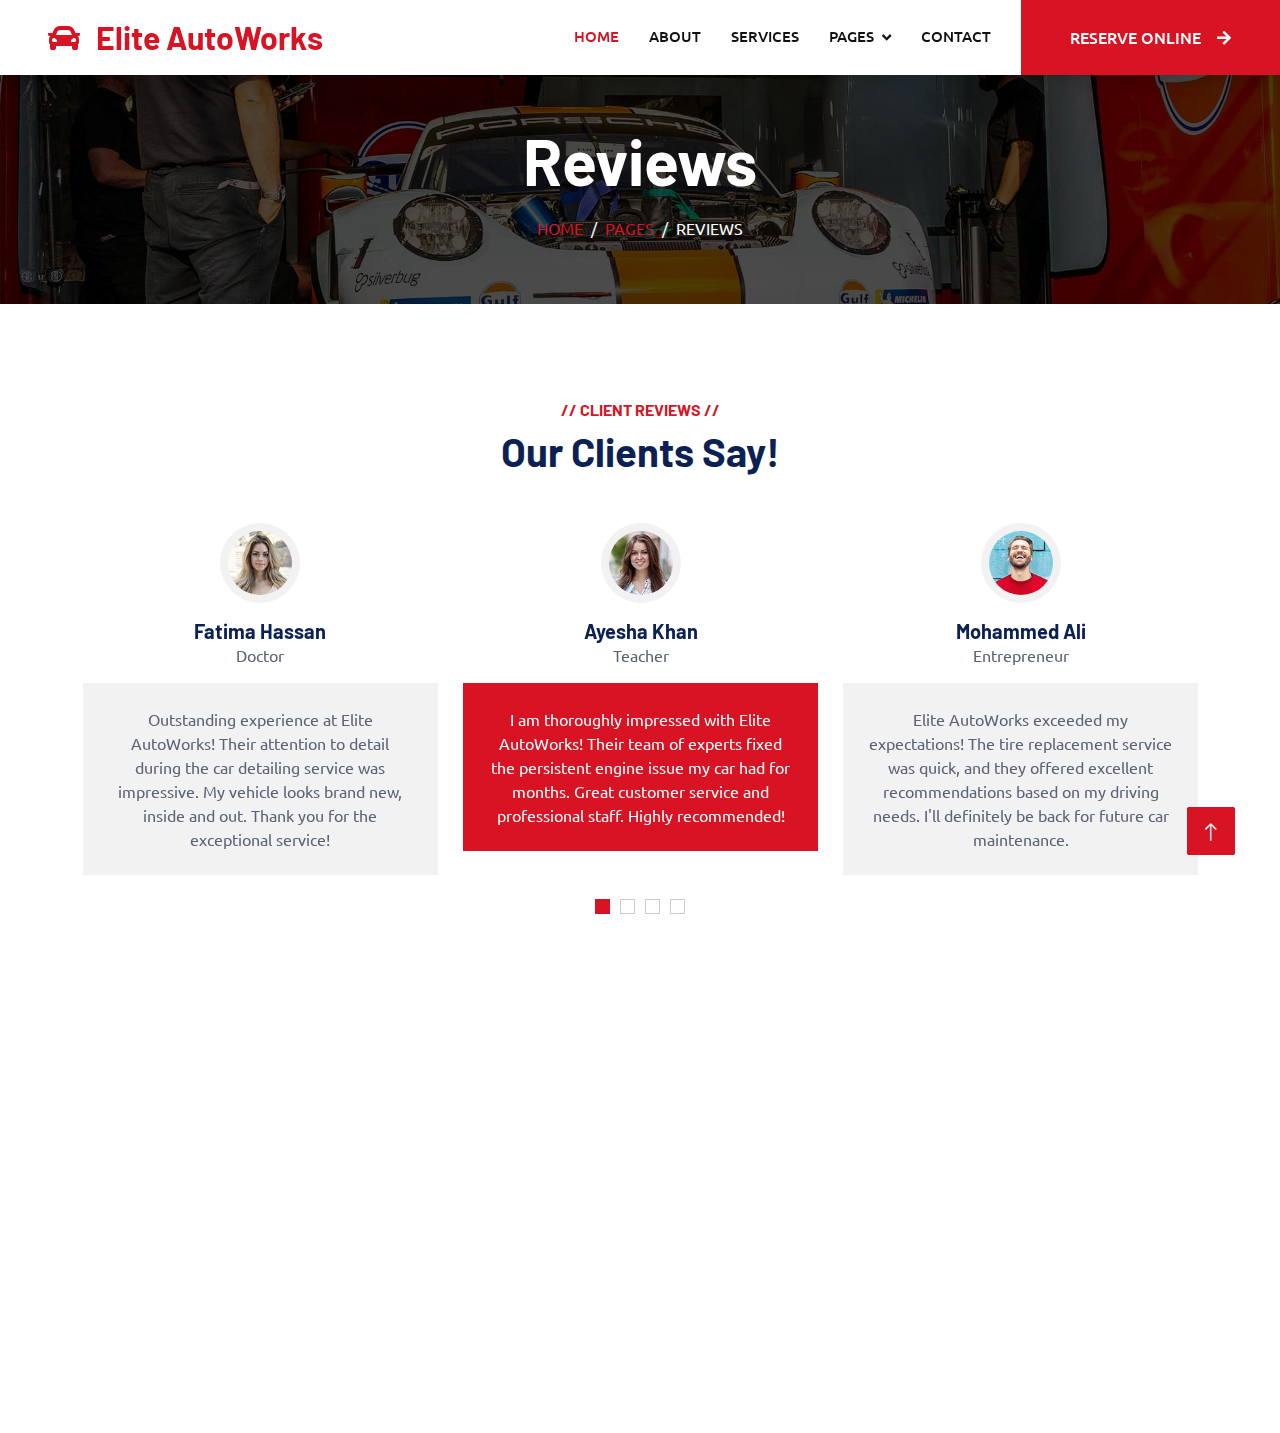
<file: testimonial.html>
<!DOCTYPE html>
<html lang="en">
  <head>
    <meta charset="utf-8" />
    <title>Elite AutoWorks - Superior Car Engineers</title>
    <meta content="width=device-width, initial-scale=1.0" name="viewport" />
    <meta content="" name="keywords" />
    <meta content="" name="description" />

    <!-- Favicon -->
    <link href="./img/Logo.png" rel="icon" />

    <!-- Google Web Fonts -->
    <link rel="preconnect" href="https://fonts.googleapis.com" />
    <link rel="preconnect" href="https://fonts.gstatic.com" crossorigin />
    <link
      href="https://fonts.googleapis.com/css2?family=Barlow:wght@600;700&family=Ubuntu:wght@400;500&display=swap"
      rel="stylesheet"
    />

    <!-- Icon Font Stylesheet -->
    <link
      href="https://cdnjs.cloudflare.com/ajax/libs/font-awesome/5.10.0/css/all.min.css"
      rel="stylesheet"
    />
    <link
      href="https://cdn.jsdelivr.net/npm/bootstrap-icons@1.4.1/font/bootstrap-icons.css"
      rel="stylesheet"
    />

    <!-- Libraries Stylesheet -->
    <link href="lib/animate/animate.min.css" rel="stylesheet" />
    <link href="lib/owlcarousel/assets/owl.carousel.min.css" rel="stylesheet" />
    <link
      href="lib/tempusdominus/css/tempusdominus-bootstrap-4.min.css"
      rel="stylesheet"
    />

    <!-- Customized Bootstrap Stylesheet -->
    <link href="css/bootstrap.min.css" rel="stylesheet" />

    <!-- Template Stylesheet -->
    <link href="css/style.css" rel="stylesheet" />
  </head>

  <body>
    <!-- Spinner Start -->
    <div
      id="spinner"
      class="show bg-white position-fixed translate-middle w-100 vh-100 top-50 start-50 d-flex align-items-center justify-content-center"
    >
      <div
        class="spinner-border text-primary"
        style="width: 3rem; height: 3rem"
        role="status"
      >
        <span class="sr-only">Loading...</span>
      </div>
    </div>
    <!-- Spinner End -->

    <!-- Topbar Start -->
    <!-- <div class="container-fluid bg-light p-0">
        <div class="row gx-0 d-none d-lg-flex">
            <div class="col-lg-7 px-5 text-start">
                <div class="h-100 d-inline-flex align-items-center py-3 me-4">
                    <small class="fa fa-map-marker-alt text-primary me-2"></small>
                    <small>123 Street, New York, USA</small>
                </div>
                <div class="h-100 d-inline-flex align-items-center py-3">
                    <small class="far fa-clock text-primary me-2"></small>
                    <small>Mon - Fri : 09.00 AM - 09.00 PM</small>
                </div>
            </div>
            <div class="col-lg-5 px-5 text-end">
                <div class="h-100 d-inline-flex align-items-center py-3 me-4">
                    <small class="fa fa-phone-alt text-primary me-2"></small>
                    <small>+012 345 6789</small>
                </div>
                <div class="h-100 d-inline-flex align-items-center">
                    <a class="btn btn-sm-square bg-white text-primary me-1" href=""><i class="fab fa-facebook-f"></i></a>
                    <a class="btn btn-sm-square bg-white text-primary me-1" href=""><i class="fab fa-twitter"></i></a>
                    <a class="btn btn-sm-square bg-white text-primary me-1" href=""><i class="fab fa-linkedin-in"></i></a>
                    <a class="btn btn-sm-square bg-white text-primary me-0" href=""><i class="fab fa-instagram"></i></a>
                </div>
            </div>
        </div>
    </div>
    <!-- Topbar End -->

    <!-- Navbar Start -->
    <nav
      class="navbar navbar-expand-lg bg-white navbar-light shadow sticky-top p-0"
    >
      <a
        href="index.html"
        class="navbar-brand d-flex align-items-center px-4 px-lg-5"
      >
        <h2 class="m-0 text-primary">
          <i class="fa fa-car me-3"></i>Elite AutoWorks
        </h2>
      </a>
      <button
        type="button"
        class="navbar-toggler me-4"
        data-bs-toggle="collapse"
        data-bs-target="#navbarCollapse"
      >
        <span class="navbar-toggler-icon"></span>
      </button>
      <div class="collapse navbar-collapse" id="navbarCollapse">
        <div class="navbar-nav ms-auto p-4 p-lg-0">
          <a href="index.html" class="nav-item nav-link active">Home</a>
          <a href="about.html" class="nav-item nav-link">About</a>
          <a href="service.html" class="nav-item nav-link">Services</a>
          <div class="nav-item dropdown">
            <a
              href="#"
              class="nav-link dropdown-toggle"
              data-bs-toggle="dropdown"
              >Pages</a
            >
            <div class="dropdown-menu fade-up m-0">
              <a href="booking.html" class="dropdown-item">Booking</a>
              <!-- <a href="team.html" class="dropdown-item">Technicians</a> -->
              <a href="testimonial.html" class="dropdown-item">Reviews</a>
              <!-- <a href="404.html" class="dropdown-item">404 Page</a> -->
            </div>
          </div>
          <a href="contact.html" class="nav-item nav-link">Contact</a>
        </div>
        <a
          href="booking.html"
          class="btn btn-primary py-4 px-lg-5 d-none d-lg-block"
          >Reserve Online<i class="fa fa-arrow-right ms-3"></i
        ></a>
      </div>
    </nav>
    <!-- Navbar End -->

    <!-- Page Header Start -->
    <div
      class="container-fluid page-header mb-5 p-0"
      style="background-image: url(img/carousel-bg-1.jpg)"
    >
      <div class="container-fluid page-header-inner py-5">
        <div class="container text-center">
          <h1 class="display-3 text-white mb-3 animated slideInDown">
            Reviews
          </h1>
          <nav aria-label="breadcrumb">
            <ol class="breadcrumb justify-content-center text-uppercase">
              <li class="breadcrumb-item"><a href="index.html">Home</a></li>
              <li class="breadcrumb-item"><a href="#">Pages</a></li>
              <li class="breadcrumb-item text-white active" aria-current="page">
                Reviews
              </li>
            </ol>
          </nav>
        </div>
      </div>
    </div>
    <!-- Page Header End -->

    <!-- Testimonial Start -->
    <div class="container-xxl py-5 wow fadeInUp" data-wow-delay="0.1s">
      <div class="container">
        <div class="text-center">
          <h6 class="text-primary text-uppercase">// Client Reviews //</h6>
          <h1 class="mb-5">Our Clients Say!</h1>
        </div>
        <div class="owl-carousel testimonial-carousel position-relative">
          <div class="testimonial-item text-center">
            <img
              class="bg-light rounded-circle p-2 mx-auto mb-3"
              src="img/testimonial-1.jpg"
              style="width: 80px; height: 80px"
            />
            <h5 class="mb-0">Ayesha Khan</h5>
            <p>Teacher</p>
            <div class="testimonial-text bg-light text-center p-4">
              <p class="mb-0">
                I am thoroughly impressed with Elite AutoWorks! Their team of
                experts fixed the persistent engine issue my car had for months.
                Great customer service and professional staff. Highly
                recommended!
              </p>
            </div>
          </div>
          <div class="testimonial-item text-center">
            <img
              class="bg-light rounded-circle p-2 mx-auto mb-3"
              src="img/testimonial-2.jpg"
              style="width: 80px; height: 80px"
            />
            <h5 class="mb-0">Mohammed Ali</h5>
            <p>Entrepreneur</p>
            <div class="testimonial-text bg-light text-center p-4">
              <p class="mb-0">
                Elite AutoWorks exceeded my expectations! The tire replacement
                service was quick, and they offered excellent recommendations
                based on my driving needs. I'll definitely be back for future
                car maintenance.
              </p>
            </div>
          </div>
          <div class="testimonial-item text-center">
            <img
              class="bg-light rounded-circle p-2 mx-auto mb-3"
              src="img/testimonial-3.jpg"
              style="width: 80px; height: 80px"
            />
            <h5 class="mb-0">Ahmed Malik</h5>
            <p>Engineer</p>
            <div class="testimonial-text bg-light text-center p-4">
              <p class="mb-0">
                I had my car's brakes inspected and repaired at Elite AutoWorks,
                and they did a fantastic job! The technicians were skilled and
                courteous, and the prices were reasonable. They've earned my
                trust as my go-to garage.
              </p>
            </div>
          </div>
          <div class="testimonial-item text-center">
            <img
              class="bg-light rounded-circle p-2 mx-auto mb-3"
              src="img/testimonial-4.jpg"
              style="width: 80px; height: 80px"
            />
            <h5 class="mb-0">Fatima Hassan</h5>
            <p>Doctor</p>
            <div class="testimonial-text bg-light text-center p-4">
              <p class="mb-0">
                Outstanding experience at Elite AutoWorks! Their attention to
                detail during the car detailing service was impressive. My
                vehicle looks brand new, inside and out. Thank you for the
                exceptional service!
              </p>
            </div>
          </div>
        </div>
      </div>
    </div>
    <!-- Testimonial End -->

    <!-- Footer Start -->
    <div
      class="container-fluid bg-dark text-light footer pt-5 mt-5 wow fadeIn"
      data-wow-delay="0.1s"
    >
      <div class="container py-5">
        <div class="row g-5">
          <div class="col-lg-3 col-md-6">
            <h4 class="text-light mb-4">Address</h4>
            <p class="mb-2">
              <i class="fa fa-map-marker-alt me-3"></i>Street no 15, Lahore,
              Pakistan
            </p>
            <p class="mb-2">
              <i class="fa fa-phone-alt me-3"></i>042 111 448 464
            </p>
            <p class="mb-2">
              <i class="fa fa-envelope me-3"></i>info@eliteautoworks.com
            </p>
            <div class="d-flex pt-2">
              <a class="btn btn-outline-light btn-social" href=""
                ><i class="fab fa-twitter"></i
              ></a>
              <a class="btn btn-outline-light btn-social" href=""
                ><i class="fab fa-facebook-f"></i
              ></a>
              <a class="btn btn-outline-light btn-social" href=""
                ><i class="fab fa-youtube"></i
              ></a>
              <a class="btn btn-outline-light btn-social" href=""
                ><i class="fab fa-linkedin-in"></i
              ></a>
            </div>
          </div>
          <div class="col-lg-3 col-md-6">
            <h4 class="text-light mb-4">Opening Hours</h4>
            <h6 class="text-light">Monday - Friday:</h6>
            <p class="mb-4">09.00 AM - 09.00 PM</p>
            <h6 class="text-light">Saturday - Sunday:</h6>
            <p class="mb-0">09.00 AM - 11.00 PM</p>
          </div>
          <div class="col-lg-3 col-md-6">
            <h4 class="text-light mb-4">Services</h4>
            <a class="btn btn-link" href="">Diagnostic Test</a>
            <a class="btn btn-link" href="">Engine Servicing</a>
            <a class="btn btn-link" href="">Tires Replacement</a>
            <a class="btn btn-link" href="">Oil Changing</a>
            <a class="btn btn-link" href="">Vacuum Cleaning</a>
          </div>
          <div class="col-lg-3 col-md-6">
            <h4 class="text-light mb-4">Newsletter</h4>
            <p>
              Discover the Elite AutoWorks Advantage in Automotive Excellence!
            </p>
            <div class="position-relative mx-auto" style="max-width: 400px">
              <input
                class="form-control border-0 w-100 py-3 ps-4 pe-5"
                type="text"
                placeholder="Your email"
              />
              <button
                type="button"
                class="btn btn-primary py-2 position-absolute top-0 end-0 mt-2 me-2"
              >
                SignUp
              </button>
            </div>
          </div>
        </div>
      </div>
      <div class="container">
        <div class="copyright">
          <div class="row">
            <div class="col-md-6 text-center text-md-start mb-3 mb-md-0">
              &copy; <a class="border-bottom" href="#">Elite AutoWorks</a>, All
              Right Reserved.

              <!--/*** This template is free as long as you keep the footer author’s credit link/attribution link/backlink. If you'd like to use the template without the footer author’s credit link/attribution link/backlink, you can purchase the Credit Removal License from "https://htmlcodex.com/credit-removal". Thank you for your support. ***/-->
              Designed By
              <a class="border-bottom" href="https://htmlcodex.com">Mukarram</a>
            </div>
            <div class="col-md-6 text-center text-md-end">
              <div class="footer-menu">
                <a href="./index.html">Home</a>
                <a href="">Cookies</a>
                <a href="">Help</a>
                <a href="">FAQ</a>
              </div>
            </div>
          </div>
        </div>
      </div>
    </div>
    <!-- Footer End -->

    <!-- Back to Top -->
    <a href="#" class="btn btn-lg btn-primary btn-lg-square back-to-top"
      ><i class="bi bi-arrow-up"></i
    ></a>
    <a href="#" class="btn btn-lg btn-primary btn-lg-square back-to-top"
      ><i class="bi bi-arrow-up"></i
    ></a>
    <!-- JavaScript Libraries -->
    <script src="https://code.jquery.com/jquery-3.4.1.min.js"></script>
    <script src="https://cdn.jsdelivr.net/npm/bootstrap@5.0.0/dist/js/bootstrap.bundle.min.js"></script>
    <script src="lib/wow/wow.min.js"></script>
    <script src="lib/easing/easing.min.js"></script>
    <script src="lib/waypoints/waypoints.min.js"></script>
    <script src="lib/counterup/counterup.min.js"></script>
    <script src="lib/owlcarousel/owl.carousel.min.js"></script>
    <script src="lib/tempusdominus/js/moment.min.js"></script>
    <script src="lib/tempusdominus/js/moment-timezone.min.js"></script>
    <script src="lib/tempusdominus/js/tempusdominus-bootstrap-4.min.js"></script>

    <!-- Template Javascript -->
    <script src="js/main.js"></script>
  </body>
</html>
</file>
<file: css/style.css>
/********** Template CSS **********/
:root {
    --primary: #D81324;
    --secondary: #0B2154;
    --light: #F2F2F2;
    --dark: #111111;
}

.fw-medium {
    font-weight: 600 !important;
}

.back-to-top {
    position: fixed;
    display: none;
    right: 45px;
    bottom: 45px;
    z-index: 99;
}


/*** Spinner ***/
#spinner {
    opacity: 0;
    visibility: hidden;
    transition: opacity .5s ease-out, visibility 0s linear .5s;
    z-index: 99999;
}

#spinner.show {
    transition: opacity .5s ease-out, visibility 0s linear 0s;
    visibility: visible;
    opacity: 1;
}


/*** Button ***/
.btn {
    font-weight: 500;
    text-transform: uppercase;
    transition: .5s;
}

.btn.btn-primary,
.btn.btn-secondary {
    color: #FFFFFF;
}

.btn-square {
    width: 38px;
    height: 38px;
}

.btn-sm-square {
    width: 32px;
    height: 32px;
}

.btn-lg-square {
    width: 48px;
    height: 48px;
}

.btn-square,
.btn-sm-square,
.btn-lg-square {
    padding: 0;
    display: flex;
    align-items: center;
    justify-content: center;
    font-weight: normal;
    border-radius: 2px;
}


/*** Navbar ***/
.navbar .dropdown-toggle::after {
    border: none;
    content: "\f107";
    font-family: "Font Awesome 5 Free";
    font-weight: 900;
    vertical-align: middle;
    margin-left: 8px;
}

.navbar-light .navbar-nav .nav-link {
    margin-right: 30px;
    padding: 25px 0;
    color: #FFFFFF;
    font-size: 15px;
    text-transform: uppercase;
    outline: none;
}

.navbar-light .navbar-nav .nav-link:hover,
.navbar-light .navbar-nav .nav-link.active {
    color: var(--primary);
}

@media (max-width: 991.98px) {
    .navbar-light .navbar-nav .nav-link  {
        margin-right: 0;
        padding: 10px 0;
    }

    .navbar-light .navbar-nav {
        border-top: 1px solid #EEEEEE;
    }
}

.navbar-light .navbar-brand,
.navbar-light a.btn {
    height: 75px;
}

.navbar-light .navbar-nav .nav-link {
    color: var(--dark);
    font-weight: 500;
}

.navbar-light.sticky-top {
    top: -100px;
    transition: .5s;
}

@media (min-width: 992px) {
    .navbar .nav-item .dropdown-menu {
        display: block;
        border: none;
        margin-top: 0;
        top: 150%;
        opacity: 0;
        visibility: hidden;
        transition: .5s;
    }

    .navbar .nav-item:hover .dropdown-menu {
        top: 100%;
        visibility: visible;
        transition: .5s;
        opacity: 1;
    }
}


/*** Header ***/
.carousel-caption {
    top: 0;
    left: 0;
    right: 0;
    bottom: 0;
    background: rgba(0, 0, 0, .7);
    z-index: 1;
}

.carousel-control-prev,
.carousel-control-next {
    width: 10%;
}

.carousel-control-prev-icon,
.carousel-control-next-icon {
    width: 3rem;
    height: 3rem;
}

@media (max-width: 768px) {
    #header-carousel .carousel-item {
        position: relative;
        min-height: 450px;
    }
    
    #header-carousel .carousel-item img {
        position: absolute;
        width: 100%;
        height: 100%;
        object-fit: cover;
    }
}

.page-header {
    background-position: center center;
    background-repeat: no-repeat;
    background-size: cover;
}

.page-header-inner {
    background: rgba(0, 0, 0, .7);
}

.breadcrumb-item + .breadcrumb-item::before {
    color: var(--light);
}


/*** Facts ***/
.fact {
    background: linear-gradient(rgba(0, 0, 0, .7), rgba(0, 0, 0, .7)), url(../img/carousel-bg-1.jpg);
    background-position: center center;
    background-repeat: no-repeat;
    background-size: cover;
}


/*** Service ***/
.service .nav .nav-link {
    background: var(--light);
    transition: .5s;
}

.service .nav .nav-link.active {
    background: var(--primary);
}

.service .nav .nav-link.active h4 {
    color: #FFFFFF !important;
}


/*** Booking ***/
.booking {
    background: linear-gradient(rgba(0, 0, 0, .7), rgba(0, 0, 0, .7)), url(../img/carousel-bg-2.jpg) center center no-repeat;
    background-size: cover;
}

.bootstrap-datetimepicker-widget.bottom {
    top: auto !important;
}

.bootstrap-datetimepicker-widget .table * {
    border-bottom-width: 0px;
}

.bootstrap-datetimepicker-widget .table th {
    font-weight: 500;
}

.bootstrap-datetimepicker-widget.dropdown-menu {
    padding: 10px;
    border-radius: 2px;
}

.bootstrap-datetimepicker-widget table td.active,
.bootstrap-datetimepicker-widget table td.active:hover {
    background: var(--primary);
}

.bootstrap-datetimepicker-widget table td.today::before {
    border-bottom-color: var(--primary);
}


/*** Team ***/
.team-item .team-overlay {
    display: flex;
    align-items: center;
    justify-content: center;
    background: var(--primary);
    transform: scale(0);
    transition: .5s;
}

.team-item:hover .team-overlay {
    transform: scale(1);
}

.team-item .team-overlay .btn {
    color: var(--primary);
    background: #FFFFFF;
}

.team-item .team-overlay .btn:hover {
    color: #FFFFFF;
    background: var(--secondary)
}


/*** Testimonial ***/
.testimonial-carousel .owl-item .testimonial-text,
.testimonial-carousel .owl-item.center .testimonial-text * {
    transition: .5s;
}

.testimonial-carousel .owl-item.center .testimonial-text {
    background: var(--primary) !important;
}

.testimonial-carousel .owl-item.center .testimonial-text * {
    color: #FFFFFF !important;
}

.testimonial-carousel .owl-dots {
    margin-top: 24px;
    display: flex;
    align-items: flex-end;
    justify-content: center;
}

.testimonial-carousel .owl-dot {
    position: relative;
    display: inline-block;
    margin: 0 5px;
    width: 15px;
    height: 15px;
    border: 1px solid #CCCCCC;
    transition: .5s;
}

.testimonial-carousel .owl-dot.active {
    background: var(--primary);
    border-color: var(--primary);
}


/*** Footer ***/
.footer {
    background: linear-gradient(rgba(0, 0, 0, .9), rgba(0, 0, 0, .9)), url(../img/carousel-bg-1.jpg) center center no-repeat;
    background-size: cover;
}

.footer .btn.btn-social {
    margin-right: 5px;
    width: 35px;
    height: 35px;
    display: flex;
    align-items: center;
    justify-content: center;
    color: var(--light);
    border: 1px solid #FFFFFF;
    border-radius: 35px;
    transition: .3s;
}

.footer .btn.btn-social:hover {
    color: var(--primary);
}

.footer .btn.btn-link {
    display: block;
    margin-bottom: 5px;
    padding: 0;
    text-align: left;
    color: #FFFFFF;
    font-size: 15px;
    font-weight: normal;
    text-transform: capitalize;
    transition: .3s;
}

.footer .btn.btn-link::before {
    position: relative;
    content: "\f105";
    font-family: "Font Awesome 5 Free";
    font-weight: 900;
    margin-right: 10px;
}

.footer .btn.btn-link:hover {
    letter-spacing: 1px;
    box-shadow: none;
}

.footer .copyright {
    padding: 25px 0;
    font-size: 15px;
    border-top: 1px solid rgba(256, 256, 256, .1);
}

.footer .copyright a {
    color: var(--light);
}

.footer .footer-menu a {
    margin-right: 15px;
    padding-right: 15px;
    border-right: 1px solid rgba(255, 255, 255, .3);
}

.footer .footer-menu a:last-child {
    margin-right: 0;
    padding-right: 0;
    border-right: none;
}
</file>
